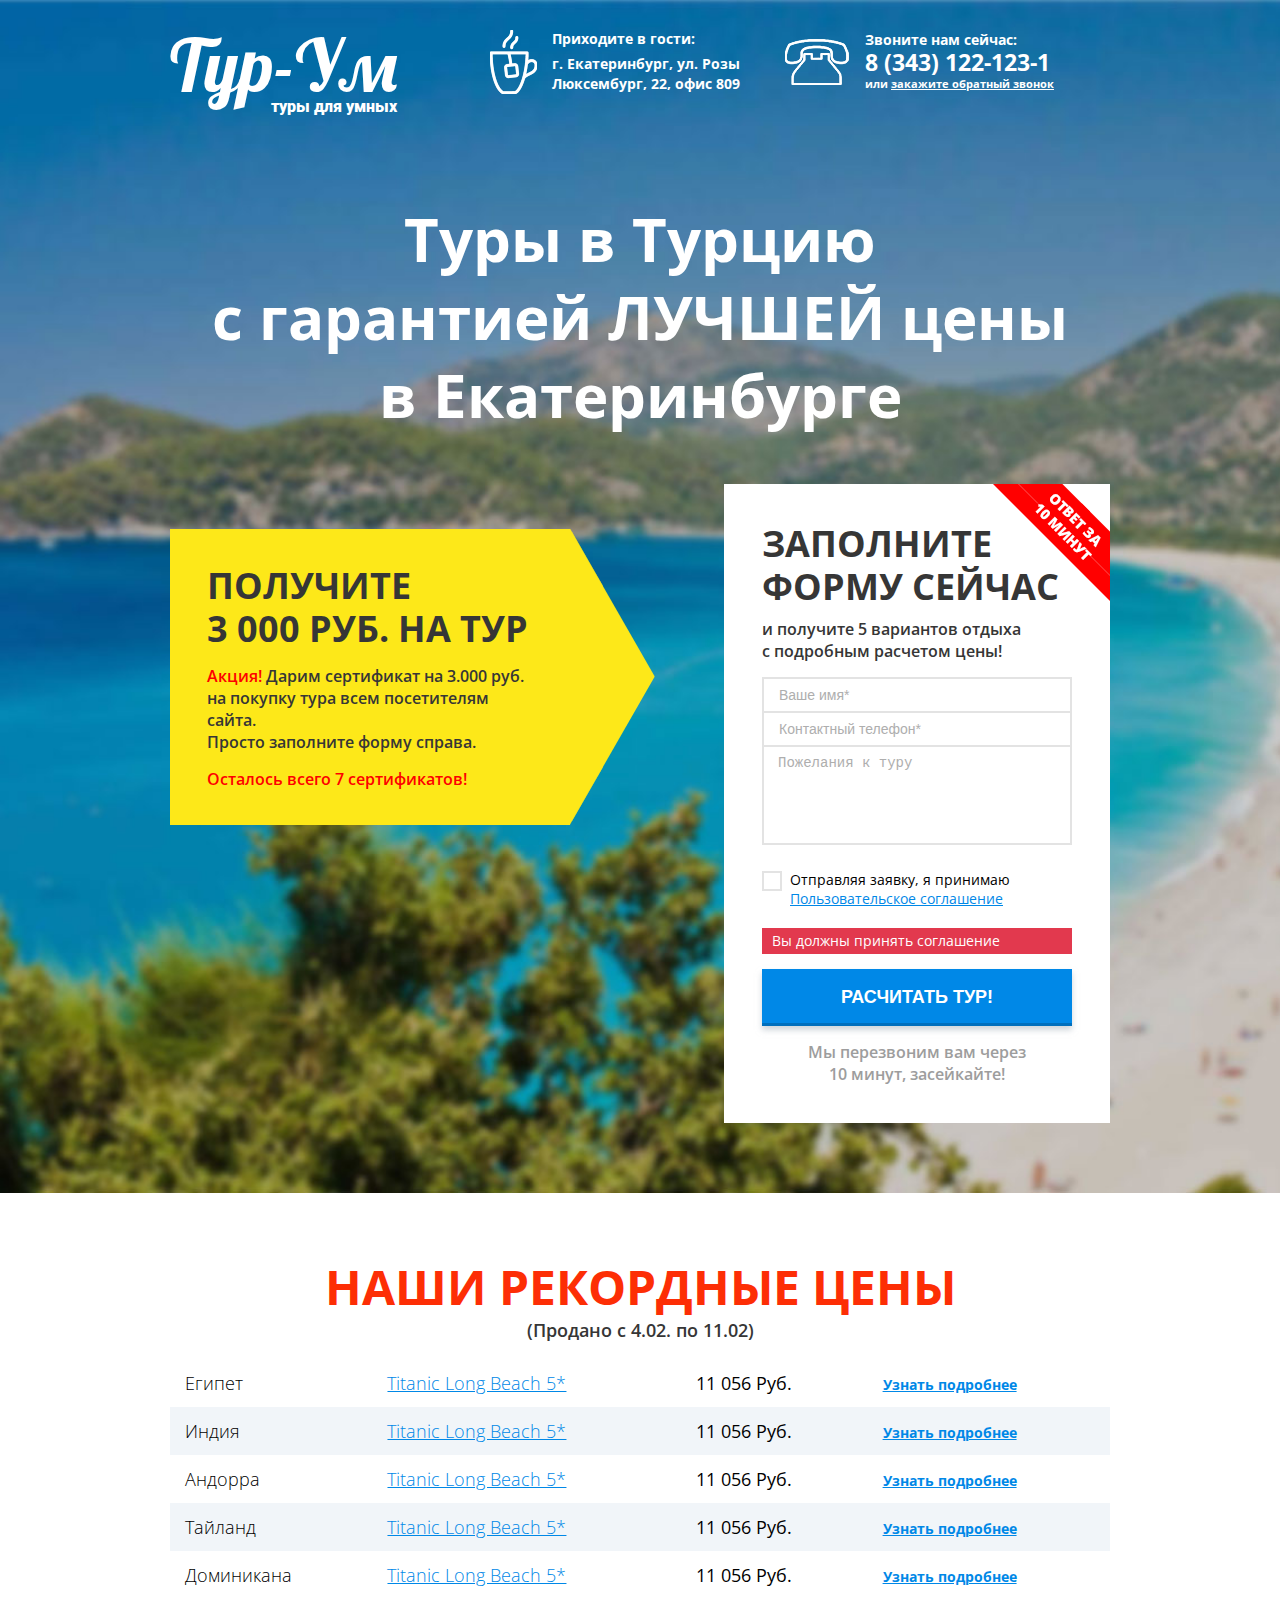
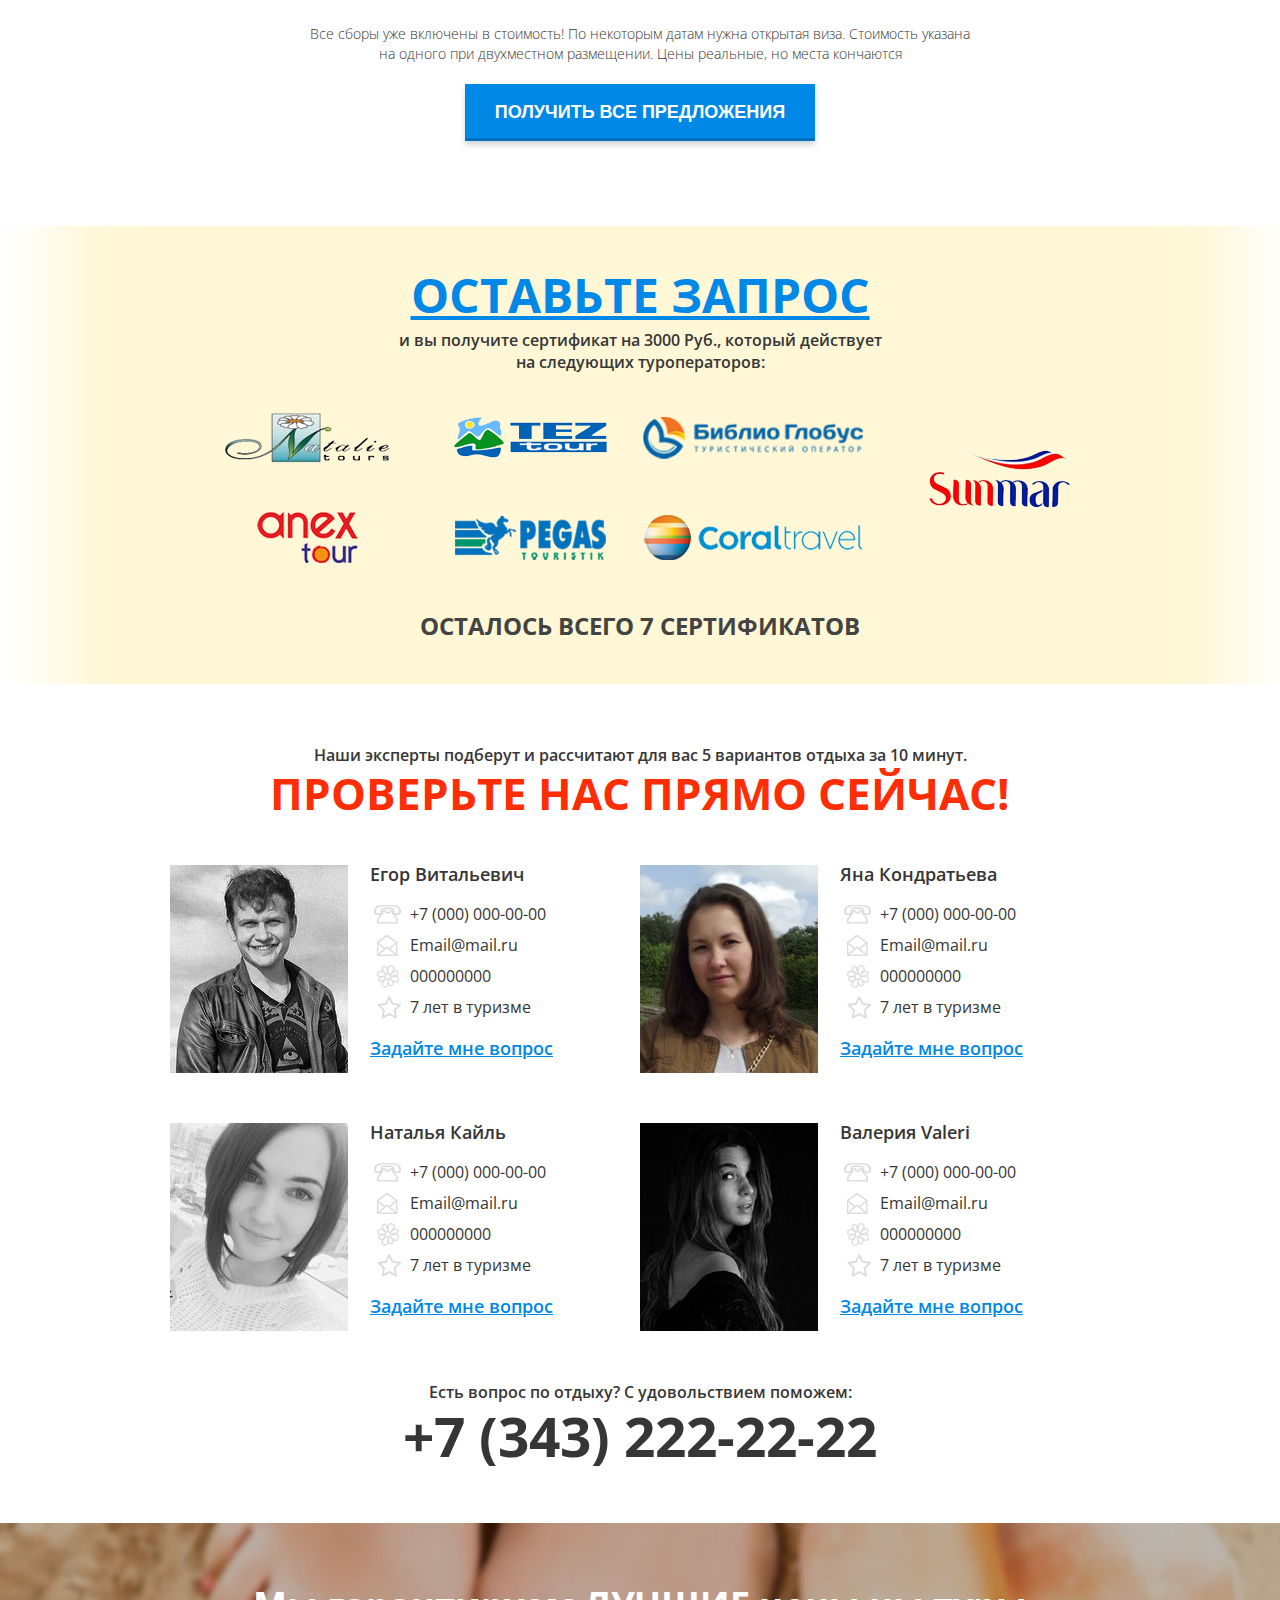
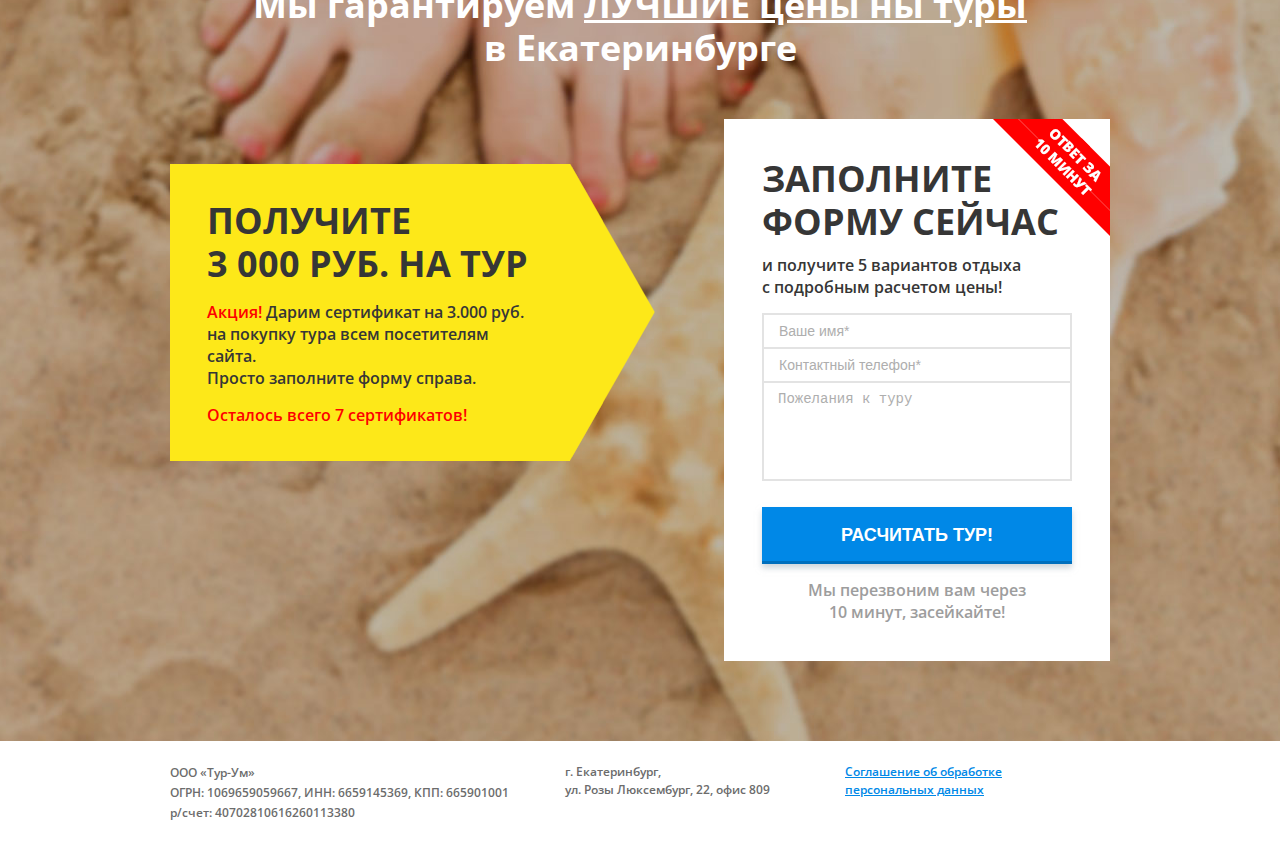
<file: markup/index.html>
<!DOCTYPE html>
<!-- (c) lnk. celebro | http://www.celebro.ru/ -->
<html lang="ru-RU" dir="ltr" class="no-js no-mobile ru">
<head>
	<title></title>

	<meta charset="utf-8">
	<meta http-equiv="X-UA-Compatible" content="IE=Edge">

	<link href="http://fonts.googleapis.com/css?family=Lobster|Roboto:400,300,700,900|Open+Sans:300,400,600,700&subset=latin,cyrillic" rel="stylesheet" type="text/css">
	<link rel="stylesheet" href="../css/popup.css">
	<link rel="stylesheet" href="../css/main.css">
	<link rel="stylesheet" href="../css/update.css">

	<script>
	(function(d) {
		d.className = d.className.replace(/\bno-js/, '');
		if( /Android|webOS|iPhone|iPad|iPod|BlackBerry|IEMobile|Opera Mini/i.test(navigator.userAgent))
		{
			d.className = d.className.replace('no-mobile', 'mobile');
		}
	})(document.documentElement);
	</script>

	<meta name="description" content="">
	<meta name="keywords" content="">
	
	<meta name="viewport" content="width=1000, user-scalable=yes">
</head>
<body>

<!-- POPUP -->

<div class="popup popup-text" id="popup-how-it-works">
    <a href="" class="popup_close popup__btn-close"></a>
    <div class="popup_header">
    	<h3>Как это работает?</h3>
    </div>
	<div class="popup_content clearfix">
		<p>Соглаше́ние о разде́ле проду́кции (СРП) (англ. Production Sharing Agreement) — особый вид договора об учреждении совместного предприятия. Обычно соглашение о разделе продукции является договором, заключённым между зарубежной добывающей компанией (подрядчиком) и государственным предприятием (государственной стороной), уполномочивающей подрядчика провести поисково-разведочные работы и эксплуатацию в пределах определённой области (контрактная территория) в соответствии с условиями соглашения.</p>
		<p>Полномочия государственной стороны основываются:[источник не указан 1063 дня]</p>
		<p>на владении исключительной лицензией, предоставленной в соответствии с нормами</p>
	</div>
</div>

<div class="popup popup-text" id="popup-agreement">
    <a href="" class="popup_close popup__btn-close"></a>
    <div class="popup_header">
    	<h4>Соглашение об обработке<br>персональных данных</h4>
    </div>
	<div class="popup_content clearfix">
		<p>Соглаше́ние о разде́ле проду́кции (СРП) (англ. Production Sharing Agreement) — особый вид договора об учреждении совместного предприятия. Обычно соглашение о разделе продукции является договором, заключённым между зарубежной добывающей компанией (подрядчиком) и государственным предприятием (государственной стороной), уполномочивающей подрядчика провести поисково-разведочные работы и эксплуатацию в пределах определённой области (контрактная территория) в соответствии с условиями соглашения.</p>
		<p>Полномочия государственной стороны основываются:[источник не указан 1063 дня]</p>
		<p>на владении исключительной лицензией, предоставленной в соответствии с нормами</p>
	</div>
</div>

<!-- ОБНОВЛЕНИЕ -->
<div class="popup" id="popup-user-agreement">
    <a href="" class="popup_close popup__btn-close"></a>

    <div class="popup_header">
    	<h4>Соглашение об обработке<br>персональных данных</h4>
    </div>

	<div class="popup_content clearfix">
		<p>Соглаше́ние о разде́ле проду́кции (СРП) (англ. Production Sharing Agreement) — особый вид договора об учреждении совместного предприятия. Обычно соглашение о разделе продукции является договором, заключённым между зарубежной добывающей компанией (подрядчиком) и государственным предприятием (государственной стороной), уполномочивающей подрядчика провести поисково-разведочные работы и эксплуатацию в пределах определённой области (контрактная территория) в соответствии с условиями соглашения.</p>
		<p>Полномочия государственной стороны основываются:[источник не указан 1063 дня]</p>
		<p>на владении исключительной лицензией, предоставленной в соответствии с нормами</p>

		<a href="#popup-user-agreement2" class="open-pure-popup">Показать попап с соглашением (это вариант если ссылка из попапа должна быть)</a>
	</div>
</div>

<div class="popup" id="popup-user-agreement2">
    <a href="" class="popup_close popup__btn-close"></a>

    <div class="popup_header">
    	<h4>Соглашение об обработке<br>персональных данных</h4>
    </div>

	<div class="popup_content clearfix">
		<p>Соглаше́ние о разде́ле проду́кции (СРП) (англ. Production Sharing Agreement) — особый вид договора об учреждении совместного предприятия. Обычно соглашение о разделе продукции является договором, заключённым между зарубежной добывающей компанией (подрядчиком) и государственным предприятием (государственной стороной), уполномочивающей подрядчика провести поисково-разведочные работы и эксплуатацию в пределах определённой области (контрактная территория) в соответствии с условиями соглашения.</p>
		<p>Полномочия государственной стороны основываются:[источник не указан 1063 дня]</p>
		<p>на владении исключительной лицензией, предоставленной в соответствии с нормами</p>
	</div>
</div>

<!-- //ОБНОВЛЕНИЕ -->

<div class="popup popup-callback" id="popup-callback">
	<a href="" class="popup_close popup__btn-close"></a>
    <div class="popup_header">
    	<h3>Обратный<br>звонок</h3>
    </div>
	<div class="popup_content clearfix">
		<form action="" method="POST" class="form mb0">
			<div class="label">
				<input type="text" placeholder="Ваше имя*">
			</div>
		
			<div class="label">
				<input type="text" placeholder="Контактный телефон*">
			</div>
			
			<div class="label">
				<textarea name="" placeholder="Ваш вопрос и желаемое время звонка*"></textarea>
			</div>

			<button type="submit" class="button">Перезвоните мне</button>
		</form>
	</div>
</div>

<div class="popup" id="popup-preorder">
    <a href="" class="popup_close popup__btn-close"></a>
    <div class="popup_header center">
    	<h5>Оставьте заявку на подбор тура<br>и мы перезвоним вам в течении 10 минут</h5>
    </div>
	<div class="popup_content clearfix">
		<div class="user-form">
			<img src="../images/user-1-color.jpg" height="180" width="154" alt="">
		</div>

		<form action="" method="POST" class="user-form-content form">
			<div class="label">
				<input type="text" placeholder="Ваше имя*">
			</div>
		
			<div class="label">
				<input type="text" placeholder="Контактный телефон*">
			</div>

			<button type="submit" class="button">Жду звонка</button>
		</form>
	</div>
</div>

<div class="popup" id="popup-order-egor">
    <a href="" class="popup_close popup__btn-close"></a>
    <div class="popup_header center">
    	<h5>С удовольствием Расскажу вам больше<br>об этом отеле и отдыхе в нем</h5>
    </div>
	<div class="popup_content clearfix">
		<div class="user-form">
			<img src="../images/user-1-color.jpg" height="180" width="154" alt="">
		</div>

		<form action="" method="POST" class="user-form-content form">
			<div class="label">
				<input type="text" placeholder="Ваше имя*">
			</div>
		
			<div class="label">
				<input type="text" placeholder="Контактный телефон*">
			</div>
			<button type="submit" class="button">Жду звонка</button>
		</form>
	</div>
</div>

<div class="popup" id="popup-order-yana">
    <a href="" class="popup_close popup__btn-close"></a>
    <div class="popup_header center">
    	<h5>С удовольствием Расскажу вам больше<br>об этом отеле и отдыхе в нем</h5>
    </div>
	<div class="popup_content clearfix">
		<div class="user-form">
			<img src="../images/user-2-color.jpg" height="180" width="154" alt="">
		</div>

		<form action="" method="POST" class="user-form-content form">
			<div class="label">
				<input type="text" placeholder="Ваше имя*">
			</div>
		
			<div class="label">
				<input type="text" placeholder="Контактный телефон*">
			</div>
			<button type="submit" class="button">Жду звонка</button>
		</form>
	</div>
</div>

<div class="popup" id="popup-order-natali">
    <a href="" class="popup_close popup__btn-close"></a>
    <div class="popup_header center">
    	<h5>С удовольствием Расскажу вам больше<br>об этом отеле и отдыхе в нем</h5>
    </div>
	<div class="popup_content clearfix">
		<div class="user-form">
			<img src="../images/user-3-color.jpg" height="180" width="154" alt="">
		</div>

		<form action="" method="POST" class="user-form-content form">
			<div class="label">
				<input type="text" placeholder="Ваше имя*">
			</div>
		
			<div class="label">
				<input type="text" placeholder="Контактный телефон*">
			</div>
			<button type="submit" class="button">Жду звонка</button>
		</form>
	</div>
</div>

<div class="popup" id="popup-order-valery">
    <a href="" class="popup_close popup__btn-close"></a>
    <div class="popup_header center">
    	<h5>С удовольствием Расскажу вам больше<br>об этом отеле и отдыхе в нем</h5>
    </div>
	<div class="popup_content clearfix">
		<div class="user-form">
			<img src="../images/user-4-color.jpg" height="180" width="154" alt="">
		</div>

		<form action="" method="POST" class="user-form-content form">
			<div class="label">
				<input type="text" placeholder="Ваше имя*">
			</div>
		
			<div class="label">
				<input type="text" placeholder="Контактный телефон*">
			</div>
			<button type="submit" class="button">Жду звонка</button>
		</form>
	</div>
</div>

<!-- // POPUP -->

<div class="wrap wrap-beach bg-cover">
	<div class="layout">
		<div class="header">
			<div class="header-logo">
				<div class="header-logo-symbol">Тур-Ум</div>
				<span class="header-logo-comment">туры для умных</span>
			</div>
			
			<div class="header-address">
				<span class="header-address-title">Приходите в гости:</span>
				г. Екатеринбург, ул. Розы<br>Люксембург, 22, офис 809
			</div>

			<div class="header-phone">
				Звоните нам сейчас:
				<div class="header-phone-number">8 (343) 122-123-1</div>
				<div class="header-phone-link">или <a href="#popup-callback" class="open-popup">закажите обратный звонок</a></div>
			</div>
		</div>

		
		<div class="center">
			<h1>Туры в Турцию<br>с гарантией ЛУЧШЕЙ цены<br>в Екатеринбурге</h1>
		</div>
		
		<div class="clearfix">
			<div class="fl arr-cover">
				<div class="arr">
					<div class="arr-content">
						<h3>Получите<br>3 000 Руб. на тур</h3>
						<p><span class="color-red">Акция!</span> Дарим сертификат на 3.000 руб. на покупку тура  всем посетителям сайта.<br>Просто заполните форму справа.</p>
						<p class="mb0"><span class="color-red">Осталось всего 7 сертификатов!</span></p>
					</div>
				</div>
			</div>

			<div class="fr">
				<div class="panel">
					<div class="panel-content">
						<h3>ЗАПОЛНИТЕ<br>ФОРМУ СЕЙЧАС</h3>
						<p>и получите 5 вариантов отдыха<br>с подробным расчетом цены!</p>
						<form action="" method="POST" class="form">
							<div class="mb25">
								<input type="text" placeholder="Ваше имя*">
								<input type="text" placeholder="Контактный телефон*">
								<textarea name="" cols="30" rows="10" placeholder="Пожелания к туру"></textarea>
							</div>
							
							<!-- ОБНОВЛЕНИЕ -->
							<label class="checkbox">
								<input type="checkbox" name="accept" class="checkbox__input">
								<span class="checkbox__label">
									Отправляя заявку, я принимаю <a href="#popup-user-agreement" class="open-popup">Пользовательское соглашение</a>
								</span>
							</label>

							<div class="checkbox-error checkbox-error_active">
								Вы должны принять соглашение
							</div>
							<!-- // ОБНОВЛЕНИЕ -->

							<button type="submit" class="button">Расчитать тур!</button>
						</form>

						<div class="center">
							<p class="color-gray mb0">Мы перезвоним вам через<br>10 минут, засейкайте!</p>
						</div>
					</div>
				</div>
			</div>
		</div>

	</div>
</div>

<div class="wrap wrap-70x85">
	<div class="layout">
		<div class="center">
			<h2>Наши рекордные цены</h2>
			<h5>(Продано с 4.02. по 11.02)</h5>
		</div>
	
		<table class="table">
			<tr>
				<td>Египет</td>
				<td><a href="">Titanic Long Beach 5*</a></td>
				<td><strong>11 056 Руб.</strong></td>
				<td><a href="" class="more">Узнать подробнее</a></td>
			</tr>
			<tr>
				<td>Индия</td>
				<td><a href="">Titanic Long Beach 5*</a></td>
				<td><strong>11 056 Руб.</strong></td>
				<td><a href="" class="more">Узнать подробнее</a></td>
			</tr>
			<tr>
				<td>Андорра</td>
				<td><a href="">Titanic Long Beach 5*</a></td>
				<td><strong>11 056 Руб.</strong></td>
				<td><a href="" class="more">Узнать подробнее</a></td>
			</tr>
			<tr>
				<td>Тайланд</td>
				<td><a href="">Titanic Long Beach 5*</a></td>
				<td><strong>11 056 Руб.</strong></td>
				<td><a href="" class="more">Узнать подробнее</a></td>
			</tr>
			<tr>
				<td>Доминикана</td>
				<td><a href="">Titanic Long Beach 5*</a></td>
				<td><strong>11 056 Руб.</strong></td>
				<td><a href="" class="more">Узнать подробнее</a></td>
			</tr>
		</table>
	
		<div class="small-light-text center">
			Все сборы уже включены в стоимость! По некоторым датам нужна открытая виза. Стоимость указана<br>на одного при двухместном размещении. Цены реальные, но места кончаются
		</div>
		
		<div class="center">
			<button type="button" class="button ib">Получить все предложения</button>
		</div>
		
	</div>
</div>

<div class="wrap wrap-yell">
	<div class="layout">
		<div class="center">
			<h2><a href="#popup-preorder" class="open-popup">Оставьте запрос</a></h2>
			<p>и вы получите сертификат на 3000 Руб., который действует<br>на следующих туроператоров:</p>
			
			<div class="logos clearfix">
				<div class="logos-right">
					<a href="" class="logos-item ib"><img src="../images/tf/4.png" alt=""></a>
				</div>
				<div class="logos-left">
					<a href="" class="logos-item ib"><img src="../images/tf/1.png" alt=""></a>
					<a href="" class="logos-item ib"><img src="../images/tf/2.png" alt=""></a>
					<a href="" class="logos-item ib"><img src="../images/tf/3.png" alt=""></a>
					<a href="" class="logos-item ib"><img src="../images/tf/5.png" alt=""></a>
					<a href="" class="logos-item ib"><img src="../images/tf/6.png" alt=""></a>
					<a href="" class="logos-item ib"><img src="../images/tf/7.png" alt=""></a>
				</div>
			</div>

			<h4>Осталось всего 7 сертификатов</h4>
		</div>
	</div>
</div>

<div class="wrap wrap-60x60">
	
	<div class="layout">
		
		<div class="center">
			<p class="mb5">Наши эксперты подберут и рассчитают для вас 5 вариантов отдыха за 10 минут.</p>
			<h2 class="simple mb50">Проверьте нас прямо сейчас!</h2>
		</div>
		
		<div class="user-block clearfix">
			<div class="user fl clearfix">
				<div class="user-image">
					<img src="../images/user-1.jpg" height="208" width="178" alt="">
				</div>
				<div class="user-content">
					<div class="inner">
						<div class="user-content-data-n">
							<h5>Егор Витальевич</h5>
							<div class="user-content-data data-phone">+7 (000) 000-00-00</div>
							<div class="user-content-data data-email"><a href="mailto:Email@mail.ru">Email@mail.ru</a></div>
							<div class="user-content-data data-icq"><a href="icq:000000000">000000000</a></div>
							<div class="user-content-data data-star">7 лет в туризме</div>
						</div>
						<a href="#popup-order-egor" class="user-content-question open-popup">Задайте мне вопрос</a>
					</div>
				</div>
			</div>
			
			<div class="user fr clearfix">
				<div class="user-image">
					<img src="../images/user-2.jpg" height="208" width="178" alt="">
				</div>
				<div class="user-content">
					<div class="inner">
						<div class="user-content-data-n">
							<h5>Яна Кондратьева</h5>
							<div class="user-content-data data-phone">+7 (000) 000-00-00</div>
							<div class="user-content-data data-email"><a href="mailto:Email@mail.ru">Email@mail.ru</a></div>
							<div class="user-content-data data-icq"><a href="icq:000000000">000000000</a></div>
							<div class="user-content-data data-star">7 лет в туризме</div>
						</div>
						<a href="#popup-order-yana" class="user-content-question open-popup">Задайте мне вопрос</a>
					</div>
				</div>
			</div>
		</div>
		
		<div class="user-block clearfix">
			<div class="user fl clearfix">
				<div class="user-image">
					<img src="../images/user-3.jpg" height="208" width="178" alt="">
				</div>
				<div class="user-content">
					<div class="inner">
						<div class="user-content-data-n">
							<h5>Наталья Кайль</h5>
							<div class="user-content-data data-phone">+7 (000) 000-00-00</div>
							<div class="user-content-data data-email"><a href="mailto:Email@mail.ru">Email@mail.ru</a></div>
							<div class="user-content-data data-icq"><a href="icq:000000000">000000000</a></div>
							<div class="user-content-data data-star">7 лет в туризме</div>
						</div>
						<a href="#popup-order-natali" class="user-content-question open-popup">Задайте мне вопрос</a>
					</div>
				</div>
			</div>

			<div class="user fr clearfix">
				<div class="user-image">
					<img src="../images/user-4.jpg" height="208" width="178" alt="">
				</div>
				<div class="user-content">
					<div class="inner">
						<div class="user-content-data-n">
							<h5>Валерия Valeri</h5>
							<div class="user-content-data data-phone">+7 (000) 000-00-00</div>
							<div class="user-content-data data-email"><a href="mailto:Email@mail.ru">Email@mail.ru</a></div>
							<div class="user-content-data data-icq"><a href="icq:000000000">000000000</a></div>
							<div class="user-content-data data-star">7 лет в туризме</div>
						</div>
						<a href="#popup-order-valery" class="user-content-question open-popup">Задайте мне вопрос</a>
					</div>
				</div>
			</div>
		</div>

		<div class="center">
			<p class="mb5">Есть вопрос по отдыху? С удовольствием поможем:</p>
			<div class="phone">+7 (343) 222-22-22</div>
		</div>
	</div>
</div>

<div class="wrap wrap-beach-2 bg-cover">
	<div class="layout">

		<div class="center">
			<h3 class="transform-none color-white mb50">Мы гарантируем <u>ЛУЧШИЕ цены ны туры</u><br>в Екатеринбурге</h3>
		</div>
		
		<div class="clearfix">
			<div class="fl arr-cover">
				<div class="arr">
					<div class="arr-content">
						<h3>Получите<br>3 000 Руб. на тур</h3>
						<p><span class="color-red">Акция!</span> Дарим сертификат на 3.000 руб. на покупку тура  всем посетителям сайта.<br>Просто заполните форму справа.</p>
						<p class="mb0"><span class="color-red">Осталось всего 7 сертификатов!</span></p>
					</div>
				</div>
			</div>

			<div class="fr">
				<div class="panel">
					<div class="panel-content">
						<h3>ЗАПОЛНИТЕ<br>ФОРМУ СЕЙЧАС</h3>
						<p>и получите 5 вариантов отдыха<br>с подробным расчетом цены!</p>
						<form action="" method="POST" class="form">
							<div class="mb25">
								<input type="text" placeholder="Ваше имя*">
								<input type="text" placeholder="Контактный телефон*">
								<textarea name="" cols="30" rows="10" placeholder="Пожелания к туру"></textarea>
							</div>
							<button type="submit" class="button">Расчитать тур!</button>
						</form>

						<div class="center">
							<p class="color-gray mb0">Мы перезвоним вам через<br>10 минут, засейкайте!</p>
						</div>
					</div>
				</div>
			</div>
		</div>

	</div>
</div>

<div class="footer">
	<div class="layout">
		<div class="footer-content">
			<div class="footer-copyright">
				ООО «Тур-Ум»<br>
				ОГРН: 1069659059667, ИНН: 6659145369, КПП: 665901001<br>
				р/счет: 40702810616260113380
			</div>
	
			<div class="footer-address">
				г. Екатеринбург,<br>
				ул. Розы Люксембург, 22, офис 809
			</div>
			
			<div class="footer-link">
				<a href="#popup-agreement" class="open-popup">Соглашение об обработке<br>персональных данных</a>
			</div>
		</div>
	</div>
</div>

<script type="text/javascript" src="../js/jquery.js"></script>
<script type="text/javascript" src="../js/popup.js"></script>
<script type="text/javascript" src="../js/app.js"></script>
<script type="text/javascript" src="../js/pure.js"></script>

</body>
</html>
</file>
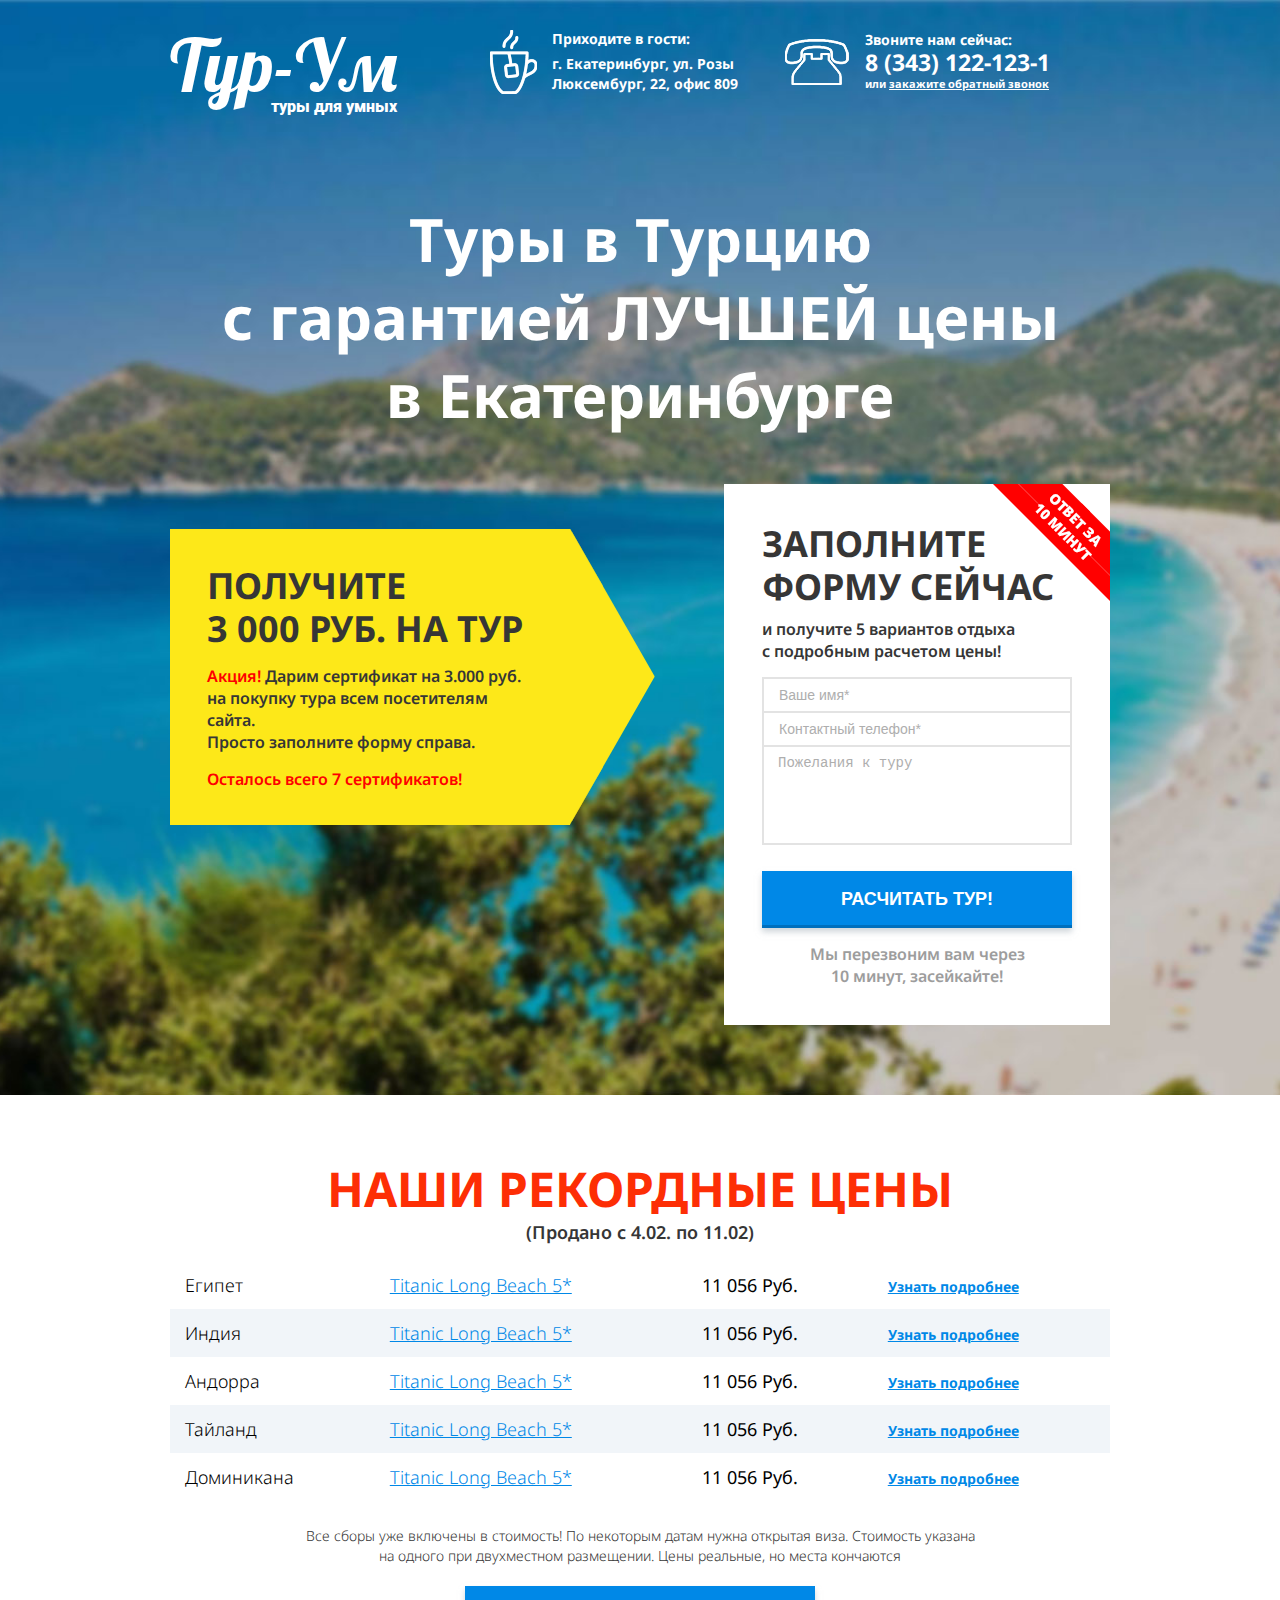
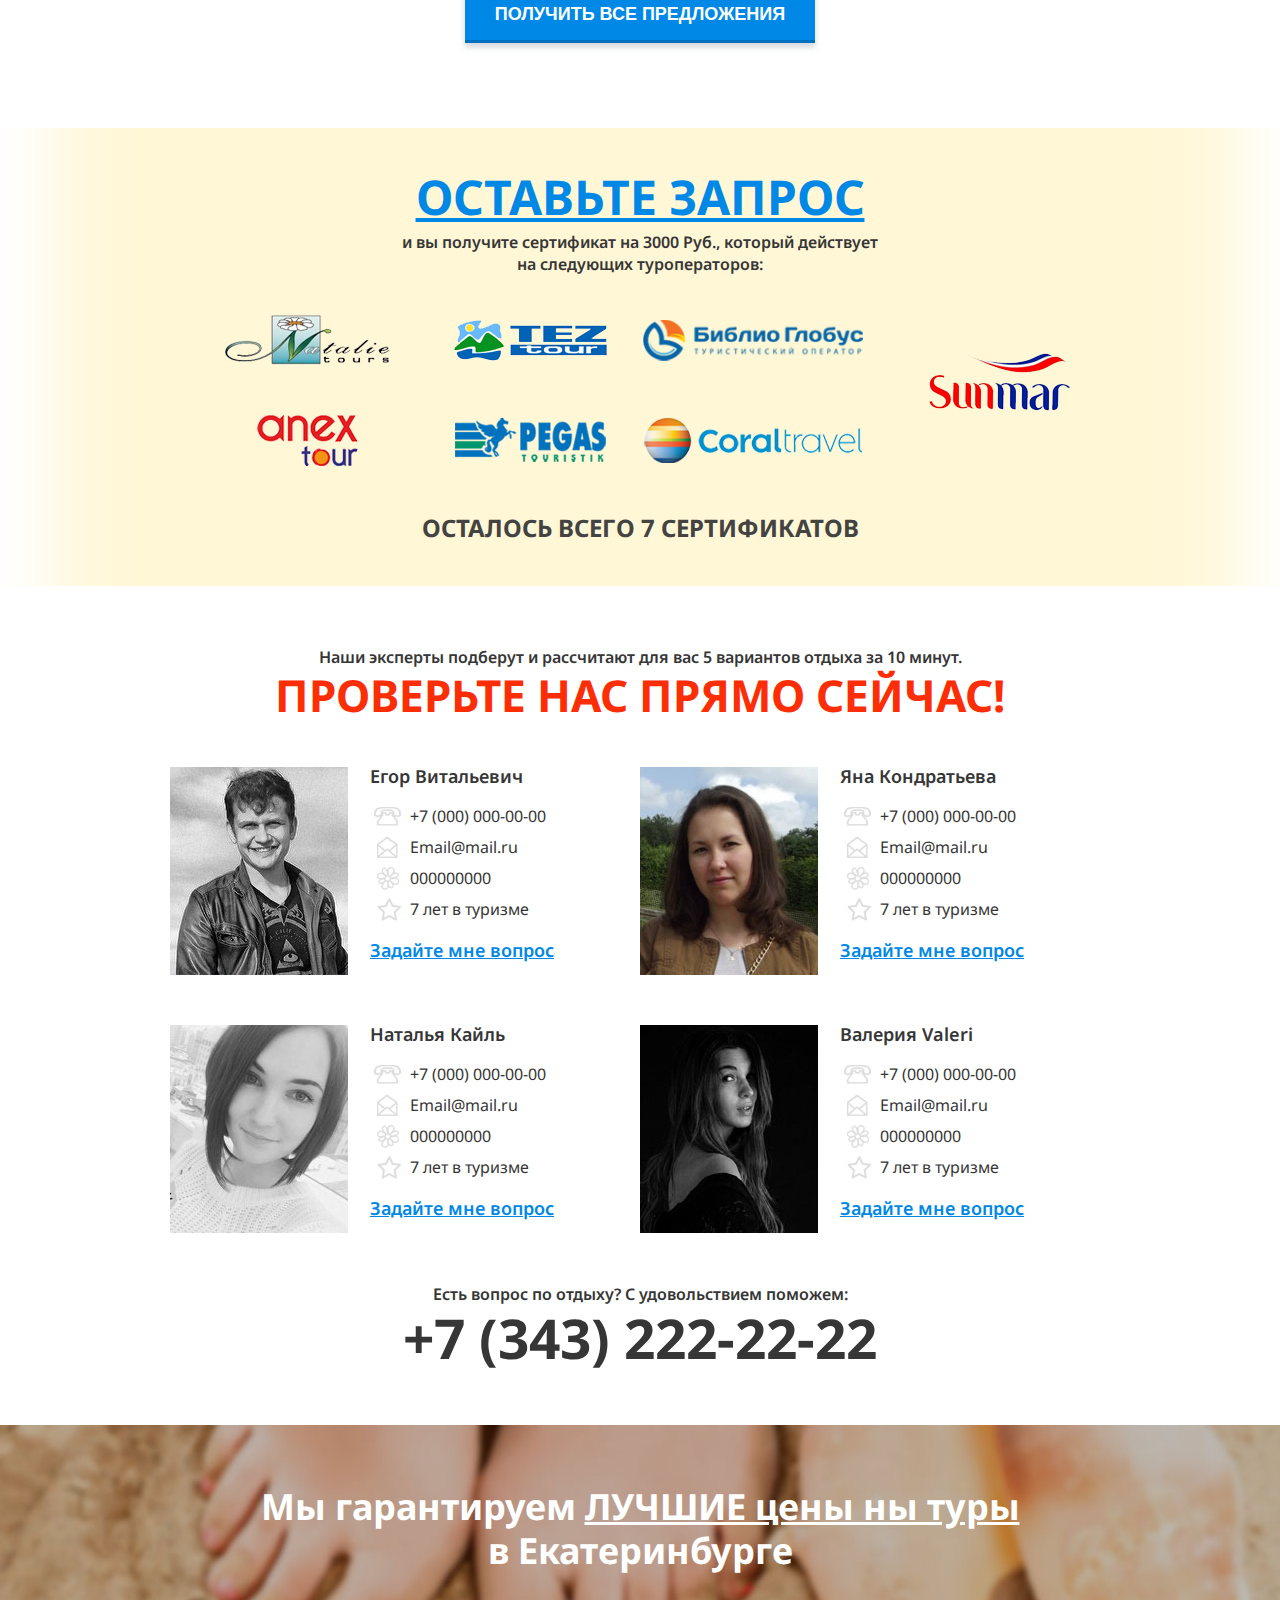
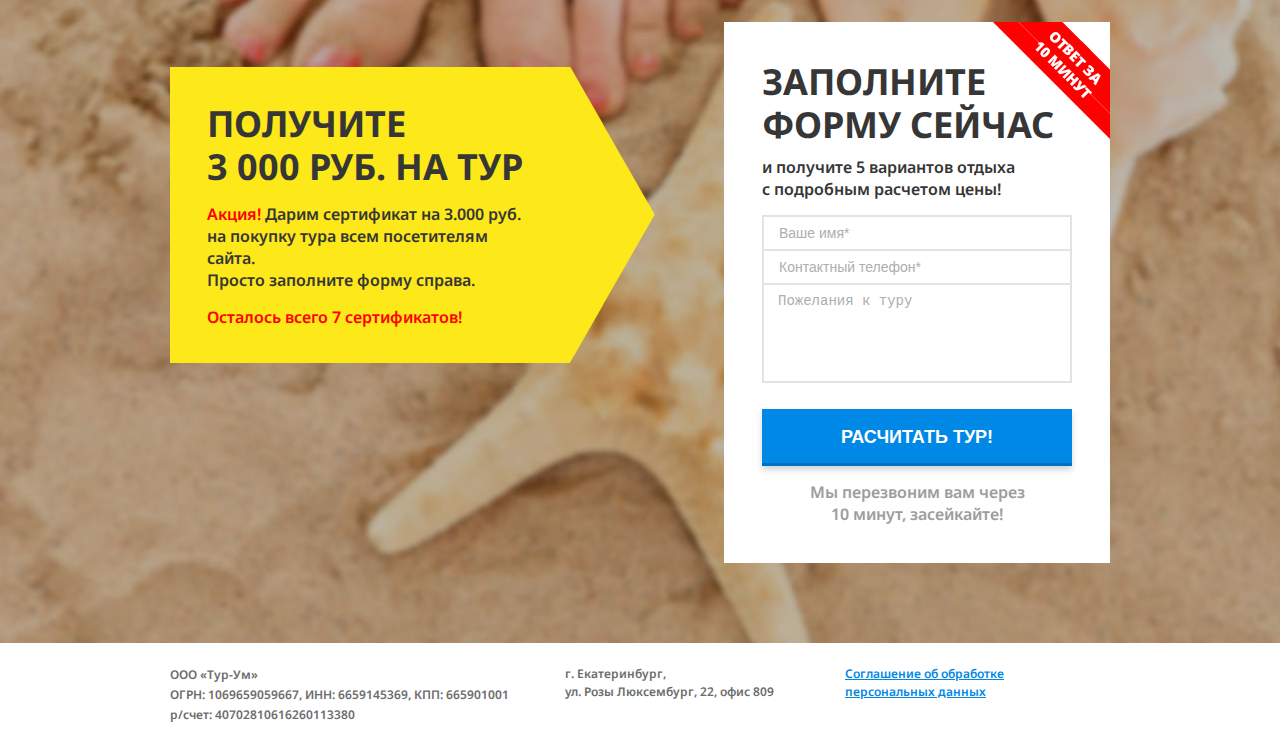
<file: markup/v1.html>
<!DOCTYPE html>
<!-- (c) lnk. celebro | http://www.celebro.ru/ -->
<html lang="ru-RU" dir="ltr" class="no-js no-mobile ru">
<head>
	<title></title>

	<meta charset="utf-8">
	<meta http-equiv="X-UA-Compatible" content="IE=Edge">

	<link href="http://fonts.googleapis.com/css?family=Lobster|Roboto:400,300,700,900|Open+Sans:400,600,700&subset=latin,cyrillic" rel="stylesheet" type="text/css">
	<link href='http://fonts.googleapis.com/css?family=Noto+Sans:400,700|Lora:400,700|Arimo:400,700|Ubuntu:400,500,700&subset=latin,cyrillic' rel='stylesheet' type='text/css'>
	<link rel="stylesheet" href="../css/popup.css">
	<link rel="stylesheet" href="../css/main.css">
	<link rel="stylesheet" href="../css/v1.css">

	<script>
	(function(d) {
		d.className = d.className.replace(/\bno-js/, '');
		if( /Android|webOS|iPhone|iPad|iPod|BlackBerry|IEMobile|Opera Mini/i.test(navigator.userAgent))
		{
			d.className = d.className.replace('no-mobile', 'mobile');
		}
	})(document.documentElement);
	</script>

	<meta name="description" content="">
	<meta name="keywords" content="">
	<meta name="viewport" content="width=1000, user-scalable=yes">
</head>
<body>

<!-- POPUP -->

<div class="popup popup-text" id="popup-how-it-works">
    <a href="" class="popup_close popup__btn-close"></a>
    <div class="popup_header">
    	<h3>Как это работает?</h3>
    </div>
	<div class="popup_content clearfix">
		<p>Соглаше́ние о разде́ле проду́кции (СРП) (англ. Production Sharing Agreement) — особый вид договора об учреждении совместного предприятия. Обычно соглашение о разделе продукции является договором, заключённым между зарубежной добывающей компанией (подрядчиком) и государственным предприятием (государственной стороной), уполномочивающей подрядчика провести поисково-разведочные работы и эксплуатацию в пределах определённой области (контрактная территория) в соответствии с условиями соглашения.</p>
		<p>Полномочия государственной стороны основываются:[источник не указан 1063 дня]</p>
		<p>на владении исключительной лицензией, предоставленной в соответствии с нормами</p>
	</div>
</div>

<div class="popup popup-text" id="popup-agreement">
    <a href="" class="popup_close popup__btn-close"></a>
    <div class="popup_header">
    	<h4>Соглашение об обработке<br>персональных данных</h4>
    </div>
	<div class="popup_content clearfix">
		<p>Соглаше́ние о разде́ле проду́кции (СРП) (англ. Production Sharing Agreement) — особый вид договора об учреждении совместного предприятия. Обычно соглашение о разделе продукции является договором, заключённым между зарубежной добывающей компанией (подрядчиком) и государственным предприятием (государственной стороной), уполномочивающей подрядчика провести поисково-разведочные работы и эксплуатацию в пределах определённой области (контрактная территория) в соответствии с условиями соглашения.</p>
		<p>Полномочия государственной стороны основываются:[источник не указан 1063 дня]</p>
		<p>на владении исключительной лицензией, предоставленной в соответствии с нормами</p>
	</div>
</div>

<div class="popup popup-callback" id="popup-callback">
	<a href="" class="popup_close popup__btn-close"></a>
    <div class="popup_header">
    	<h3>Обратный<br>звонок</h3>
    </div>
	<div class="popup_content clearfix">
		<form action="" method="POST" class="form mb0">
			<div class="label">
				<input type="text" placeholder="Ваше имя*">
			</div>
		
			<div class="label">
				<input type="text" placeholder="Контактный телефон*">
			</div>
			
			<div class="label">
				<textarea name="" placeholder="Ваш вопрос и желаемое время звонка*"></textarea>
			</div>

			<button type="submit" class="button">Перезвоните мне</button>
		</form>
	</div>
</div>

<div class="popup" id="popup-preorder">
    <a href="" class="popup_close popup__btn-close"></a>
    <div class="popup_header center">
    	<h5>Оставьте заявку на подбор тура<br>и мы перезвоним вам в течении 10 минут</h5>
    </div>
	<div class="popup_content clearfix">
		<div class="user-form">
			<img src="../images/user-1-color.jpg" height="180" width="154" alt="">
		</div>

		<form action="" method="POST" class="user-form-content form">
			<div class="label">
				<input type="text" placeholder="Ваше имя*">
			</div>
		
			<div class="label">
				<input type="text" placeholder="Контактный телефон*">
			</div>
			<button type="submit" class="button">Жду звонка</button>
		</form>
	</div>
</div>

<div class="popup" id="popup-order-egor">
    <a href="" class="popup_close popup__btn-close"></a>
    <div class="popup_header center">
    	<h5>С удовольствием Расскажу вам больше<br>об этом отеле и отдыхе в нем</h5>
    </div>
	<div class="popup_content clearfix">
		<div class="user-form">
			<img src="../images/user-1-color.jpg" height="180" width="154" alt="">
		</div>

		<form action="" method="POST" class="user-form-content form">
			<div class="label">
				<input type="text" placeholder="Ваше имя*">
			</div>
		
			<div class="label">
				<input type="text" placeholder="Контактный телефон*">
			</div>
			<button type="submit" class="button">Жду звонка</button>
		</form>
	</div>
</div>

<div class="popup" id="popup-order-yana">
    <a href="" class="popup_close popup__btn-close"></a>
    <div class="popup_header center">
    	<h5>С удовольствием Расскажу вам больше<br>об этом отеле и отдыхе в нем</h5>
    </div>
	<div class="popup_content clearfix">
		<div class="user-form">
			<img src="../images/user-2-color.jpg" height="180" width="154" alt="">
		</div>

		<form action="" method="POST" class="user-form-content form">
			<div class="label">
				<input type="text" placeholder="Ваше имя*">
			</div>
		
			<div class="label">
				<input type="text" placeholder="Контактный телефон*">
			</div>
			<button type="submit" class="button">Жду звонка</button>
		</form>
	</div>
</div>

<div class="popup" id="popup-order-natali">
    <a href="" class="popup_close popup__btn-close"></a>
    <div class="popup_header center">
    	<h5>С удовольствием Расскажу вам больше<br>об этом отеле и отдыхе в нем</h5>
    </div>
	<div class="popup_content clearfix">
		<div class="user-form">
			<img src="../images/user-3-color.jpg" height="180" width="154" alt="">
		</div>

		<form action="" method="POST" class="user-form-content form">
			<div class="label">
				<input type="text" placeholder="Ваше имя*">
			</div>
		
			<div class="label">
				<input type="text" placeholder="Контактный телефон*">
			</div>
			<button type="submit" class="button">Жду звонка</button>
		</form>
	</div>
</div>

<div class="popup" id="popup-order-valery">
    <a href="" class="popup_close popup__btn-close"></a>
    <div class="popup_header center">
    	<h5>С удовольствием Расскажу вам больше<br>об этом отеле и отдыхе в нем</h5>
    </div>
	<div class="popup_content clearfix">
		<div class="user-form">
			<img src="../images/user-4-color.jpg" height="180" width="154" alt="">
		</div>

		<form action="" method="POST" class="user-form-content form">
			<div class="label">
				<input type="text" placeholder="Ваше имя*">
			</div>
		
			<div class="label">
				<input type="text" placeholder="Контактный телефон*">
			</div>
			<button type="submit" class="button">Жду звонка</button>
		</form>
	</div>
</div>

<!-- // POPUP -->

<div class="wrap wrap-beach bg-cover">
	<div class="layout">
		<div class="header">
			<div class="header-logo">
				<div class="header-logo-symbol">Тур-Ум</div>
				<span class="header-logo-comment">туры для умных</span>
			</div>
			
			<div class="header-address">
				<span class="header-address-title">Приходите в гости:</span>
				г. Екатеринбург, ул. Розы<br>Люксембург, 22, офис 809
			</div>

			<div class="header-phone">
				Звоните нам сейчас:
				<div class="header-phone-number">8 (343) 122-123-1</div>
				<div class="header-phone-link">или <a href="#popup-callback" class="open-popup">закажите обратный звонок</a></div>
			</div>
		</div>

		
		<div class="center">
			<h1>Туры в Турцию<br>с гарантией ЛУЧШЕЙ цены<br>в Екатеринбурге</h1>
		</div>
		
		<div class="clearfix">
			<div class="fl arr-cover">
				<div class="arr">
					<div class="arr-content">
						<h3>Получите<br>3 000 Руб. на тур</h3>
						<p><span class="color-red">Акция!</span> Дарим сертификат на 3.000 руб. на покупку тура  всем посетителям сайта.<br>Просто заполните форму справа.</p>
						<p class="mb0"><span class="color-red">Осталось всего 7 сертификатов!</span></p>
					</div>
				</div>
			</div>

			<div class="fr">
				<div class="panel">
					<div class="panel-content">
						<h3>ЗАПОЛНИТЕ<br>ФОРМУ СЕЙЧАС</h3>
						<p>и получите 5 вариантов отдыха<br>с подробным расчетом цены!</p>
						<form action="" method="POST" class="form">
							<div class="mb25">
								<input type="text" placeholder="Ваше имя*">
								<input type="text" placeholder="Контактный телефон*">
								<textarea name="" cols="30" rows="10" placeholder="Пожелания к туру"></textarea>
							</div>
							<button type="submit" class="button">Расчитать тур!</button>
						</form>

						<div class="center">
							<p class="color-gray mb0">Мы перезвоним вам через<br>10 минут, засейкайте!</p>
						</div>
					</div>
				</div>
			</div>
		</div>

	</div>
</div>

<div class="wrap wrap-70x85">
	<div class="layout">
		<div class="center">
			<h2>Наши рекордные цены</h2>
			<h5>(Продано с 4.02. по 11.02)</h5>
		</div>
	
		<table class="table">
			<tr>
				<td>Египет</td>
				<td><a href="">Titanic Long Beach 5*</a></td>
				<td><strong>11 056 Руб.</strong></td>
				<td><a href="" class="more">Узнать подробнее</a></td>
			</tr>
			<tr>
				<td>Индия</td>
				<td><a href="">Titanic Long Beach 5*</a></td>
				<td><strong>11 056 Руб.</strong></td>
				<td><a href="" class="more">Узнать подробнее</a></td>
			</tr>
			<tr>
				<td>Андорра</td>
				<td><a href="">Titanic Long Beach 5*</a></td>
				<td><strong>11 056 Руб.</strong></td>
				<td><a href="" class="more">Узнать подробнее</a></td>
			</tr>
			<tr>
				<td>Тайланд</td>
				<td><a href="">Titanic Long Beach 5*</a></td>
				<td><strong>11 056 Руб.</strong></td>
				<td><a href="" class="more">Узнать подробнее</a></td>
			</tr>
			<tr>
				<td>Доминикана</td>
				<td><a href="">Titanic Long Beach 5*</a></td>
				<td><strong>11 056 Руб.</strong></td>
				<td><a href="" class="more">Узнать подробнее</a></td>
			</tr>
		</table>
	
		<div class="small-light-text center">
			Все сборы уже включены в стоимость! По некоторым датам нужна открытая виза. Стоимость указана<br>на одного при двухместном размещении. Цены реальные, но места кончаются
		</div>
		
		<div class="center">
			<button type="button" class="button ib">Получить все предложения</button>
		</div>
		
	</div>
</div>

<div class="wrap wrap-yell">
	<div class="layout">
		<div class="center">
			<h2><a href="#popup-preorder" class="open-popup">Оставьте запрос</a></h2>
			<p>и вы получите сертификат на 3000 Руб., который действует<br>на следующих туроператоров:</p>
			
			<div class="logos clearfix">
				<div class="logos-right">
					<a href="" class="logos-item ib"><img src="../images/tf/4.png" alt=""></a>
				</div>
				<div class="logos-left">
					<a href="" class="logos-item ib"><img src="../images/tf/1.png" alt=""></a>
					<a href="" class="logos-item ib"><img src="../images/tf/2.png" alt=""></a>
					<a href="" class="logos-item ib"><img src="../images/tf/3.png" alt=""></a>
					<a href="" class="logos-item ib"><img src="../images/tf/5.png" alt=""></a>
					<a href="" class="logos-item ib"><img src="../images/tf/6.png" alt=""></a>
					<a href="" class="logos-item ib"><img src="../images/tf/7.png" alt=""></a>
				</div>
			</div>

			<h4>Осталось всего 7 сертификатов</h4>
		</div>
	</div>
</div>

<div class="wrap wrap-60x60">
	
	<div class="layout">
		
		<div class="center">
			<p class="mb5">Наши эксперты подберут и рассчитают для вас 5 вариантов отдыха за 10 минут.</p>
			<h2 class="simple mb50">Проверьте нас прямо сейчас!</h2>
		</div>
		
		<div class="user-block clearfix">
			<div class="user fl clearfix">
				<div class="user-image">
					<img src="../images/user-1.jpg" height="208" width="178" alt="">
				</div>
				<div class="user-content">
					<div class="inner">
						<div class="user-content-data-n">
							<h5>Егор Витальевич</h5>
							<div class="user-content-data data-phone">+7 (000) 000-00-00</div>
							<div class="user-content-data data-email"><a href="mailto:Email@mail.ru">Email@mail.ru</a></div>
							<div class="user-content-data data-icq"><a href="icq:000000000">000000000</a></div>
							<div class="user-content-data data-star">7 лет в туризме</div>
						</div>
						<a href="#popup-order-egor" class="user-content-question open-popup">Задайте мне вопрос</a>
					</div>
				</div>
			</div>
			
			<div class="user fr clearfix">
				<div class="user-image">
					<img src="../images/user-2.jpg" height="208" width="178" alt="">
				</div>
				<div class="user-content">
					<div class="inner">
						<div class="user-content-data-n">
							<h5>Яна Кондратьева</h5>
							<div class="user-content-data data-phone">+7 (000) 000-00-00</div>
							<div class="user-content-data data-email"><a href="mailto:Email@mail.ru">Email@mail.ru</a></div>
							<div class="user-content-data data-icq"><a href="icq:000000000">000000000</a></div>
							<div class="user-content-data data-star">7 лет в туризме</div>
						</div>
						<a href="#popup-order-yana" class="user-content-question open-popup">Задайте мне вопрос</a>
					</div>
				</div>
			</div>
		</div>
		
		<div class="user-block clearfix">
			<div class="user fl clearfix">
				<div class="user-image">
					<img src="../images/user-3.jpg" height="208" width="178" alt="">
				</div>
				<div class="user-content">
					<div class="inner">
						<div class="user-content-data-n">
							<h5>Наталья Кайль</h5>
							<div class="user-content-data data-phone">+7 (000) 000-00-00</div>
							<div class="user-content-data data-email"><a href="mailto:Email@mail.ru">Email@mail.ru</a></div>
							<div class="user-content-data data-icq"><a href="icq:000000000">000000000</a></div>
							<div class="user-content-data data-star">7 лет в туризме</div>
						</div>
						<a href="#popup-order-natali" class="user-content-question open-popup">Задайте мне вопрос</a>
					</div>
				</div>
			</div>

			<div class="user fr clearfix">
				<div class="user-image">
					<img src="../images/user-4.jpg" height="208" width="178" alt="">
				</div>
				<div class="user-content">
					<div class="inner">
						<div class="user-content-data-n">
							<h5>Валерия Valeri</h5>
							<div class="user-content-data data-phone">+7 (000) 000-00-00</div>
							<div class="user-content-data data-email"><a href="mailto:Email@mail.ru">Email@mail.ru</a></div>
							<div class="user-content-data data-icq"><a href="icq:000000000">000000000</a></div>
							<div class="user-content-data data-star">7 лет в туризме</div>
						</div>
						<a href="#popup-order-valery" class="user-content-question open-popup">Задайте мне вопрос</a>
					</div>
				</div>
			</div>
		</div>

		<div class="center">
			<p class="mb5">Есть вопрос по отдыху? С удовольствием поможем:</p>
			<div class="phone">+7 (343) 222-22-22</div>
		</div>
	</div>
</div>

<div class="wrap wrap-beach-2 bg-cover">
	<div class="layout">

		<div class="center">
			<h3 class="transform-none color-white mb50">Мы гарантируем <u>ЛУЧШИЕ цены ны туры</u><br>в Екатеринбурге</h3>
		</div>
		
		<div class="clearfix">
			<div class="fl arr-cover">
				<div class="arr">
					<div class="arr-content">
						<h3>Получите<br>3 000 Руб. на тур</h3>
						<p><span class="color-red">Акция!</span> Дарим сертификат на 3.000 руб. на покупку тура  всем посетителям сайта.<br>Просто заполните форму справа.</p>
						<p class="mb0"><span class="color-red">Осталось всего 7 сертификатов!</span></p>
					</div>
				</div>
			</div>

			<div class="fr">
				<div class="panel">
					<div class="panel-content">
						<h3>ЗАПОЛНИТЕ<br>ФОРМУ СЕЙЧАС</h3>
						<p>и получите 5 вариантов отдыха<br>с подробным расчетом цены!</p>
						<form action="" method="POST" class="form">
							<div class="mb25">
								<input type="text" placeholder="Ваше имя*">
								<input type="text" placeholder="Контактный телефон*">
								<textarea name="" cols="30" rows="10" placeholder="Пожелания к туру"></textarea>
							</div>
							<button type="submit" class="button">Расчитать тур!</button>
						</form>

						<div class="center">
							<p class="color-gray mb0">Мы перезвоним вам через<br>10 минут, засейкайте!</p>
						</div>
					</div>
				</div>
			</div>
		</div>

	</div>
</div>

<div class="footer">
	<div class="layout">
		<div class="footer-content">
			<div class="footer-copyright">
				ООО «Тур-Ум»<br>
				ОГРН: 1069659059667, ИНН: 6659145369, КПП: 665901001<br>
				р/счет: 40702810616260113380
			</div>
	
			<div class="footer-address">
				г. Екатеринбург,<br>
				ул. Розы Люксембург, 22, офис 809
			</div>
			
			<div class="footer-link">
				<a href="#popup-agreement" class="open-popup">Соглашение об обработке<br>персональных данных</a>
			</div>
		</div>
	</div>
</div>

<script type="text/javascript" src="../js/jquery.js"></script>
<script type="text/javascript" src="../js/popup.js"></script>
<script type="text/javascript" src="../js/app.js"></script>

</body>
</html>
</file>
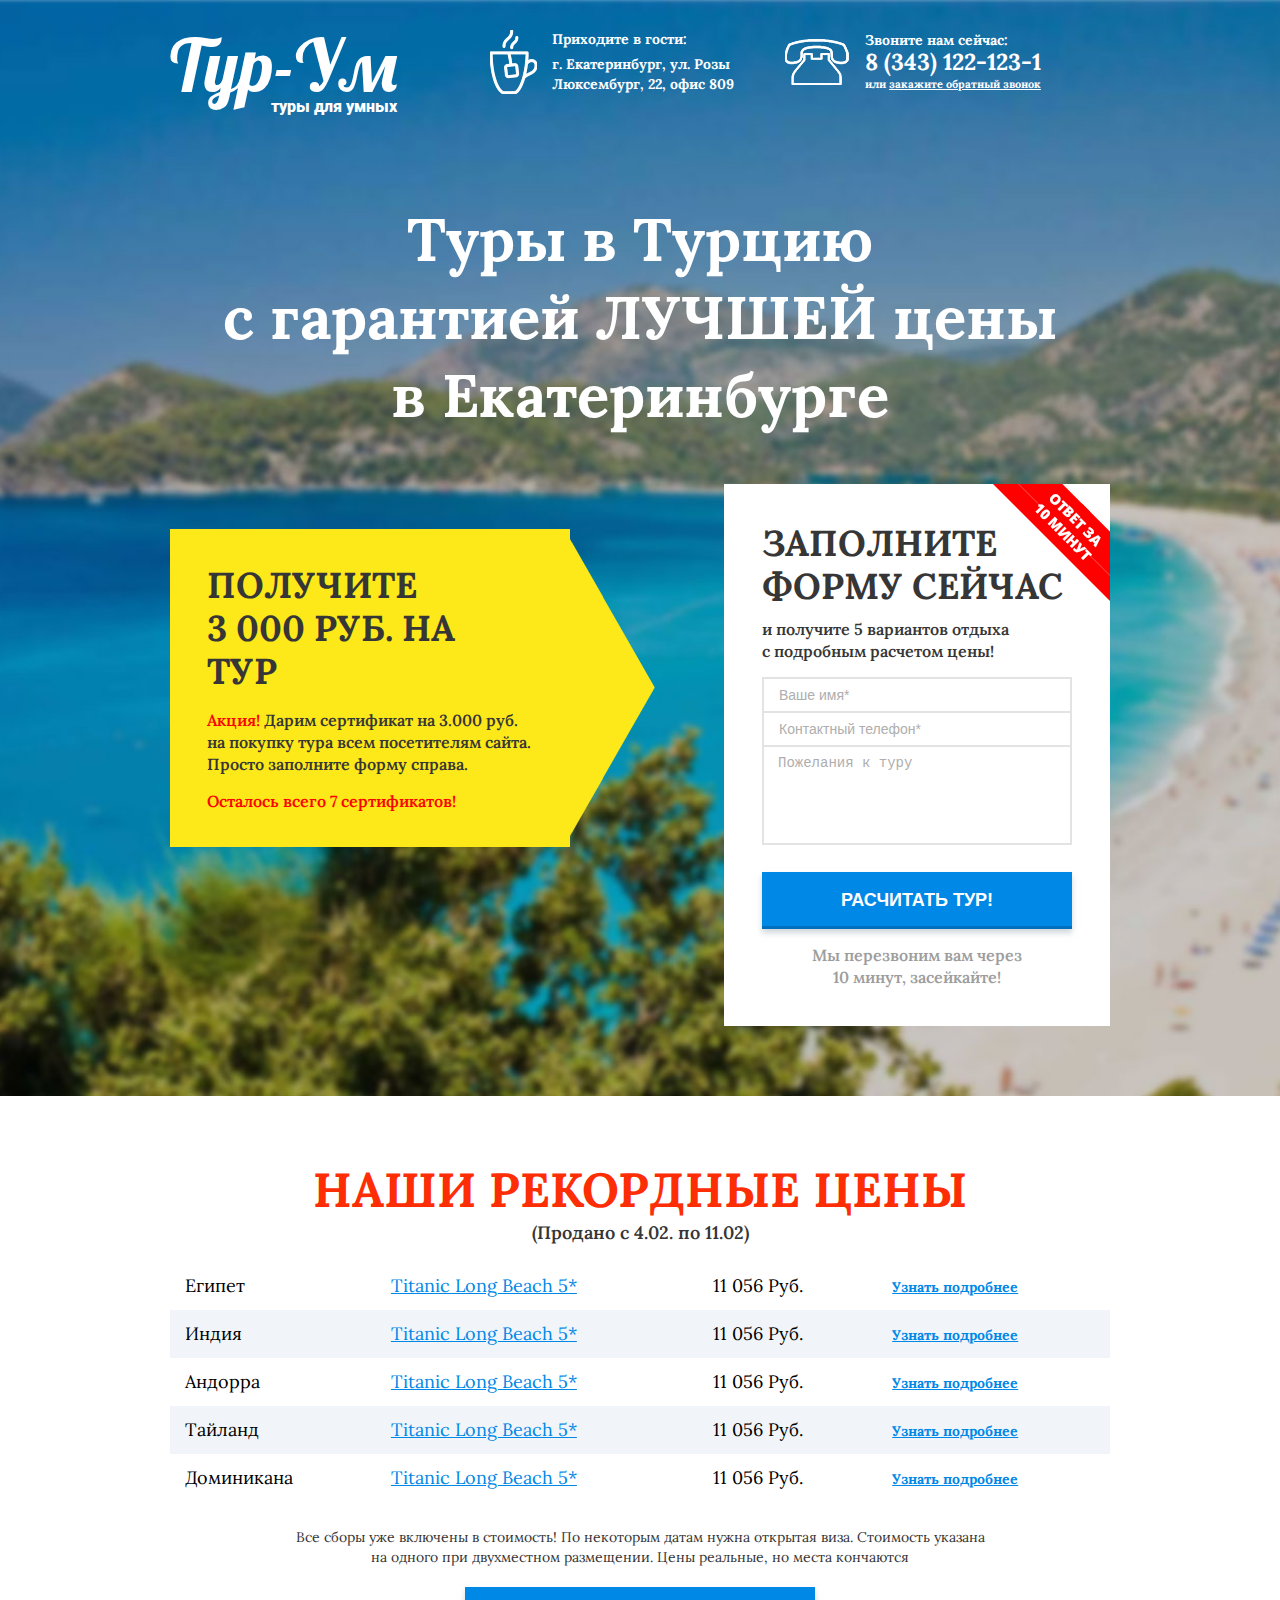
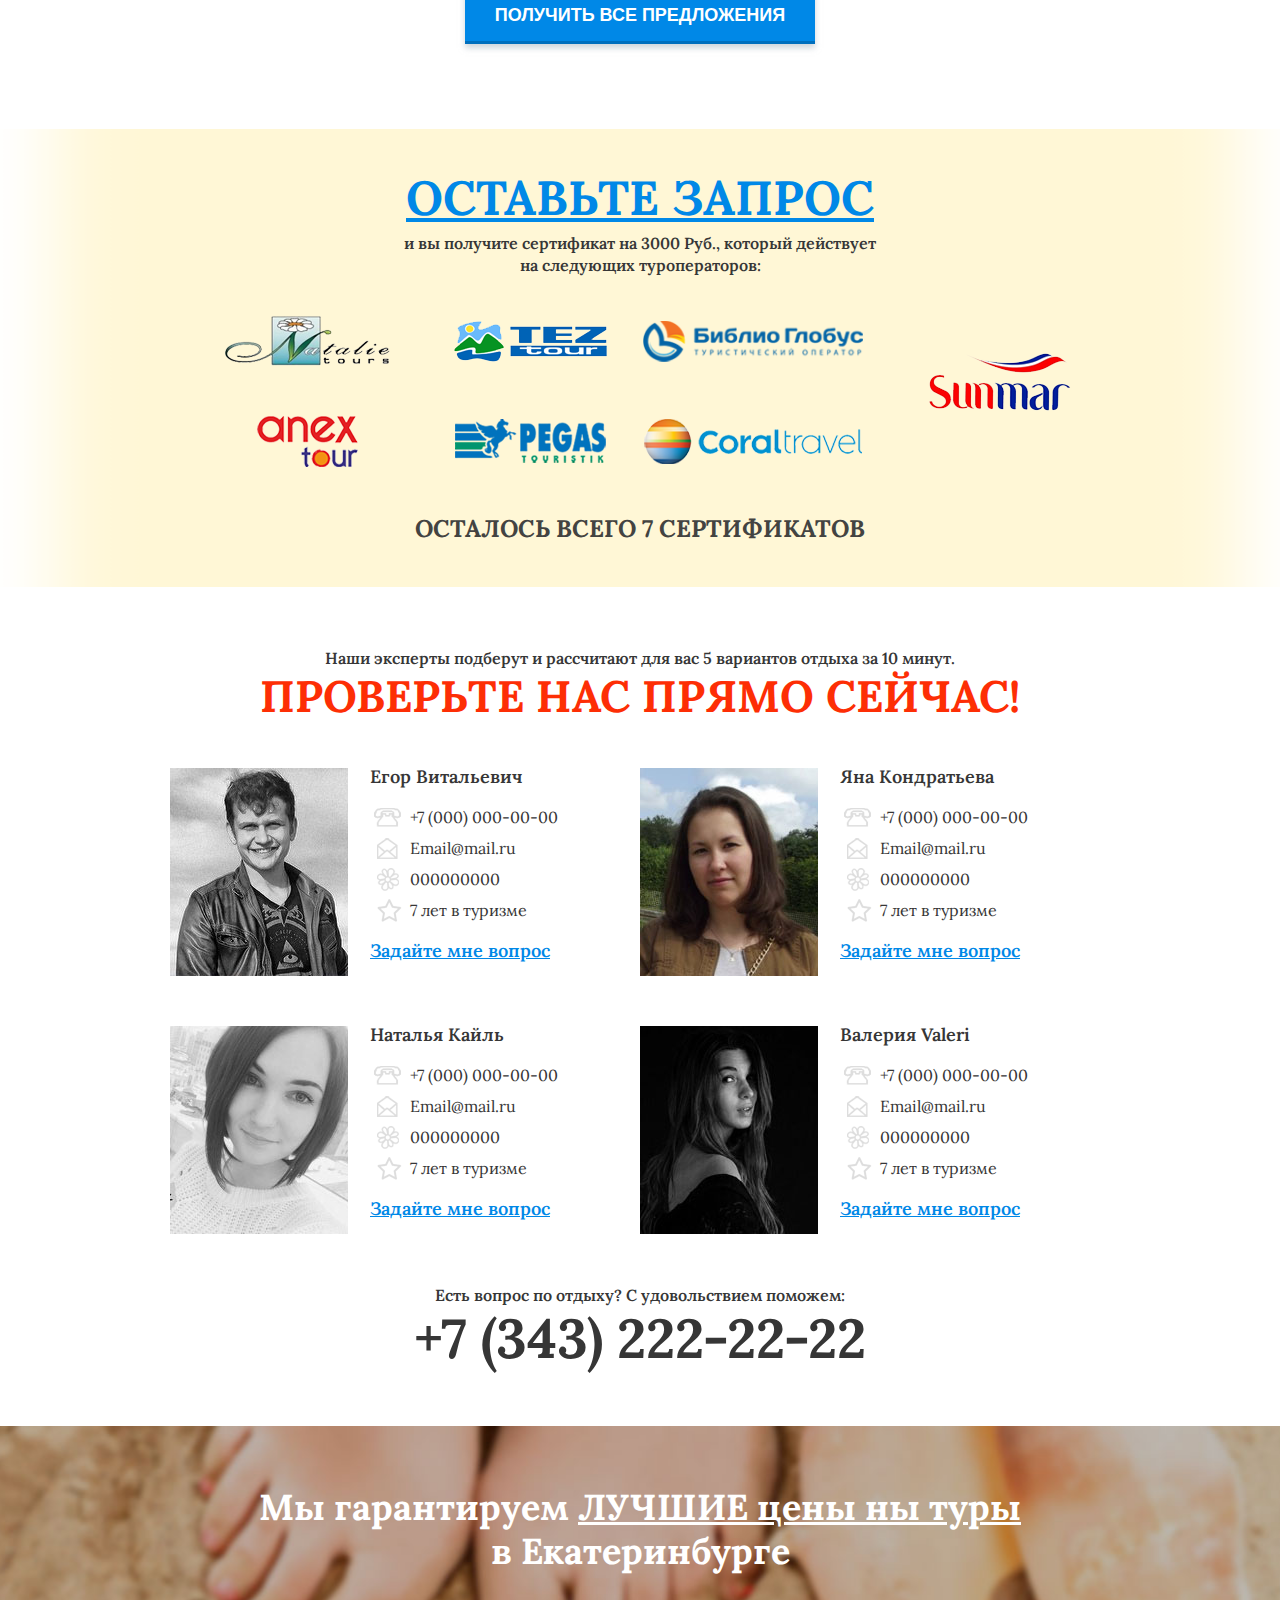
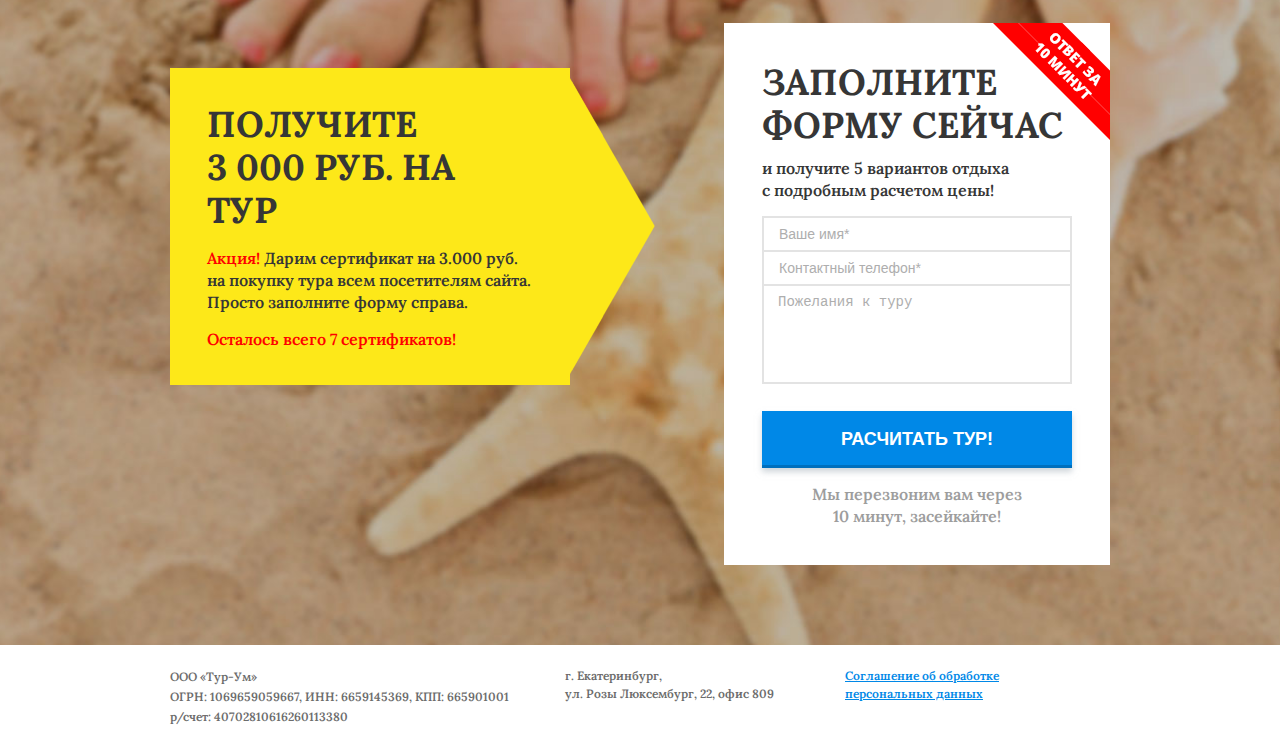
<file: markup/v2.html>
<!DOCTYPE html>
<!-- (c) lnk. celebro | http://www.celebro.ru/ -->
<html lang="ru-RU" dir="ltr" class="no-js no-mobile ru">
<head>
	<title></title>

	<meta charset="utf-8">
	<meta http-equiv="X-UA-Compatible" content="IE=Edge">

	<link href="http://fonts.googleapis.com/css?family=Lobster|Roboto:400,300,700,900|Open+Sans:300,400,600,700&subset=latin,cyrillic" rel="stylesheet" type="text/css">
	<link href='http://fonts.googleapis.com/css?family=Noto+Sans:400,700|Lora:400,700|Arimo:400,700|Ubuntu:400,500,700&subset=latin,cyrillic' rel='stylesheet' type='text/css'>
	<link rel="stylesheet" href="../css/popup.css">
	<link rel="stylesheet" href="../css/main.css">
	<link rel="stylesheet" href="../css/v2.css">

	<script>
	(function(d) {
		d.className = d.className.replace(/\bno-js/, '');
		if( /Android|webOS|iPhone|iPad|iPod|BlackBerry|IEMobile|Opera Mini/i.test(navigator.userAgent))
		{
			d.className = d.className.replace('no-mobile', 'mobile');
		}
	})(document.documentElement);
	</script>

	<meta name="description" content="">
	<meta name="keywords" content="">
	
	<meta name="viewport" content="width=1000, user-scalable=yes">
</head>
<body>

<!-- POPUP -->

<div class="popup popup-text" id="popup-how-it-works">
    <a href="" class="popup_close popup__btn-close"></a>
    <div class="popup_header">
    	<h3>Как это работает?</h3>
    </div>
	<div class="popup_content clearfix">
		<p>Соглаше́ние о разде́ле проду́кции (СРП) (англ. Production Sharing Agreement) — особый вид договора об учреждении совместного предприятия. Обычно соглашение о разделе продукции является договором, заключённым между зарубежной добывающей компанией (подрядчиком) и государственным предприятием (государственной стороной), уполномочивающей подрядчика провести поисково-разведочные работы и эксплуатацию в пределах определённой области (контрактная территория) в соответствии с условиями соглашения.</p>
		<p>Полномочия государственной стороны основываются:[источник не указан 1063 дня]</p>
		<p>на владении исключительной лицензией, предоставленной в соответствии с нормами</p>
	</div>
</div>

<div class="popup popup-text" id="popup-agreement">
    <a href="" class="popup_close popup__btn-close"></a>
    <div class="popup_header">
    	<h4>Соглашение об обработке<br>персональных данных</h4>
    </div>
	<div class="popup_content clearfix">
		<p>Соглаше́ние о разде́ле проду́кции (СРП) (англ. Production Sharing Agreement) — особый вид договора об учреждении совместного предприятия. Обычно соглашение о разделе продукции является договором, заключённым между зарубежной добывающей компанией (подрядчиком) и государственным предприятием (государственной стороной), уполномочивающей подрядчика провести поисково-разведочные работы и эксплуатацию в пределах определённой области (контрактная территория) в соответствии с условиями соглашения.</p>
		<p>Полномочия государственной стороны основываются:[источник не указан 1063 дня]</p>
		<p>на владении исключительной лицензией, предоставленной в соответствии с нормами</p>
	</div>
</div>

<div class="popup popup-callback" id="popup-callback">
	<a href="" class="popup_close popup__btn-close"></a>
    <div class="popup_header">
    	<h3>Обратный<br>звонок</h3>
    </div>
	<div class="popup_content clearfix">
		<form action="" method="POST" class="form mb0">
			<div class="label">
				<input type="text" placeholder="Ваше имя*">
			</div>
		
			<div class="label">
				<input type="text" placeholder="Контактный телефон*">
			</div>
			
			<div class="label">
				<textarea name="" placeholder="Ваш вопрос и желаемое время звонка*"></textarea>
			</div>

			<button type="submit" class="button">Перезвоните мне</button>
		</form>
	</div>
</div>

<div class="popup" id="popup-preorder">
    <a href="" class="popup_close popup__btn-close"></a>
    <div class="popup_header center">
    	<h5>Оставьте заявку на подбор тура<br>и мы перезвоним вам в течении 10 минут</h5>
    </div>
	<div class="popup_content clearfix">
		<div class="user-form">
			<img src="../images/user-1-color.jpg" height="180" width="154" alt="">
		</div>

		<form action="" method="POST" class="user-form-content form">
			<div class="label">
				<input type="text" placeholder="Ваше имя*">
			</div>
		
			<div class="label">
				<input type="text" placeholder="Контактный телефон*">
			</div>
			<button type="submit" class="button">Жду звонка</button>
		</form>
	</div>
</div>

<div class="popup" id="popup-order-egor">
    <a href="" class="popup_close popup__btn-close"></a>
    <div class="popup_header center">
    	<h5>С удовольствием Расскажу вам больше<br>об этом отеле и отдыхе в нем</h5>
    </div>
	<div class="popup_content clearfix">
		<div class="user-form">
			<img src="../images/user-1-color.jpg" height="180" width="154" alt="">
		</div>

		<form action="" method="POST" class="user-form-content form">
			<div class="label">
				<input type="text" placeholder="Ваше имя*">
			</div>
		
			<div class="label">
				<input type="text" placeholder="Контактный телефон*">
			</div>
			<button type="submit" class="button">Жду звонка</button>
		</form>
	</div>
</div>

<div class="popup" id="popup-order-yana">
    <a href="" class="popup_close popup__btn-close"></a>
    <div class="popup_header center">
    	<h5>С удовольствием Расскажу вам больше<br>об этом отеле и отдыхе в нем</h5>
    </div>
	<div class="popup_content clearfix">
		<div class="user-form">
			<img src="../images/user-2-color.jpg" height="180" width="154" alt="">
		</div>

		<form action="" method="POST" class="user-form-content form">
			<div class="label">
				<input type="text" placeholder="Ваше имя*">
			</div>
		
			<div class="label">
				<input type="text" placeholder="Контактный телефон*">
			</div>
			<button type="submit" class="button">Жду звонка</button>
		</form>
	</div>
</div>

<div class="popup" id="popup-order-natali">
    <a href="" class="popup_close popup__btn-close"></a>
    <div class="popup_header center">
    	<h5>С удовольствием Расскажу вам больше<br>об этом отеле и отдыхе в нем</h5>
    </div>
	<div class="popup_content clearfix">
		<div class="user-form">
			<img src="../images/user-3-color.jpg" height="180" width="154" alt="">
		</div>

		<form action="" method="POST" class="user-form-content form">
			<div class="label">
				<input type="text" placeholder="Ваше имя*">
			</div>
		
			<div class="label">
				<input type="text" placeholder="Контактный телефон*">
			</div>
			<button type="submit" class="button">Жду звонка</button>
		</form>
	</div>
</div>

<div class="popup" id="popup-order-valery">
    <a href="" class="popup_close popup__btn-close"></a>
    <div class="popup_header center">
    	<h5>С удовольствием Расскажу вам больше<br>об этом отеле и отдыхе в нем</h5>
    </div>
	<div class="popup_content clearfix">
		<div class="user-form">
			<img src="../images/user-4-color.jpg" height="180" width="154" alt="">
		</div>

		<form action="" method="POST" class="user-form-content form">
			<div class="label">
				<input type="text" placeholder="Ваше имя*">
			</div>
		
			<div class="label">
				<input type="text" placeholder="Контактный телефон*">
			</div>
			<button type="submit" class="button">Жду звонка</button>
		</form>
	</div>
</div>

<!-- // POPUP -->

<div class="wrap wrap-beach bg-cover">
	<div class="layout">
		<div class="header">
			<div class="header-logo">
				<div class="header-logo-symbol">Тур-Ум</div>
				<span class="header-logo-comment">туры для умных</span>
			</div>
			
			<div class="header-address">
				<span class="header-address-title">Приходите в гости:</span>
				г. Екатеринбург, ул. Розы<br>Люксембург, 22, офис 809
			</div>

			<div class="header-phone">
				Звоните нам сейчас:
				<div class="header-phone-number">8 (343) 122-123-1</div>
				<div class="header-phone-link">или <a href="#popup-callback" class="open-popup">закажите обратный звонок</a></div>
			</div>
		</div>

		
		<div class="center">
			<h1>Туры в Турцию<br>с гарантией ЛУЧШЕЙ цены<br>в Екатеринбурге</h1>
		</div>
		
		<div class="clearfix">
			<div class="fl arr-cover">
				<div class="arr">
					<div class="arr-content">
						<h3>Получите<br>3 000 Руб. на тур</h3>
						<p><span class="color-red">Акция!</span> Дарим сертификат на 3.000 руб. на покупку тура  всем посетителям сайта.<br>Просто заполните форму справа.</p>
						<p class="mb0"><span class="color-red">Осталось всего 7 сертификатов!</span></p>
					</div>
				</div>
			</div>

			<div class="fr">
				<div class="panel">
					<div class="panel-content">
						<h3>ЗАПОЛНИТЕ<br>ФОРМУ СЕЙЧАС</h3>
						<p>и получите 5 вариантов отдыха<br>с подробным расчетом цены!</p>
						<form action="" method="POST" class="form">
							<div class="mb25">
								<input type="text" placeholder="Ваше имя*">
								<input type="text" placeholder="Контактный телефон*">
								<textarea name="" cols="30" rows="10" placeholder="Пожелания к туру"></textarea>
							</div>
							<button type="submit" class="button">Расчитать тур!</button>
						</form>

						<div class="center">
							<p class="color-gray mb0">Мы перезвоним вам через<br>10 минут, засейкайте!</p>
						</div>
					</div>
				</div>
			</div>
		</div>

	</div>
</div>

<div class="wrap wrap-70x85">
	<div class="layout">
		<div class="center">
			<h2>Наши рекордные цены</h2>
			<h5>(Продано с 4.02. по 11.02)</h5>
		</div>
	
		<table class="table">
			<tr>
				<td>Египет</td>
				<td><a href="">Titanic Long Beach 5*</a></td>
				<td><strong>11 056 Руб.</strong></td>
				<td><a href="" class="more">Узнать подробнее</a></td>
			</tr>
			<tr>
				<td>Индия</td>
				<td><a href="">Titanic Long Beach 5*</a></td>
				<td><strong>11 056 Руб.</strong></td>
				<td><a href="" class="more">Узнать подробнее</a></td>
			</tr>
			<tr>
				<td>Андорра</td>
				<td><a href="">Titanic Long Beach 5*</a></td>
				<td><strong>11 056 Руб.</strong></td>
				<td><a href="" class="more">Узнать подробнее</a></td>
			</tr>
			<tr>
				<td>Тайланд</td>
				<td><a href="">Titanic Long Beach 5*</a></td>
				<td><strong>11 056 Руб.</strong></td>
				<td><a href="" class="more">Узнать подробнее</a></td>
			</tr>
			<tr>
				<td>Доминикана</td>
				<td><a href="">Titanic Long Beach 5*</a></td>
				<td><strong>11 056 Руб.</strong></td>
				<td><a href="" class="more">Узнать подробнее</a></td>
			</tr>
		</table>
	
		<div class="small-light-text center">
			Все сборы уже включены в стоимость! По некоторым датам нужна открытая виза. Стоимость указана<br>на одного при двухместном размещении. Цены реальные, но места кончаются
		</div>
		
		<div class="center">
			<button type="button" class="button ib">Получить все предложения</button>
		</div>
		
	</div>
</div>

<div class="wrap wrap-yell">
	<div class="layout">
		<div class="center">
			<h2><a href="#popup-preorder" class="open-popup">Оставьте запрос</a></h2>
			<p>и вы получите сертификат на 3000 Руб., который действует<br>на следующих туроператоров:</p>
			
			<div class="logos clearfix">
				<div class="logos-right">
					<a href="" class="logos-item ib"><img src="../images/tf/4.png" alt=""></a>
				</div>
				<div class="logos-left">
					<a href="" class="logos-item ib"><img src="../images/tf/1.png" alt=""></a>
					<a href="" class="logos-item ib"><img src="../images/tf/2.png" alt=""></a>
					<a href="" class="logos-item ib"><img src="../images/tf/3.png" alt=""></a>
					<a href="" class="logos-item ib"><img src="../images/tf/5.png" alt=""></a>
					<a href="" class="logos-item ib"><img src="../images/tf/6.png" alt=""></a>
					<a href="" class="logos-item ib"><img src="../images/tf/7.png" alt=""></a>
				</div>
			</div>

			<h4>Осталось всего 7 сертификатов</h4>
		</div>
	</div>
</div>

<div class="wrap wrap-60x60">
	
	<div class="layout">
		
		<div class="center">
			<p class="mb5">Наши эксперты подберут и рассчитают для вас 5 вариантов отдыха за 10 минут.</p>
			<h2 class="simple mb50">Проверьте нас прямо сейчас!</h2>
		</div>
		
		<div class="user-block clearfix">
			<div class="user fl clearfix">
				<div class="user-image">
					<img src="../images/user-1.jpg" height="208" width="178" alt="">
				</div>
				<div class="user-content">
					<div class="inner">
						<div class="user-content-data-n">
							<h5>Егор Витальевич</h5>
							<div class="user-content-data data-phone">+7 (000) 000-00-00</div>
							<div class="user-content-data data-email"><a href="mailto:Email@mail.ru">Email@mail.ru</a></div>
							<div class="user-content-data data-icq"><a href="icq:000000000">000000000</a></div>
							<div class="user-content-data data-star">7 лет в туризме</div>
						</div>
						<a href="#popup-order-egor" class="user-content-question open-popup">Задайте мне вопрос</a>
					</div>
				</div>
			</div>
			
			<div class="user fr clearfix">
				<div class="user-image">
					<img src="../images/user-2.jpg" height="208" width="178" alt="">
				</div>
				<div class="user-content">
					<div class="inner">
						<div class="user-content-data-n">
							<h5>Яна Кондратьева</h5>
							<div class="user-content-data data-phone">+7 (000) 000-00-00</div>
							<div class="user-content-data data-email"><a href="mailto:Email@mail.ru">Email@mail.ru</a></div>
							<div class="user-content-data data-icq"><a href="icq:000000000">000000000</a></div>
							<div class="user-content-data data-star">7 лет в туризме</div>
						</div>
						<a href="#popup-order-yana" class="user-content-question open-popup">Задайте мне вопрос</a>
					</div>
				</div>
			</div>
		</div>
		
		<div class="user-block clearfix">
			<div class="user fl clearfix">
				<div class="user-image">
					<img src="../images/user-3.jpg" height="208" width="178" alt="">
				</div>
				<div class="user-content">
					<div class="inner">
						<div class="user-content-data-n">
							<h5>Наталья Кайль</h5>
							<div class="user-content-data data-phone">+7 (000) 000-00-00</div>
							<div class="user-content-data data-email"><a href="mailto:Email@mail.ru">Email@mail.ru</a></div>
							<div class="user-content-data data-icq"><a href="icq:000000000">000000000</a></div>
							<div class="user-content-data data-star">7 лет в туризме</div>
						</div>
						<a href="#popup-order-natali" class="user-content-question open-popup">Задайте мне вопрос</a>
					</div>
				</div>
			</div>

			<div class="user fr clearfix">
				<div class="user-image">
					<img src="../images/user-4.jpg" height="208" width="178" alt="">
				</div>
				<div class="user-content">
					<div class="inner">
						<div class="user-content-data-n">
							<h5>Валерия Valeri</h5>
							<div class="user-content-data data-phone">+7 (000) 000-00-00</div>
							<div class="user-content-data data-email"><a href="mailto:Email@mail.ru">Email@mail.ru</a></div>
							<div class="user-content-data data-icq"><a href="icq:000000000">000000000</a></div>
							<div class="user-content-data data-star">7 лет в туризме</div>
						</div>
						<a href="#popup-order-valery" class="user-content-question open-popup">Задайте мне вопрос</a>
					</div>
				</div>
			</div>
		</div>

		<div class="center">
			<p class="mb5">Есть вопрос по отдыху? С удовольствием поможем:</p>
			<div class="phone">+7 (343) 222-22-22</div>
		</div>
	</div>
</div>

<div class="wrap wrap-beach-2 bg-cover">
	<div class="layout">

		<div class="center">
			<h3 class="transform-none color-white mb50">Мы гарантируем <u>ЛУЧШИЕ цены ны туры</u><br>в Екатеринбурге</h3>
		</div>
		
		<div class="clearfix">
			<div class="fl arr-cover">
				<div class="arr">
					<div class="arr-content">
						<h3>Получите<br>3 000 Руб. на тур</h3>
						<p><span class="color-red">Акция!</span> Дарим сертификат на 3.000 руб. на покупку тура  всем посетителям сайта.<br>Просто заполните форму справа.</p>
						<p class="mb0"><span class="color-red">Осталось всего 7 сертификатов!</span></p>
					</div>
				</div>
			</div>

			<div class="fr">
				<div class="panel">
					<div class="panel-content">
						<h3>ЗАПОЛНИТЕ<br>ФОРМУ СЕЙЧАС</h3>
						<p>и получите 5 вариантов отдыха<br>с подробным расчетом цены!</p>
						<form action="" method="POST" class="form">
							<div class="mb25">
								<input type="text" placeholder="Ваше имя*">
								<input type="text" placeholder="Контактный телефон*">
								<textarea name="" cols="30" rows="10" placeholder="Пожелания к туру"></textarea>
							</div>
							<button type="submit" class="button">Расчитать тур!</button>
						</form>

						<div class="center">
							<p class="color-gray mb0">Мы перезвоним вам через<br>10 минут, засейкайте!</p>
						</div>
					</div>
				</div>
			</div>
		</div>

	</div>
</div>

<div class="footer">
	<div class="layout">
		<div class="footer-content">
			<div class="footer-copyright">
				ООО «Тур-Ум»<br>
				ОГРН: 1069659059667, ИНН: 6659145369, КПП: 665901001<br>
				р/счет: 40702810616260113380
			</div>
	
			<div class="footer-address">
				г. Екатеринбург,<br>
				ул. Розы Люксембург, 22, офис 809
			</div>
			
			<div class="footer-link">
				<a href="#popup-agreement" class="open-popup">Соглашение об обработке<br>персональных данных</a>
			</div>
		</div>
	</div>
</div>

<script type="text/javascript" src="../js/jquery.js"></script>
<script type="text/javascript" src="../js/popup.js"></script>
<script type="text/javascript" src="../js/app.js"></script>

</body>
</html>
</file>
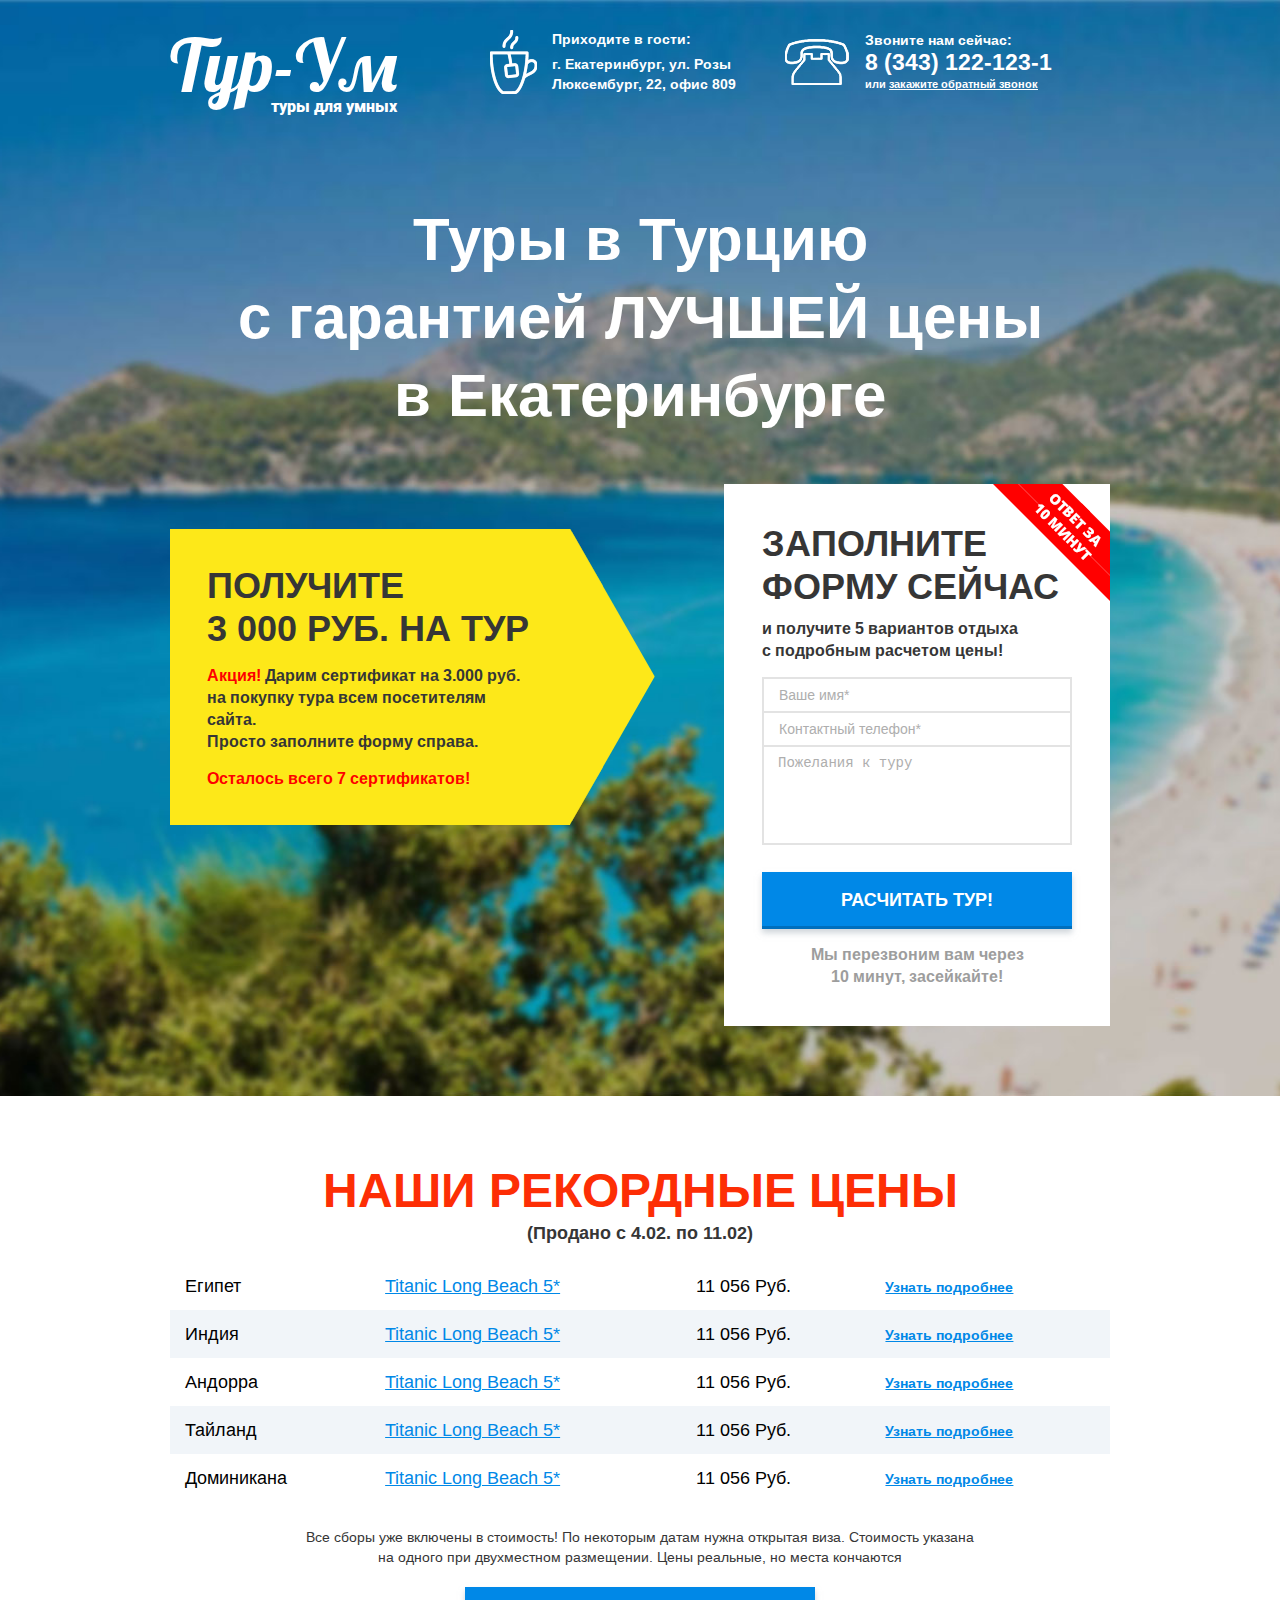
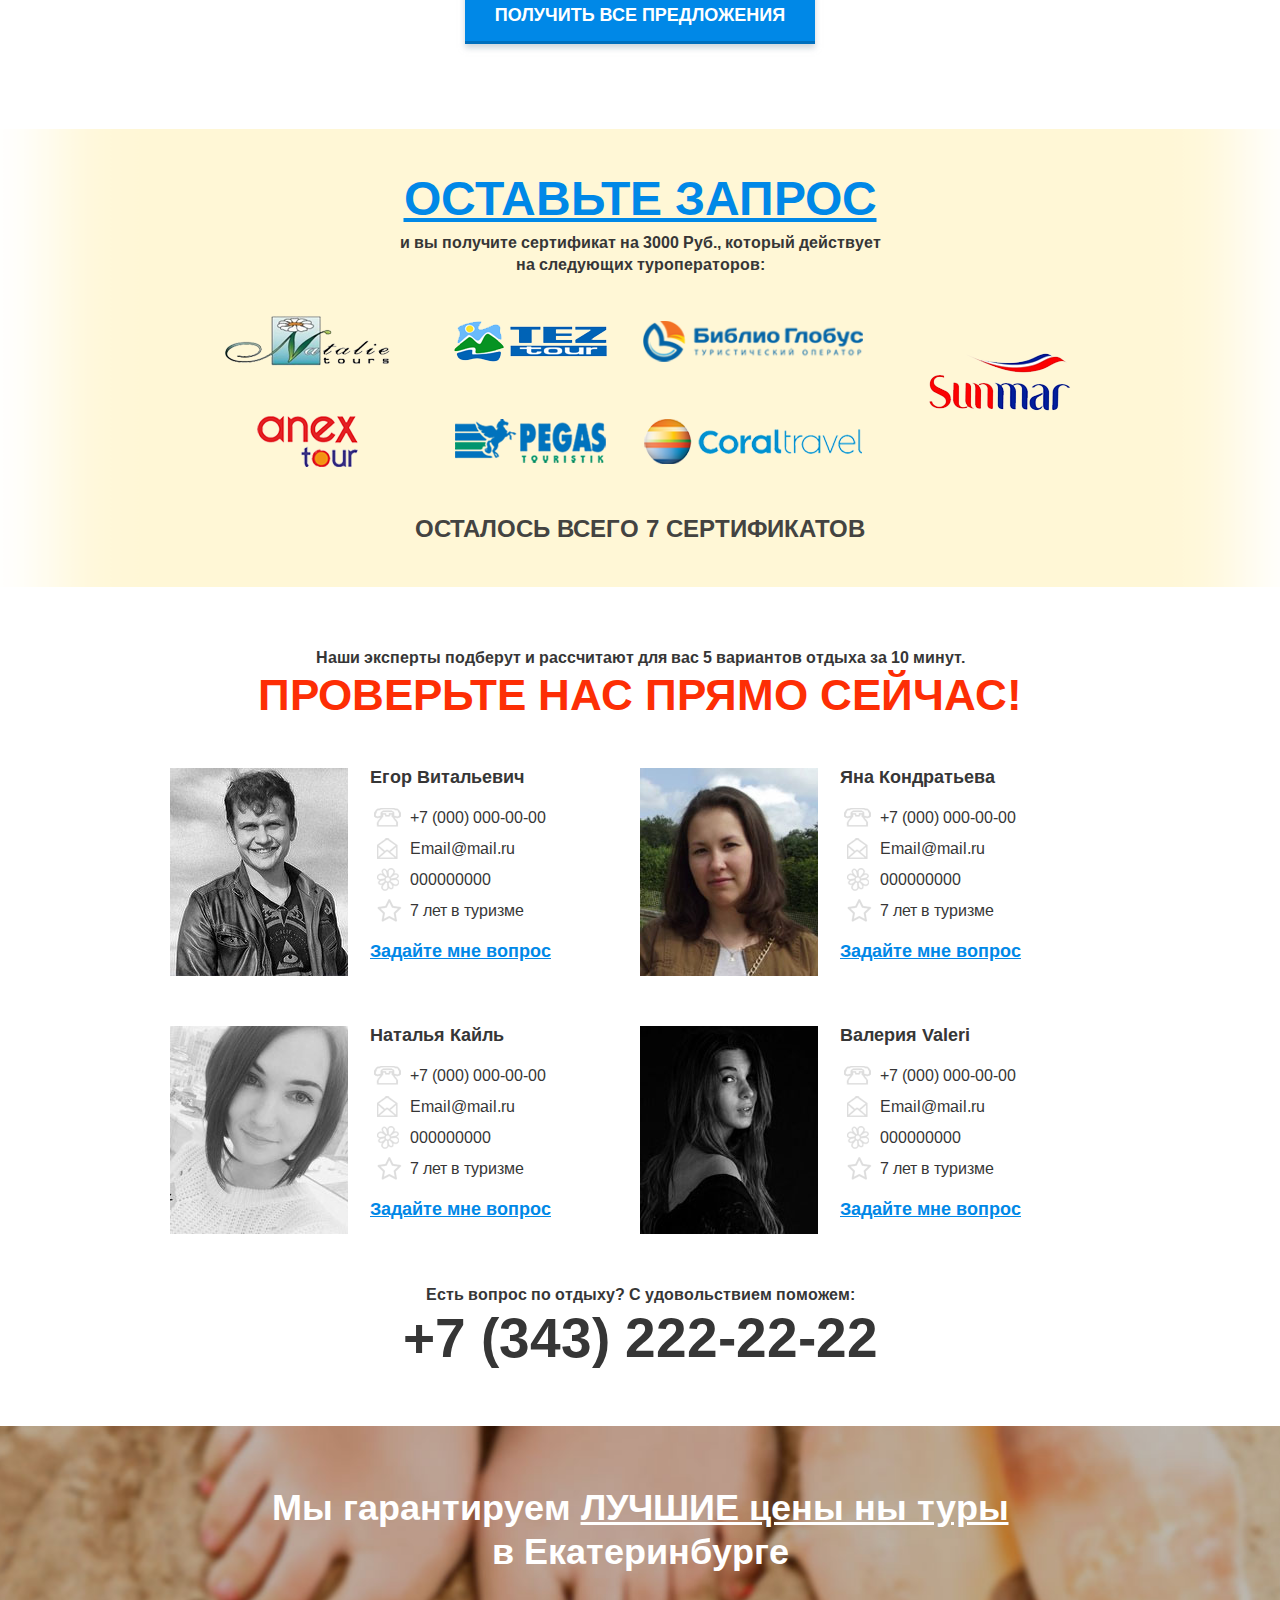
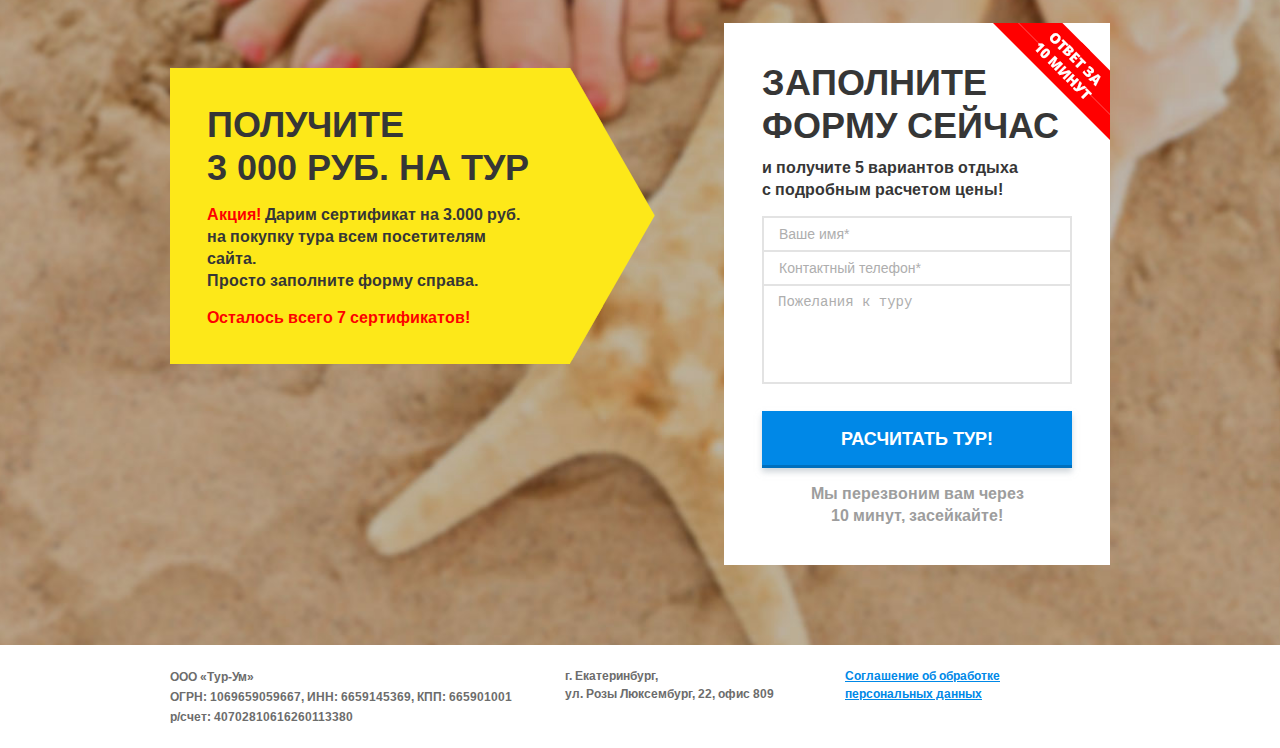
<file: markup/v3.html>
<!DOCTYPE html>
<!-- (c) lnk. celebro | http://www.celebro.ru/ -->
<html lang="ru-RU" dir="ltr" class="no-js no-mobile ru">
<head>
	<title></title>

	<meta charset="utf-8">
	<meta http-equiv="X-UA-Compatible" content="IE=Edge">

	<link href="http://fonts.googleapis.com/css?family=Lobster|Roboto:400,300,700,900|Open+Sans:300,400,600,700&subset=latin,cyrillic" rel="stylesheet" type="text/css">
	<link href='http://fonts.googleapis.com/css?family=Noto+Sans:400,700|Lora:400,700|Arimo:400,700|Ubuntu:400,500,700&subset=latin,cyrillic' rel='stylesheet' type='text/css'>
	<link rel="stylesheet" href="../css/popup.css">
	<link rel="stylesheet" href="../css/main.css">
	<link rel="stylesheet" href="../css/v3.css">

	<script>
	(function(d) {
		d.className = d.className.replace(/\bno-js/, '');
		if( /Android|webOS|iPhone|iPad|iPod|BlackBerry|IEMobile|Opera Mini/i.test(navigator.userAgent))
		{
			d.className = d.className.replace('no-mobile', 'mobile');
		}
	})(document.documentElement);
	</script>

	<meta name="description" content="">
	<meta name="keywords" content="">
	
	<meta name="viewport" content="width=1000, user-scalable=yes">
</head>
<body>

<!-- POPUP -->

<div class="popup popup-text" id="popup-how-it-works">
    <a href="" class="popup_close popup__btn-close"></a>
    <div class="popup_header">
    	<h3>Как это работает?</h3>
    </div>
	<div class="popup_content clearfix">
		<p>Соглаше́ние о разде́ле проду́кции (СРП) (англ. Production Sharing Agreement) — особый вид договора об учреждении совместного предприятия. Обычно соглашение о разделе продукции является договором, заключённым между зарубежной добывающей компанией (подрядчиком) и государственным предприятием (государственной стороной), уполномочивающей подрядчика провести поисково-разведочные работы и эксплуатацию в пределах определённой области (контрактная территория) в соответствии с условиями соглашения.</p>
		<p>Полномочия государственной стороны основываются:[источник не указан 1063 дня]</p>
		<p>на владении исключительной лицензией, предоставленной в соответствии с нормами</p>
	</div>
</div>

<div class="popup popup-text" id="popup-agreement">
    <a href="" class="popup_close popup__btn-close"></a>
    <div class="popup_header">
    	<h4>Соглашение об обработке<br>персональных данных</h4>
    </div>
	<div class="popup_content clearfix">
		<p>Соглаше́ние о разде́ле проду́кции (СРП) (англ. Production Sharing Agreement) — особый вид договора об учреждении совместного предприятия. Обычно соглашение о разделе продукции является договором, заключённым между зарубежной добывающей компанией (подрядчиком) и государственным предприятием (государственной стороной), уполномочивающей подрядчика провести поисково-разведочные работы и эксплуатацию в пределах определённой области (контрактная территория) в соответствии с условиями соглашения.</p>
		<p>Полномочия государственной стороны основываются:[источник не указан 1063 дня]</p>
		<p>на владении исключительной лицензией, предоставленной в соответствии с нормами</p>
	</div>
</div>

<div class="popup popup-callback" id="popup-callback">
	<a href="" class="popup_close popup__btn-close"></a>
    <div class="popup_header">
    	<h3>Обратный<br>звонок</h3>
    </div>
	<div class="popup_content clearfix">
		<form action="" method="POST" class="form mb0">
			<div class="label">
				<input type="text" placeholder="Ваше имя*">
			</div>
		
			<div class="label">
				<input type="text" placeholder="Контактный телефон*">
			</div>
			
			<div class="label">
				<textarea name="" placeholder="Ваш вопрос и желаемое время звонка*"></textarea>
			</div>

			<button type="submit" class="button">Перезвоните мне</button>
		</form>
	</div>
</div>

<div class="popup" id="popup-preorder">
    <a href="" class="popup_close popup__btn-close"></a>
    <div class="popup_header center">
    	<h5>Оставьте заявку на подбор тура<br>и мы перезвоним вам в течении 10 минут</h5>
    </div>
	<div class="popup_content clearfix">
		<div class="user-form">
			<img src="../images/user-1-color.jpg" height="180" width="154" alt="">
		</div>

		<form action="" method="POST" class="user-form-content form">
			<div class="label">
				<input type="text" placeholder="Ваше имя*">
			</div>
		
			<div class="label">
				<input type="text" placeholder="Контактный телефон*">
			</div>
			<button type="submit" class="button">Жду звонка</button>
		</form>
	</div>
</div>

<div class="popup" id="popup-order-egor">
    <a href="" class="popup_close popup__btn-close"></a>
    <div class="popup_header center">
    	<h5>С удовольствием Расскажу вам больше<br>об этом отеле и отдыхе в нем</h5>
    </div>
	<div class="popup_content clearfix">
		<div class="user-form">
			<img src="../images/user-1-color.jpg" height="180" width="154" alt="">
		</div>

		<form action="" method="POST" class="user-form-content form">
			<div class="label">
				<input type="text" placeholder="Ваше имя*">
			</div>
		
			<div class="label">
				<input type="text" placeholder="Контактный телефон*">
			</div>
			<button type="submit" class="button">Жду звонка</button>
		</form>
	</div>
</div>

<div class="popup" id="popup-order-yana">
    <a href="" class="popup_close popup__btn-close"></a>
    <div class="popup_header center">
    	<h5>С удовольствием Расскажу вам больше<br>об этом отеле и отдыхе в нем</h5>
    </div>
	<div class="popup_content clearfix">
		<div class="user-form">
			<img src="../images/user-2-color.jpg" height="180" width="154" alt="">
		</div>

		<form action="" method="POST" class="user-form-content form">
			<div class="label">
				<input type="text" placeholder="Ваше имя*">
			</div>
		
			<div class="label">
				<input type="text" placeholder="Контактный телефон*">
			</div>
			<button type="submit" class="button">Жду звонка</button>
		</form>
	</div>
</div>

<div class="popup" id="popup-order-natali">
    <a href="" class="popup_close popup__btn-close"></a>
    <div class="popup_header center">
    	<h5>С удовольствием Расскажу вам больше<br>об этом отеле и отдыхе в нем</h5>
    </div>
	<div class="popup_content clearfix">
		<div class="user-form">
			<img src="../images/user-3-color.jpg" height="180" width="154" alt="">
		</div>

		<form action="" method="POST" class="user-form-content form">
			<div class="label">
				<input type="text" placeholder="Ваше имя*">
			</div>
		
			<div class="label">
				<input type="text" placeholder="Контактный телефон*">
			</div>
			<button type="submit" class="button">Жду звонка</button>
		</form>
	</div>
</div>

<div class="popup" id="popup-order-valery">
    <a href="" class="popup_close popup__btn-close"></a>
    <div class="popup_header center">
    	<h5>С удовольствием Расскажу вам больше<br>об этом отеле и отдыхе в нем</h5>
    </div>
	<div class="popup_content clearfix">
		<div class="user-form">
			<img src="../images/user-4-color.jpg" height="180" width="154" alt="">
		</div>

		<form action="" method="POST" class="user-form-content form">
			<div class="label">
				<input type="text" placeholder="Ваше имя*">
			</div>
		
			<div class="label">
				<input type="text" placeholder="Контактный телефон*">
			</div>
			<button type="submit" class="button">Жду звонка</button>
		</form>
	</div>
</div>

<!-- // POPUP -->

<div class="wrap wrap-beach bg-cover">
	<div class="layout">
		<div class="header">
			<div class="header-logo">
				<div class="header-logo-symbol">Тур-Ум</div>
				<span class="header-logo-comment">туры для умных</span>
			</div>
			
			<div class="header-address">
				<span class="header-address-title">Приходите в гости:</span>
				г. Екатеринбург, ул. Розы<br>Люксембург, 22, офис 809
			</div>

			<div class="header-phone">
				Звоните нам сейчас:
				<div class="header-phone-number">8 (343) 122-123-1</div>
				<div class="header-phone-link">или <a href="#popup-callback" class="open-popup">закажите обратный звонок</a></div>
			</div>
		</div>

		
		<div class="center">
			<h1>Туры в Турцию<br>с гарантией ЛУЧШЕЙ цены<br>в Екатеринбурге</h1>
		</div>
		
		<div class="clearfix">
			<div class="fl arr-cover">
				<div class="arr">
					<div class="arr-content">
						<h3>Получите<br>3 000 Руб. на тур</h3>
						<p><span class="color-red">Акция!</span> Дарим сертификат на 3.000 руб. на покупку тура  всем посетителям сайта.<br>Просто заполните форму справа.</p>
						<p class="mb0"><span class="color-red">Осталось всего 7 сертификатов!</span></p>
					</div>
				</div>
			</div>

			<div class="fr">
				<div class="panel">
					<div class="panel-content">
						<h3>ЗАПОЛНИТЕ<br>ФОРМУ СЕЙЧАС</h3>
						<p>и получите 5 вариантов отдыха<br>с подробным расчетом цены!</p>
						<form action="" method="POST" class="form">
							<div class="mb25">
								<input type="text" placeholder="Ваше имя*">
								<input type="text" placeholder="Контактный телефон*">
								<textarea name="" cols="30" rows="10" placeholder="Пожелания к туру"></textarea>
							</div>
							<button type="submit" class="button">Расчитать тур!</button>
						</form>

						<div class="center">
							<p class="color-gray mb0">Мы перезвоним вам через<br>10 минут, засейкайте!</p>
						</div>
					</div>
				</div>
			</div>
		</div>

	</div>
</div>

<div class="wrap wrap-70x85">
	<div class="layout">
		<div class="center">
			<h2>Наши рекордные цены</h2>
			<h5>(Продано с 4.02. по 11.02)</h5>
		</div>
	
		<table class="table">
			<tr>
				<td>Египет</td>
				<td><a href="">Titanic Long Beach 5*</a></td>
				<td><strong>11 056 Руб.</strong></td>
				<td><a href="" class="more">Узнать подробнее</a></td>
			</tr>
			<tr>
				<td>Индия</td>
				<td><a href="">Titanic Long Beach 5*</a></td>
				<td><strong>11 056 Руб.</strong></td>
				<td><a href="" class="more">Узнать подробнее</a></td>
			</tr>
			<tr>
				<td>Андорра</td>
				<td><a href="">Titanic Long Beach 5*</a></td>
				<td><strong>11 056 Руб.</strong></td>
				<td><a href="" class="more">Узнать подробнее</a></td>
			</tr>
			<tr>
				<td>Тайланд</td>
				<td><a href="">Titanic Long Beach 5*</a></td>
				<td><strong>11 056 Руб.</strong></td>
				<td><a href="" class="more">Узнать подробнее</a></td>
			</tr>
			<tr>
				<td>Доминикана</td>
				<td><a href="">Titanic Long Beach 5*</a></td>
				<td><strong>11 056 Руб.</strong></td>
				<td><a href="" class="more">Узнать подробнее</a></td>
			</tr>
		</table>
	
		<div class="small-light-text center">
			Все сборы уже включены в стоимость! По некоторым датам нужна открытая виза. Стоимость указана<br>на одного при двухместном размещении. Цены реальные, но места кончаются
		</div>
		
		<div class="center">
			<button type="button" class="button ib">Получить все предложения</button>
		</div>
		
	</div>
</div>

<div class="wrap wrap-yell">
	<div class="layout">
		<div class="center">
			<h2><a href="#popup-preorder" class="open-popup">Оставьте запрос</a></h2>
			<p>и вы получите сертификат на 3000 Руб., который действует<br>на следующих туроператоров:</p>
			
			<div class="logos clearfix">
				<div class="logos-right">
					<a href="" class="logos-item ib"><img src="../images/tf/4.png" alt=""></a>
				</div>
				<div class="logos-left">
					<a href="" class="logos-item ib"><img src="../images/tf/1.png" alt=""></a>
					<a href="" class="logos-item ib"><img src="../images/tf/2.png" alt=""></a>
					<a href="" class="logos-item ib"><img src="../images/tf/3.png" alt=""></a>
					<a href="" class="logos-item ib"><img src="../images/tf/5.png" alt=""></a>
					<a href="" class="logos-item ib"><img src="../images/tf/6.png" alt=""></a>
					<a href="" class="logos-item ib"><img src="../images/tf/7.png" alt=""></a>
				</div>
			</div>

			<h4>Осталось всего 7 сертификатов</h4>
		</div>
	</div>
</div>

<div class="wrap wrap-60x60">
	
	<div class="layout">
		
		<div class="center">
			<p class="mb5">Наши эксперты подберут и рассчитают для вас 5 вариантов отдыха за 10 минут.</p>
			<h2 class="simple mb50">Проверьте нас прямо сейчас!</h2>
		</div>
		
		<div class="user-block clearfix">
			<div class="user fl clearfix">
				<div class="user-image">
					<img src="../images/user-1.jpg" height="208" width="178" alt="">
				</div>
				<div class="user-content">
					<div class="inner">
						<div class="user-content-data-n">
							<h5>Егор Витальевич</h5>
							<div class="user-content-data data-phone">+7 (000) 000-00-00</div>
							<div class="user-content-data data-email"><a href="mailto:Email@mail.ru">Email@mail.ru</a></div>
							<div class="user-content-data data-icq"><a href="icq:000000000">000000000</a></div>
							<div class="user-content-data data-star">7 лет в туризме</div>
						</div>
						<a href="#popup-order-egor" class="user-content-question open-popup">Задайте мне вопрос</a>
					</div>
				</div>
			</div>
			
			<div class="user fr clearfix">
				<div class="user-image">
					<img src="../images/user-2.jpg" height="208" width="178" alt="">
				</div>
				<div class="user-content">
					<div class="inner">
						<div class="user-content-data-n">
							<h5>Яна Кондратьева</h5>
							<div class="user-content-data data-phone">+7 (000) 000-00-00</div>
							<div class="user-content-data data-email"><a href="mailto:Email@mail.ru">Email@mail.ru</a></div>
							<div class="user-content-data data-icq"><a href="icq:000000000">000000000</a></div>
							<div class="user-content-data data-star">7 лет в туризме</div>
						</div>
						<a href="#popup-order-yana" class="user-content-question open-popup">Задайте мне вопрос</a>
					</div>
				</div>
			</div>
		</div>
		
		<div class="user-block clearfix">
			<div class="user fl clearfix">
				<div class="user-image">
					<img src="../images/user-3.jpg" height="208" width="178" alt="">
				</div>
				<div class="user-content">
					<div class="inner">
						<div class="user-content-data-n">
							<h5>Наталья Кайль</h5>
							<div class="user-content-data data-phone">+7 (000) 000-00-00</div>
							<div class="user-content-data data-email"><a href="mailto:Email@mail.ru">Email@mail.ru</a></div>
							<div class="user-content-data data-icq"><a href="icq:000000000">000000000</a></div>
							<div class="user-content-data data-star">7 лет в туризме</div>
						</div>
						<a href="#popup-order-natali" class="user-content-question open-popup">Задайте мне вопрос</a>
					</div>
				</div>
			</div>

			<div class="user fr clearfix">
				<div class="user-image">
					<img src="../images/user-4.jpg" height="208" width="178" alt="">
				</div>
				<div class="user-content">
					<div class="inner">
						<div class="user-content-data-n">
							<h5>Валерия Valeri</h5>
							<div class="user-content-data data-phone">+7 (000) 000-00-00</div>
							<div class="user-content-data data-email"><a href="mailto:Email@mail.ru">Email@mail.ru</a></div>
							<div class="user-content-data data-icq"><a href="icq:000000000">000000000</a></div>
							<div class="user-content-data data-star">7 лет в туризме</div>
						</div>
						<a href="#popup-order-valery" class="user-content-question open-popup">Задайте мне вопрос</a>
					</div>
				</div>
			</div>
		</div>

		<div class="center">
			<p class="mb5">Есть вопрос по отдыху? С удовольствием поможем:</p>
			<div class="phone">+7 (343) 222-22-22</div>
		</div>
	</div>
</div>

<div class="wrap wrap-beach-2 bg-cover">
	<div class="layout">

		<div class="center">
			<h3 class="transform-none color-white mb50">Мы гарантируем <u>ЛУЧШИЕ цены ны туры</u><br>в Екатеринбурге</h3>
		</div>
		
		<div class="clearfix">
			<div class="fl arr-cover">
				<div class="arr">
					<div class="arr-content">
						<h3>Получите<br>3 000 Руб. на тур</h3>
						<p><span class="color-red">Акция!</span> Дарим сертификат на 3.000 руб. на покупку тура  всем посетителям сайта.<br>Просто заполните форму справа.</p>
						<p class="mb0"><span class="color-red">Осталось всего 7 сертификатов!</span></p>
					</div>
				</div>
			</div>

			<div class="fr">
				<div class="panel">
					<div class="panel-content">
						<h3>ЗАПОЛНИТЕ<br>ФОРМУ СЕЙЧАС</h3>
						<p>и получите 5 вариантов отдыха<br>с подробным расчетом цены!</p>
						<form action="" method="POST" class="form">
							<div class="mb25">
								<input type="text" placeholder="Ваше имя*">
								<input type="text" placeholder="Контактный телефон*">
								<textarea name="" cols="30" rows="10" placeholder="Пожелания к туру"></textarea>
							</div>
							<button type="submit" class="button">Расчитать тур!</button>
						</form>

						<div class="center">
							<p class="color-gray mb0">Мы перезвоним вам через<br>10 минут, засейкайте!</p>
						</div>
					</div>
				</div>
			</div>
		</div>

	</div>
</div>

<div class="footer">
	<div class="layout">
		<div class="footer-content">
			<div class="footer-copyright">
				ООО «Тур-Ум»<br>
				ОГРН: 1069659059667, ИНН: 6659145369, КПП: 665901001<br>
				р/счет: 40702810616260113380
			</div>
	
			<div class="footer-address">
				г. Екатеринбург,<br>
				ул. Розы Люксембург, 22, офис 809
			</div>
			
			<div class="footer-link">
				<a href="#popup-agreement" class="open-popup">Соглашение об обработке<br>персональных данных</a>
			</div>
		</div>
	</div>
</div>

<script type="text/javascript" src="../js/jquery.js"></script>
<script type="text/javascript" src="../js/popup.js"></script>
<script type="text/javascript" src="../js/app.js"></script>

</body>
</html>
</file>
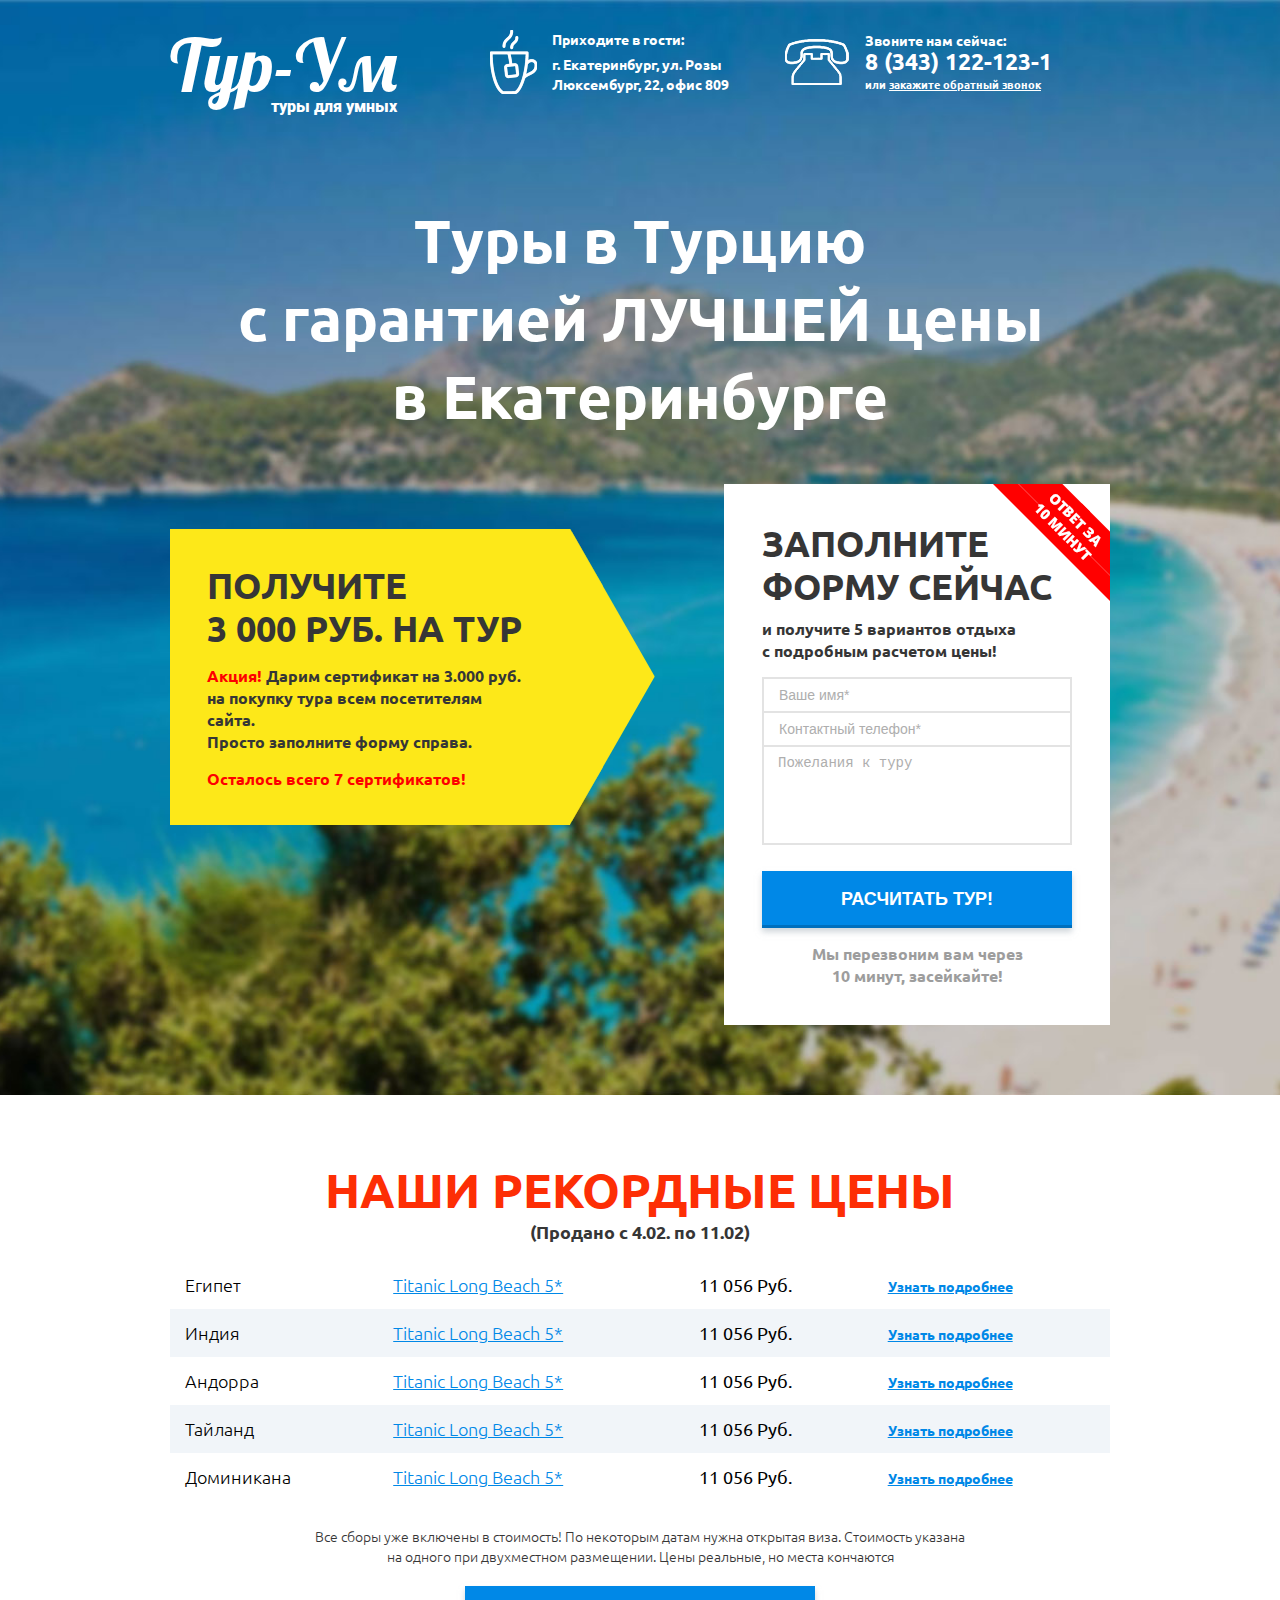
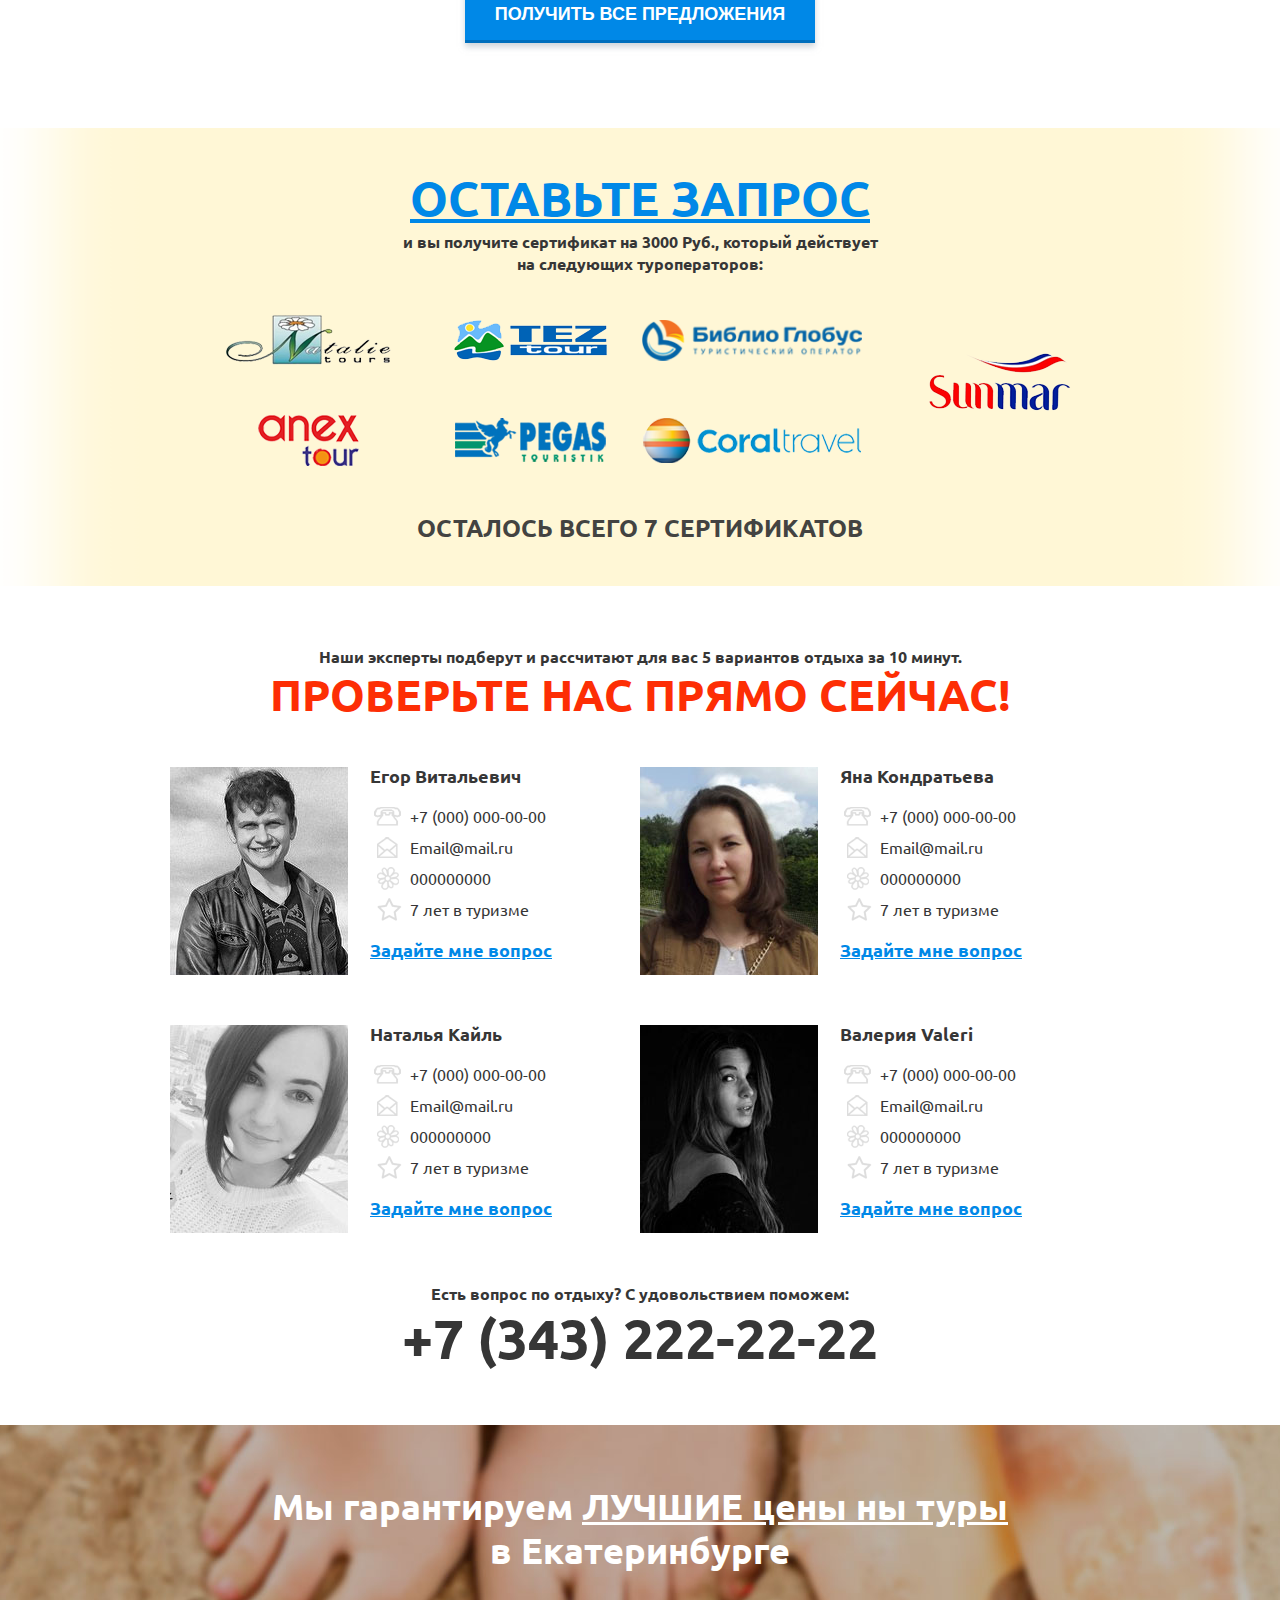
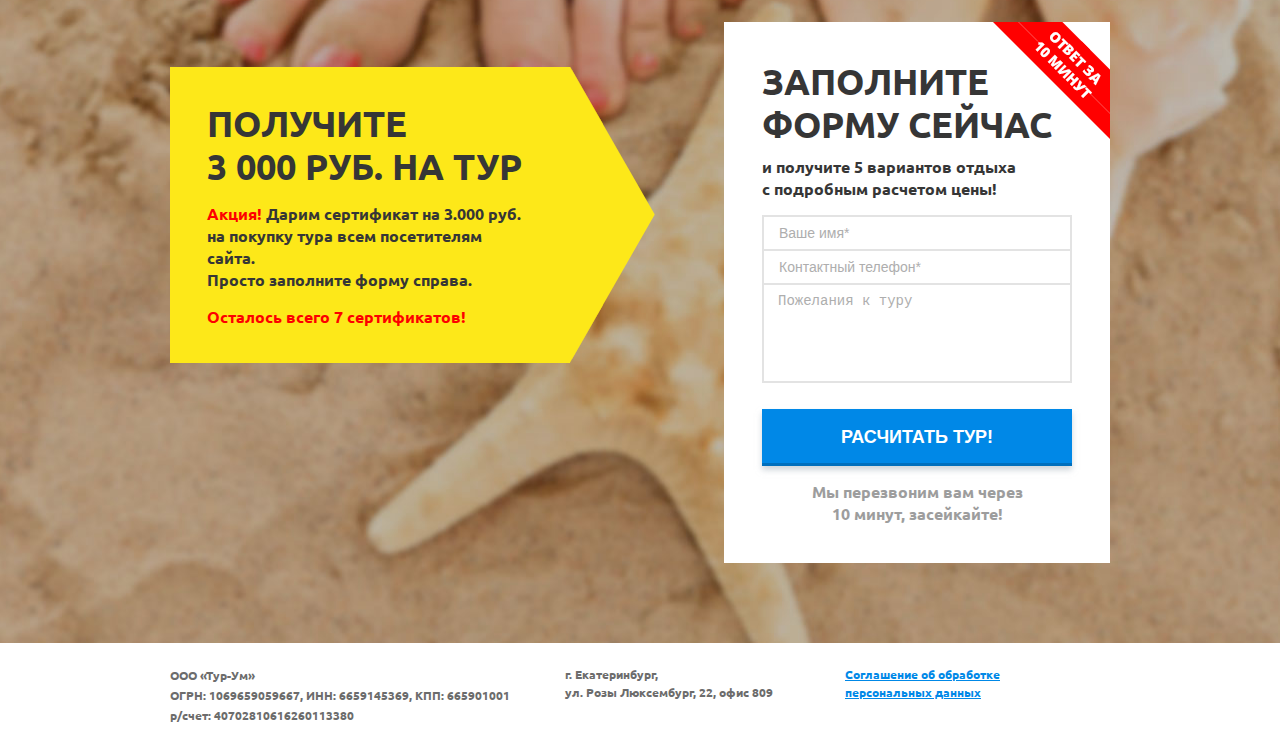
<file: markup/v4.html>
<!DOCTYPE html>
<!-- (c) lnk. celebro | http://www.celebro.ru/ -->
<html lang="ru-RU" dir="ltr" class="no-js no-mobile ru">
<head>
	<title></title>

	<meta charset="utf-8">
	<meta http-equiv="X-UA-Compatible" content="IE=Edge">

	<link href="http://fonts.googleapis.com/css?family=Lobster|Roboto:400,300,700,900|Open+Sans:300,400,600,700&subset=latin,cyrillic" rel="stylesheet" type="text/css">
	<link href='http://fonts.googleapis.com/css?family=Noto+Sans:400,700|Lora:400,700|Arimo:400,700|Ubuntu:400,500,700&subset=latin,cyrillic' rel='stylesheet' type='text/css'>
	<link rel="stylesheet" href="../css/popup.css">
	<link rel="stylesheet" href="../css/main.css">
	<link rel="stylesheet" href="../css/v4.css">

	<script>
	(function(d) {
		d.className = d.className.replace(/\bno-js/, '');
		if( /Android|webOS|iPhone|iPad|iPod|BlackBerry|IEMobile|Opera Mini/i.test(navigator.userAgent))
		{
			d.className = d.className.replace('no-mobile', 'mobile');
		}
	})(document.documentElement);
	</script>

	<meta name="description" content="">
	<meta name="keywords" content="">
	
	<meta name="viewport" content="width=1000, user-scalable=yes">
</head>
<body>

<!-- POPUP -->

<div class="popup popup-text" id="popup-how-it-works">
    <a href="" class="popup_close popup__btn-close"></a>
    <div class="popup_header">
    	<h3>Как это работает?</h3>
    </div>
	<div class="popup_content clearfix">
		<p>Соглаше́ние о разде́ле проду́кции (СРП) (англ. Production Sharing Agreement) — особый вид договора об учреждении совместного предприятия. Обычно соглашение о разделе продукции является договором, заключённым между зарубежной добывающей компанией (подрядчиком) и государственным предприятием (государственной стороной), уполномочивающей подрядчика провести поисково-разведочные работы и эксплуатацию в пределах определённой области (контрактная территория) в соответствии с условиями соглашения.</p>
		<p>Полномочия государственной стороны основываются:[источник не указан 1063 дня]</p>
		<p>на владении исключительной лицензией, предоставленной в соответствии с нормами</p>
	</div>
</div>

<div class="popup popup-text" id="popup-agreement">
    <a href="" class="popup_close popup__btn-close"></a>
    <div class="popup_header">
    	<h4>Соглашение об обработке<br>персональных данных</h4>
    </div>
	<div class="popup_content clearfix">
		<p>Соглаше́ние о разде́ле проду́кции (СРП) (англ. Production Sharing Agreement) — особый вид договора об учреждении совместного предприятия. Обычно соглашение о разделе продукции является договором, заключённым между зарубежной добывающей компанией (подрядчиком) и государственным предприятием (государственной стороной), уполномочивающей подрядчика провести поисково-разведочные работы и эксплуатацию в пределах определённой области (контрактная территория) в соответствии с условиями соглашения.</p>
		<p>Полномочия государственной стороны основываются:[источник не указан 1063 дня]</p>
		<p>на владении исключительной лицензией, предоставленной в соответствии с нормами</p>
	</div>
</div>

<div class="popup popup-callback" id="popup-callback">
	<a href="" class="popup_close popup__btn-close"></a>
    <div class="popup_header">
    	<h3>Обратный<br>звонок</h3>
    </div>
	<div class="popup_content clearfix">
		<form action="" method="POST" class="form mb0">
			<div class="label">
				<input type="text" placeholder="Ваше имя*">
			</div>
		
			<div class="label">
				<input type="text" placeholder="Контактный телефон*">
			</div>
			
			<div class="label">
				<textarea name="" placeholder="Ваш вопрос и желаемое время звонка*"></textarea>
			</div>

			<button type="submit" class="button">Перезвоните мне</button>
		</form>
	</div>
</div>

<div class="popup" id="popup-preorder">
    <a href="" class="popup_close popup__btn-close"></a>
    <div class="popup_header center">
    	<h5>Оставьте заявку на подбор тура<br>и мы перезвоним вам в течении 10 минут</h5>
    </div>
	<div class="popup_content clearfix">
		<div class="user-form">
			<img src="../images/user-1-color.jpg" height="180" width="154" alt="">
		</div>

		<form action="" method="POST" class="user-form-content form">
			<div class="label">
				<input type="text" placeholder="Ваше имя*">
			</div>
		
			<div class="label">
				<input type="text" placeholder="Контактный телефон*">
			</div>
			<button type="submit" class="button">Жду звонка</button>
		</form>
	</div>
</div>

<div class="popup" id="popup-order-egor">
    <a href="" class="popup_close popup__btn-close"></a>
    <div class="popup_header center">
    	<h5>С удовольствием Расскажу вам больше<br>об этом отеле и отдыхе в нем</h5>
    </div>
	<div class="popup_content clearfix">
		<div class="user-form">
			<img src="../images/user-1-color.jpg" height="180" width="154" alt="">
		</div>

		<form action="" method="POST" class="user-form-content form">
			<div class="label">
				<input type="text" placeholder="Ваше имя*">
			</div>
		
			<div class="label">
				<input type="text" placeholder="Контактный телефон*">
			</div>
			<button type="submit" class="button">Жду звонка</button>
		</form>
	</div>
</div>

<div class="popup" id="popup-order-yana">
    <a href="" class="popup_close popup__btn-close"></a>
    <div class="popup_header center">
    	<h5>С удовольствием Расскажу вам больше<br>об этом отеле и отдыхе в нем</h5>
    </div>
	<div class="popup_content clearfix">
		<div class="user-form">
			<img src="../images/user-2-color.jpg" height="180" width="154" alt="">
		</div>

		<form action="" method="POST" class="user-form-content form">
			<div class="label">
				<input type="text" placeholder="Ваше имя*">
			</div>
		
			<div class="label">
				<input type="text" placeholder="Контактный телефон*">
			</div>
			<button type="submit" class="button">Жду звонка</button>
		</form>
	</div>
</div>

<div class="popup" id="popup-order-natali">
    <a href="" class="popup_close popup__btn-close"></a>
    <div class="popup_header center">
    	<h5>С удовольствием Расскажу вам больше<br>об этом отеле и отдыхе в нем</h5>
    </div>
	<div class="popup_content clearfix">
		<div class="user-form">
			<img src="../images/user-3-color.jpg" height="180" width="154" alt="">
		</div>

		<form action="" method="POST" class="user-form-content form">
			<div class="label">
				<input type="text" placeholder="Ваше имя*">
			</div>
		
			<div class="label">
				<input type="text" placeholder="Контактный телефон*">
			</div>
			<button type="submit" class="button">Жду звонка</button>
		</form>
	</div>
</div>

<div class="popup" id="popup-order-valery">
    <a href="" class="popup_close popup__btn-close"></a>
    <div class="popup_header center">
    	<h5>С удовольствием Расскажу вам больше<br>об этом отеле и отдыхе в нем</h5>
    </div>
	<div class="popup_content clearfix">
		<div class="user-form">
			<img src="../images/user-4-color.jpg" height="180" width="154" alt="">
		</div>

		<form action="" method="POST" class="user-form-content form">
			<div class="label">
				<input type="text" placeholder="Ваше имя*">
			</div>
		
			<div class="label">
				<input type="text" placeholder="Контактный телефон*">
			</div>
			<button type="submit" class="button">Жду звонка</button>
		</form>
	</div>
</div>

<!-- // POPUP -->

<div class="wrap wrap-beach bg-cover">
	<div class="layout">
		<div class="header">
			<div class="header-logo">
				<div class="header-logo-symbol">Тур-Ум</div>
				<span class="header-logo-comment">туры для умных</span>
			</div>
			
			<div class="header-address">
				<span class="header-address-title">Приходите в гости:</span>
				г. Екатеринбург, ул. Розы<br>Люксембург, 22, офис 809
			</div>

			<div class="header-phone">
				Звоните нам сейчас:
				<div class="header-phone-number">8 (343) 122-123-1</div>
				<div class="header-phone-link">или <a href="#popup-callback" class="open-popup">закажите обратный звонок</a></div>
			</div>
		</div>

		
		<div class="center">
			<h1>Туры в Турцию<br>с гарантией ЛУЧШЕЙ цены<br>в Екатеринбурге</h1>
		</div>
		
		<div class="clearfix">
			<div class="fl arr-cover">
				<div class="arr">
					<div class="arr-content">
						<h3>Получите<br>3 000 Руб. на тур</h3>
						<p><span class="color-red">Акция!</span> Дарим сертификат на 3.000 руб. на покупку тура  всем посетителям сайта.<br>Просто заполните форму справа.</p>
						<p class="mb0"><span class="color-red">Осталось всего 7 сертификатов!</span></p>
					</div>
				</div>
			</div>

			<div class="fr">
				<div class="panel">
					<div class="panel-content">
						<h3>ЗАПОЛНИТЕ<br>ФОРМУ СЕЙЧАС</h3>
						<p>и получите 5 вариантов отдыха<br>с подробным расчетом цены!</p>
						<form action="" method="POST" class="form">
							<div class="mb25">
								<input type="text" placeholder="Ваше имя*">
								<input type="text" placeholder="Контактный телефон*">
								<textarea name="" cols="30" rows="10" placeholder="Пожелания к туру"></textarea>
							</div>
							<button type="submit" class="button">Расчитать тур!</button>
						</form>

						<div class="center">
							<p class="color-gray mb0">Мы перезвоним вам через<br>10 минут, засейкайте!</p>
						</div>
					</div>
				</div>
			</div>
		</div>

	</div>
</div>

<div class="wrap wrap-70x85">
	<div class="layout">
		<div class="center">
			<h2>Наши рекордные цены</h2>
			<h5>(Продано с 4.02. по 11.02)</h5>
		</div>
	
		<table class="table">
			<tr>
				<td>Египет</td>
				<td><a href="">Titanic Long Beach 5*</a></td>
				<td><strong>11 056 Руб.</strong></td>
				<td><a href="" class="more">Узнать подробнее</a></td>
			</tr>
			<tr>
				<td>Индия</td>
				<td><a href="">Titanic Long Beach 5*</a></td>
				<td><strong>11 056 Руб.</strong></td>
				<td><a href="" class="more">Узнать подробнее</a></td>
			</tr>
			<tr>
				<td>Андорра</td>
				<td><a href="">Titanic Long Beach 5*</a></td>
				<td><strong>11 056 Руб.</strong></td>
				<td><a href="" class="more">Узнать подробнее</a></td>
			</tr>
			<tr>
				<td>Тайланд</td>
				<td><a href="">Titanic Long Beach 5*</a></td>
				<td><strong>11 056 Руб.</strong></td>
				<td><a href="" class="more">Узнать подробнее</a></td>
			</tr>
			<tr>
				<td>Доминикана</td>
				<td><a href="">Titanic Long Beach 5*</a></td>
				<td><strong>11 056 Руб.</strong></td>
				<td><a href="" class="more">Узнать подробнее</a></td>
			</tr>
		</table>
	
		<div class="small-light-text center">
			Все сборы уже включены в стоимость! По некоторым датам нужна открытая виза. Стоимость указана<br>на одного при двухместном размещении. Цены реальные, но места кончаются
		</div>
		
		<div class="center">
			<button type="button" class="button ib">Получить все предложения</button>
		</div>
		
	</div>
</div>

<div class="wrap wrap-yell">
	<div class="layout">
		<div class="center">
			<h2><a href="#popup-preorder" class="open-popup">Оставьте запрос</a></h2>
			<p>и вы получите сертификат на 3000 Руб., который действует<br>на следующих туроператоров:</p>
			
			<div class="logos clearfix">
				<div class="logos-right">
					<a href="" class="logos-item ib"><img src="../images/tf/4.png" alt=""></a>
				</div>
				<div class="logos-left">
					<a href="" class="logos-item ib"><img src="../images/tf/1.png" alt=""></a>
					<a href="" class="logos-item ib"><img src="../images/tf/2.png" alt=""></a>
					<a href="" class="logos-item ib"><img src="../images/tf/3.png" alt=""></a>
					<a href="" class="logos-item ib"><img src="../images/tf/5.png" alt=""></a>
					<a href="" class="logos-item ib"><img src="../images/tf/6.png" alt=""></a>
					<a href="" class="logos-item ib"><img src="../images/tf/7.png" alt=""></a>
				</div>
			</div>

			<h4>Осталось всего 7 сертификатов</h4>
		</div>
	</div>
</div>

<div class="wrap wrap-60x60">
	
	<div class="layout">
		
		<div class="center">
			<p class="mb5">Наши эксперты подберут и рассчитают для вас 5 вариантов отдыха за 10 минут.</p>
			<h2 class="simple mb50">Проверьте нас прямо сейчас!</h2>
		</div>
		
		<div class="user-block clearfix">
			<div class="user fl clearfix">
				<div class="user-image">
					<img src="../images/user-1.jpg" height="208" width="178" alt="">
				</div>
				<div class="user-content">
					<div class="inner">
						<div class="user-content-data-n">
							<h5>Егор Витальевич</h5>
							<div class="user-content-data data-phone">+7 (000) 000-00-00</div>
							<div class="user-content-data data-email"><a href="mailto:Email@mail.ru">Email@mail.ru</a></div>
							<div class="user-content-data data-icq"><a href="icq:000000000">000000000</a></div>
							<div class="user-content-data data-star">7 лет в туризме</div>
						</div>
						<a href="#popup-order-egor" class="user-content-question open-popup">Задайте мне вопрос</a>
					</div>
				</div>
			</div>
			
			<div class="user fr clearfix">
				<div class="user-image">
					<img src="../images/user-2.jpg" height="208" width="178" alt="">
				</div>
				<div class="user-content">
					<div class="inner">
						<div class="user-content-data-n">
							<h5>Яна Кондратьева</h5>
							<div class="user-content-data data-phone">+7 (000) 000-00-00</div>
							<div class="user-content-data data-email"><a href="mailto:Email@mail.ru">Email@mail.ru</a></div>
							<div class="user-content-data data-icq"><a href="icq:000000000">000000000</a></div>
							<div class="user-content-data data-star">7 лет в туризме</div>
						</div>
						<a href="#popup-order-yana" class="user-content-question open-popup">Задайте мне вопрос</a>
					</div>
				</div>
			</div>
		</div>
		
		<div class="user-block clearfix">
			<div class="user fl clearfix">
				<div class="user-image">
					<img src="../images/user-3.jpg" height="208" width="178" alt="">
				</div>
				<div class="user-content">
					<div class="inner">
						<div class="user-content-data-n">
							<h5>Наталья Кайль</h5>
							<div class="user-content-data data-phone">+7 (000) 000-00-00</div>
							<div class="user-content-data data-email"><a href="mailto:Email@mail.ru">Email@mail.ru</a></div>
							<div class="user-content-data data-icq"><a href="icq:000000000">000000000</a></div>
							<div class="user-content-data data-star">7 лет в туризме</div>
						</div>
						<a href="#popup-order-natali" class="user-content-question open-popup">Задайте мне вопрос</a>
					</div>
				</div>
			</div>

			<div class="user fr clearfix">
				<div class="user-image">
					<img src="../images/user-4.jpg" height="208" width="178" alt="">
				</div>
				<div class="user-content">
					<div class="inner">
						<div class="user-content-data-n">
							<h5>Валерия Valeri</h5>
							<div class="user-content-data data-phone">+7 (000) 000-00-00</div>
							<div class="user-content-data data-email"><a href="mailto:Email@mail.ru">Email@mail.ru</a></div>
							<div class="user-content-data data-icq"><a href="icq:000000000">000000000</a></div>
							<div class="user-content-data data-star">7 лет в туризме</div>
						</div>
						<a href="#popup-order-valery" class="user-content-question open-popup">Задайте мне вопрос</a>
					</div>
				</div>
			</div>
		</div>

		<div class="center">
			<p class="mb5">Есть вопрос по отдыху? С удовольствием поможем:</p>
			<div class="phone">+7 (343) 222-22-22</div>
		</div>
	</div>
</div>

<div class="wrap wrap-beach-2 bg-cover">
	<div class="layout">

		<div class="center">
			<h3 class="transform-none color-white mb50">Мы гарантируем <u>ЛУЧШИЕ цены ны туры</u><br>в Екатеринбурге</h3>
		</div>
		
		<div class="clearfix">
			<div class="fl arr-cover">
				<div class="arr">
					<div class="arr-content">
						<h3>Получите<br>3 000 Руб. на тур</h3>
						<p><span class="color-red">Акция!</span> Дарим сертификат на 3.000 руб. на покупку тура  всем посетителям сайта.<br>Просто заполните форму справа.</p>
						<p class="mb0"><span class="color-red">Осталось всего 7 сертификатов!</span></p>
					</div>
				</div>
			</div>

			<div class="fr">
				<div class="panel">
					<div class="panel-content">
						<h3>ЗАПОЛНИТЕ<br>ФОРМУ СЕЙЧАС</h3>
						<p>и получите 5 вариантов отдыха<br>с подробным расчетом цены!</p>
						<form action="" method="POST" class="form">
							<div class="mb25">
								<input type="text" placeholder="Ваше имя*">
								<input type="text" placeholder="Контактный телефон*">
								<textarea name="" cols="30" rows="10" placeholder="Пожелания к туру"></textarea>
							</div>
							<button type="submit" class="button">Расчитать тур!</button>
						</form>

						<div class="center">
							<p class="color-gray mb0">Мы перезвоним вам через<br>10 минут, засейкайте!</p>
						</div>
					</div>
				</div>
			</div>
		</div>

	</div>
</div>

<div class="footer">
	<div class="layout">
		<div class="footer-content">
			<div class="footer-copyright">
				ООО «Тур-Ум»<br>
				ОГРН: 1069659059667, ИНН: 6659145369, КПП: 665901001<br>
				р/счет: 40702810616260113380
			</div>
	
			<div class="footer-address">
				г. Екатеринбург,<br>
				ул. Розы Люксембург, 22, офис 809
			</div>
			
			<div class="footer-link">
				<a href="#popup-agreement" class="open-popup">Соглашение об обработке<br>персональных данных</a>
			</div>
		</div>
	</div>
</div>

<script type="text/javascript" src="../js/jquery.js"></script>
<script type="text/javascript" src="../js/popup.js"></script>
<script type="text/javascript" src="../js/app.js"></script>

</body>
</html>
</file>
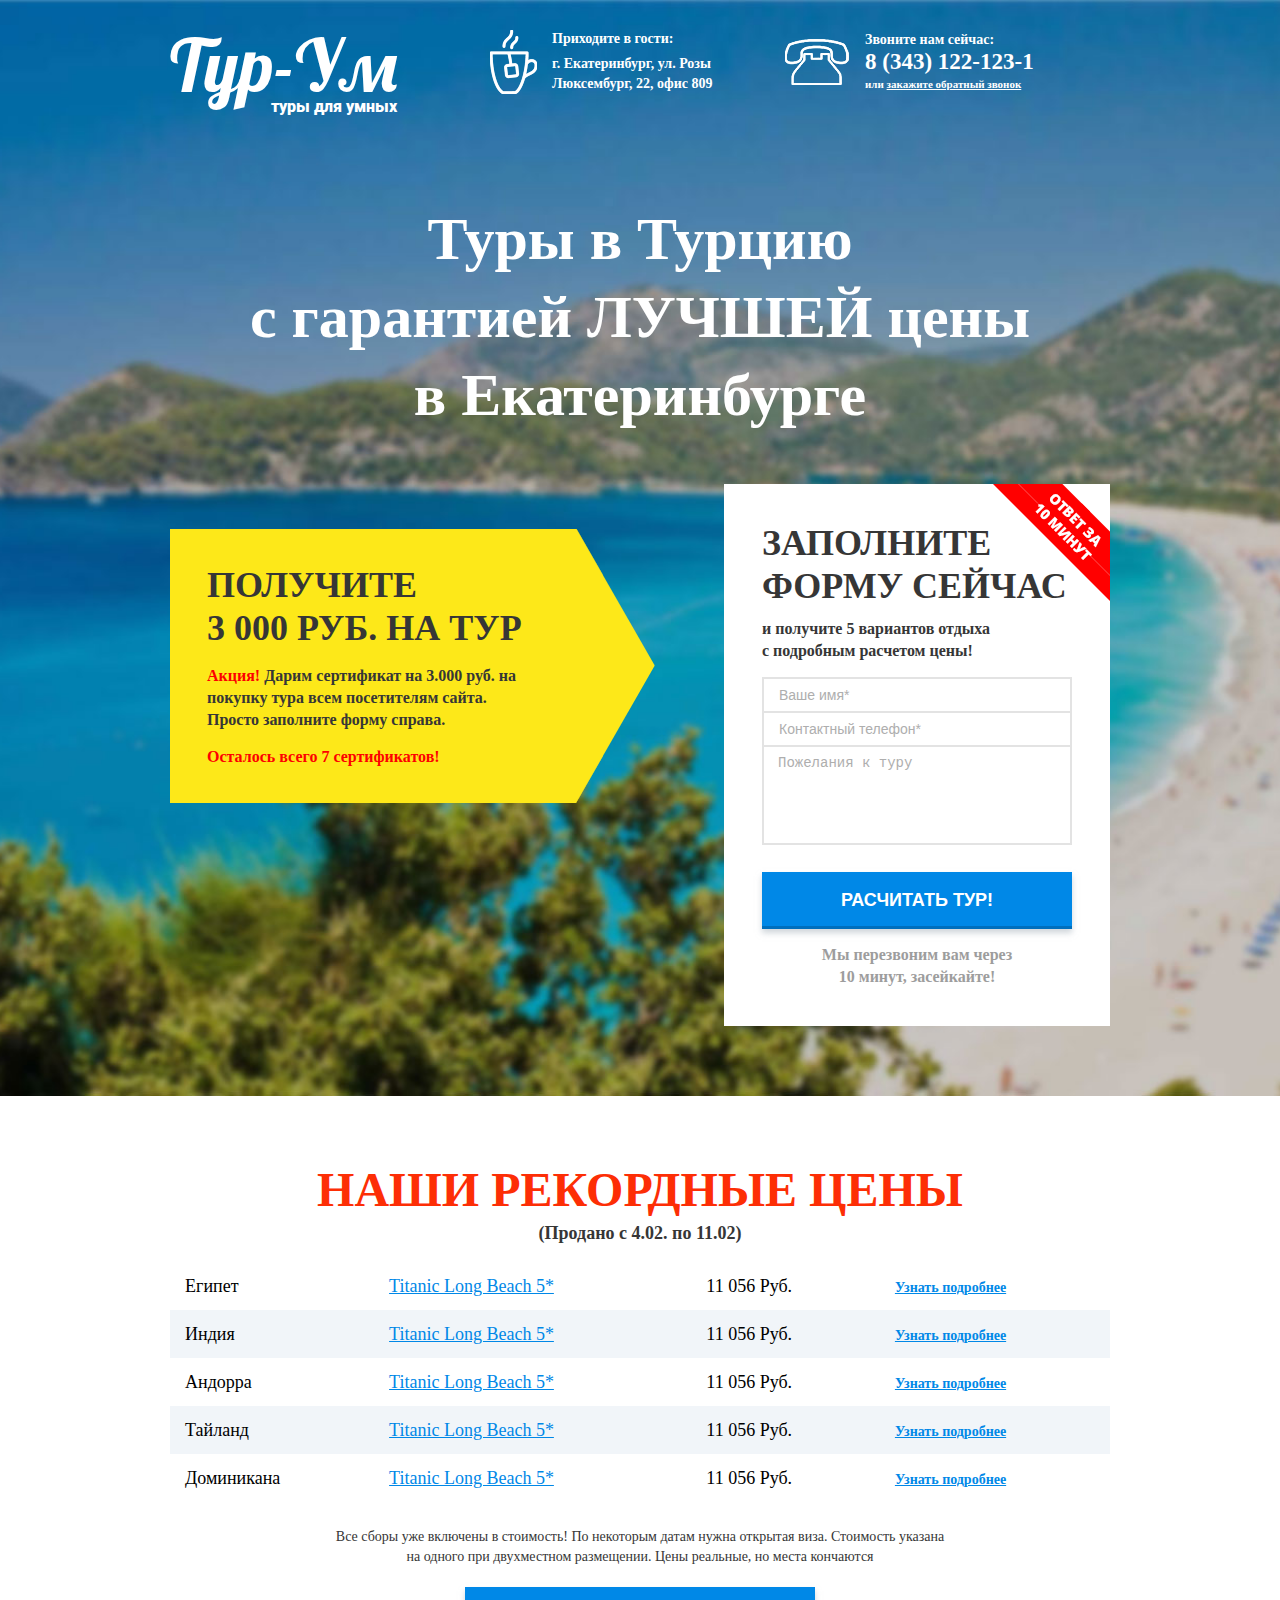
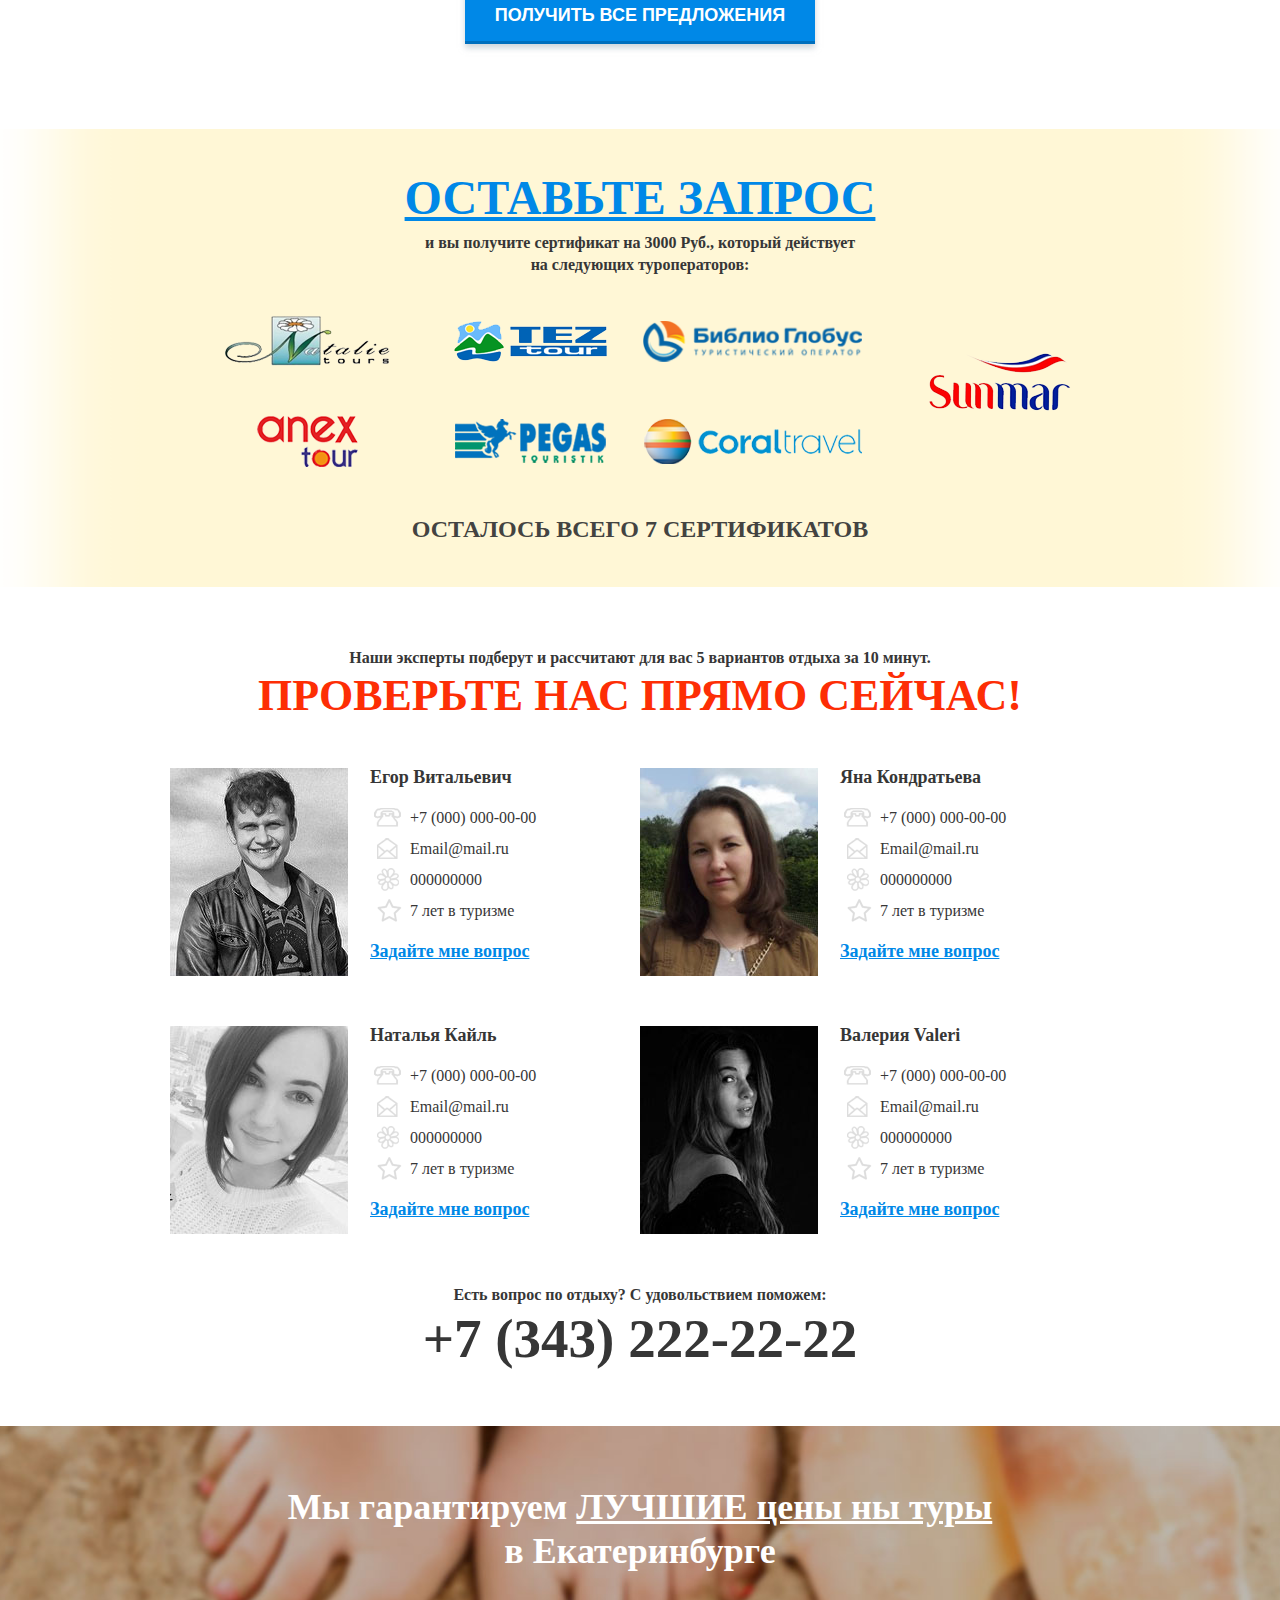
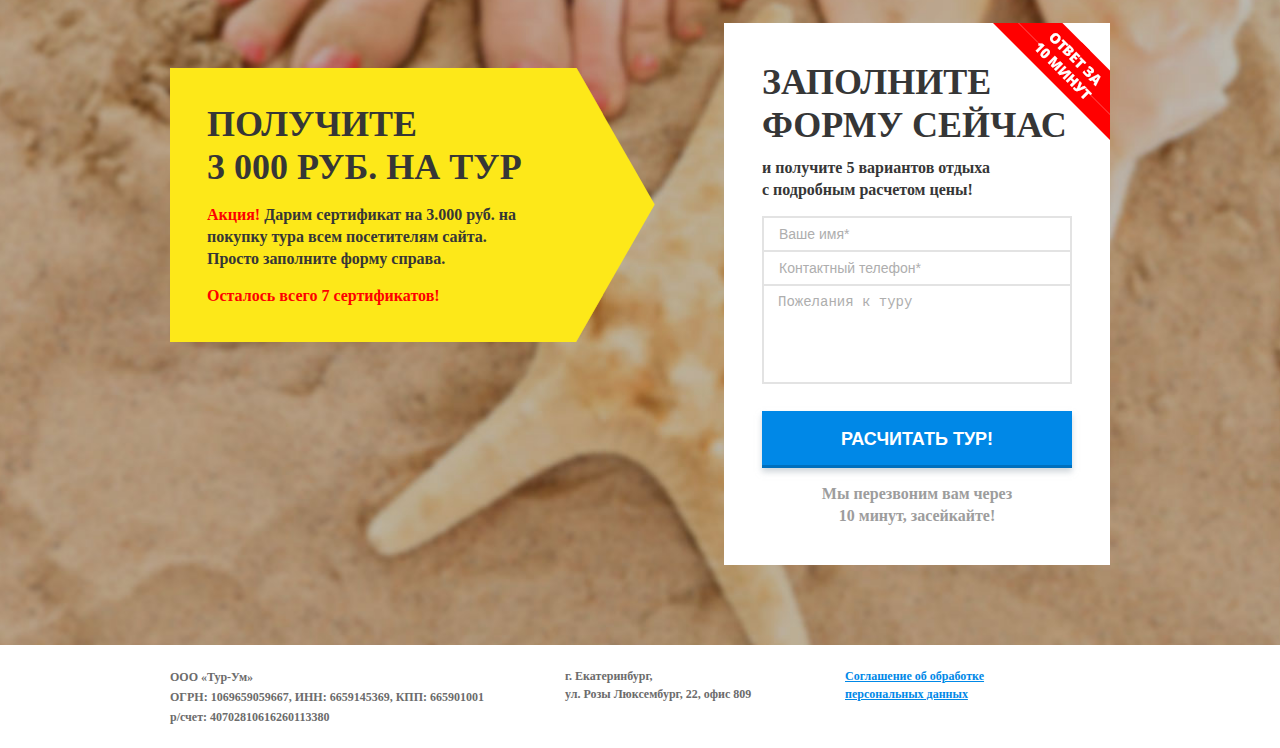
<file: markup/v5.html>
<!DOCTYPE html>
<!-- (c) lnk. celebro | http://www.celebro.ru/ -->
<html lang="ru-RU" dir="ltr" class="no-js no-mobile ru">
<head>
	<title></title>

	<meta charset="utf-8">
	<meta http-equiv="X-UA-Compatible" content="IE=Edge">

	<link href="http://fonts.googleapis.com/css?family=Lobster|Roboto:400,300,700,900|Open+Sans:300,400,600,700&subset=latin,cyrillic" rel="stylesheet" type="text/css">
	<link href='http://fonts.googleapis.com/css?family=Noto+Sans:400,700|Lora:400,700|Arimo:400,700|Ubuntu:400,500,700&subset=latin,cyrillic' rel='stylesheet' type='text/css'>
	<link rel="stylesheet" href="../css/popup.css">
	<link rel="stylesheet" href="../css/main.css">
	<link rel="stylesheet" href="../css/v5.css">

	<script>
	(function(d) {
		d.className = d.className.replace(/\bno-js/, '');
		if( /Android|webOS|iPhone|iPad|iPod|BlackBerry|IEMobile|Opera Mini/i.test(navigator.userAgent))
		{
			d.className = d.className.replace('no-mobile', 'mobile');
		}
	})(document.documentElement);
	</script>

	<meta name="description" content="">
	<meta name="keywords" content="">
	
	<meta name="viewport" content="width=1000, user-scalable=yes">
</head>
<body>

<!-- POPUP -->

<div class="popup popup-text" id="popup-how-it-works">
    <a href="" class="popup_close popup__btn-close"></a>
    <div class="popup_header">
    	<h3>Как это работает?</h3>
    </div>
	<div class="popup_content clearfix">
		<p>Соглаше́ние о разде́ле проду́кции (СРП) (англ. Production Sharing Agreement) — особый вид договора об учреждении совместного предприятия. Обычно соглашение о разделе продукции является договором, заключённым между зарубежной добывающей компанией (подрядчиком) и государственным предприятием (государственной стороной), уполномочивающей подрядчика провести поисково-разведочные работы и эксплуатацию в пределах определённой области (контрактная территория) в соответствии с условиями соглашения.</p>
		<p>Полномочия государственной стороны основываются:[источник не указан 1063 дня]</p>
		<p>на владении исключительной лицензией, предоставленной в соответствии с нормами</p>
	</div>
</div>

<div class="popup popup-text" id="popup-agreement">
    <a href="" class="popup_close popup__btn-close"></a>
    <div class="popup_header">
    	<h4>Соглашение об обработке<br>персональных данных</h4>
    </div>
	<div class="popup_content clearfix">
		<p>Соглаше́ние о разде́ле проду́кции (СРП) (англ. Production Sharing Agreement) — особый вид договора об учреждении совместного предприятия. Обычно соглашение о разделе продукции является договором, заключённым между зарубежной добывающей компанией (подрядчиком) и государственным предприятием (государственной стороной), уполномочивающей подрядчика провести поисково-разведочные работы и эксплуатацию в пределах определённой области (контрактная территория) в соответствии с условиями соглашения.</p>
		<p>Полномочия государственной стороны основываются:[источник не указан 1063 дня]</p>
		<p>на владении исключительной лицензией, предоставленной в соответствии с нормами</p>
	</div>
</div>

<div class="popup popup-callback" id="popup-callback">
	<a href="" class="popup_close popup__btn-close"></a>
    <div class="popup_header">
    	<h3>Обратный<br>звонок</h3>
    </div>
	<div class="popup_content clearfix">
		<form action="" method="POST" class="form mb0">
			<div class="label">
				<input type="text" placeholder="Ваше имя*">
			</div>
		
			<div class="label">
				<input type="text" placeholder="Контактный телефон*">
			</div>
			
			<div class="label">
				<textarea name="" placeholder="Ваш вопрос и желаемое время звонка*"></textarea>
			</div>

			<button type="submit" class="button">Перезвоните мне</button>
		</form>
	</div>
</div>

<div class="popup" id="popup-preorder">
    <a href="" class="popup_close popup__btn-close"></a>
    <div class="popup_header center">
    	<h5>Оставьте заявку на подбор тура<br>и мы перезвоним вам в течении 10 минут</h5>
    </div>
	<div class="popup_content clearfix">
		<div class="user-form">
			<img src="../images/user-1-color.jpg" height="180" width="154" alt="">
		</div>

		<form action="" method="POST" class="user-form-content form">
			<div class="label">
				<input type="text" placeholder="Ваше имя*">
			</div>
		
			<div class="label">
				<input type="text" placeholder="Контактный телефон*">
			</div>
			<button type="submit" class="button">Жду звонка</button>
		</form>
	</div>
</div>

<div class="popup" id="popup-order-egor">
    <a href="" class="popup_close popup__btn-close"></a>
    <div class="popup_header center">
    	<h5>С удовольствием Расскажу вам больше<br>об этом отеле и отдыхе в нем</h5>
    </div>
	<div class="popup_content clearfix">
		<div class="user-form">
			<img src="../images/user-1-color.jpg" height="180" width="154" alt="">
		</div>

		<form action="" method="POST" class="user-form-content form">
			<div class="label">
				<input type="text" placeholder="Ваше имя*">
			</div>
		
			<div class="label">
				<input type="text" placeholder="Контактный телефон*">
			</div>
			<button type="submit" class="button">Жду звонка</button>
		</form>
	</div>
</div>

<div class="popup" id="popup-order-yana">
    <a href="" class="popup_close popup__btn-close"></a>
    <div class="popup_header center">
    	<h5>С удовольствием Расскажу вам больше<br>об этом отеле и отдыхе в нем</h5>
    </div>
	<div class="popup_content clearfix">
		<div class="user-form">
			<img src="../images/user-2-color.jpg" height="180" width="154" alt="">
		</div>

		<form action="" method="POST" class="user-form-content form">
			<div class="label">
				<input type="text" placeholder="Ваше имя*">
			</div>
		
			<div class="label">
				<input type="text" placeholder="Контактный телефон*">
			</div>
			<button type="submit" class="button">Жду звонка</button>
		</form>
	</div>
</div>

<div class="popup" id="popup-order-natali">
    <a href="" class="popup_close popup__btn-close"></a>
    <div class="popup_header center">
    	<h5>С удовольствием Расскажу вам больше<br>об этом отеле и отдыхе в нем</h5>
    </div>
	<div class="popup_content clearfix">
		<div class="user-form">
			<img src="../images/user-3-color.jpg" height="180" width="154" alt="">
		</div>

		<form action="" method="POST" class="user-form-content form">
			<div class="label">
				<input type="text" placeholder="Ваше имя*">
			</div>
		
			<div class="label">
				<input type="text" placeholder="Контактный телефон*">
			</div>
			<button type="submit" class="button">Жду звонка</button>
		</form>
	</div>
</div>

<div class="popup" id="popup-order-valery">
    <a href="" class="popup_close popup__btn-close"></a>
    <div class="popup_header center">
    	<h5>С удовольствием Расскажу вам больше<br>об этом отеле и отдыхе в нем</h5>
    </div>
	<div class="popup_content clearfix">
		<div class="user-form">
			<img src="../images/user-4-color.jpg" height="180" width="154" alt="">
		</div>

		<form action="" method="POST" class="user-form-content form">
			<div class="label">
				<input type="text" placeholder="Ваше имя*">
			</div>
		
			<div class="label">
				<input type="text" placeholder="Контактный телефон*">
			</div>
			<button type="submit" class="button">Жду звонка</button>
		</form>
	</div>
</div>

<!-- // POPUP -->

<div class="wrap wrap-beach bg-cover">
	<div class="layout">
		<div class="header">
			<div class="header-logo">
				<div class="header-logo-symbol">Тур-Ум</div>
				<span class="header-logo-comment">туры для умных</span>
			</div>
			
			<div class="header-address">
				<span class="header-address-title">Приходите в гости:</span>
				г. Екатеринбург, ул. Розы<br>Люксембург, 22, офис 809
			</div>

			<div class="header-phone">
				Звоните нам сейчас:
				<div class="header-phone-number">8 (343) 122-123-1</div>
				<div class="header-phone-link">или <a href="#popup-callback" class="open-popup">закажите обратный звонок</a></div>
			</div>
		</div>

		
		<div class="center">
			<h1>Туры в Турцию<br>с гарантией ЛУЧШЕЙ цены<br>в Екатеринбурге</h1>
		</div>
		
		<div class="clearfix">
			<div class="fl arr-cover">
				<div class="arr">
					<div class="arr-content">
						<h3>Получите<br>3 000 Руб. на тур</h3>
						<p><span class="color-red">Акция!</span> Дарим сертификат на 3.000 руб. на покупку тура  всем посетителям сайта.<br>Просто заполните форму справа.</p>
						<p class="mb0"><span class="color-red">Осталось всего 7 сертификатов!</span></p>
					</div>
				</div>
			</div>

			<div class="fr">
				<div class="panel">
					<div class="panel-content">
						<h3>ЗАПОЛНИТЕ<br>ФОРМУ СЕЙЧАС</h3>
						<p>и получите 5 вариантов отдыха<br>с подробным расчетом цены!</p>
						<form action="" method="POST" class="form">
							<div class="mb25">
								<input type="text" placeholder="Ваше имя*">
								<input type="text" placeholder="Контактный телефон*">
								<textarea name="" cols="30" rows="10" placeholder="Пожелания к туру"></textarea>
							</div>
							<button type="submit" class="button">Расчитать тур!</button>
						</form>

						<div class="center">
							<p class="color-gray mb0">Мы перезвоним вам через<br>10 минут, засейкайте!</p>
						</div>
					</div>
				</div>
			</div>
		</div>

	</div>
</div>

<div class="wrap wrap-70x85">
	<div class="layout">
		<div class="center">
			<h2>Наши рекордные цены</h2>
			<h5>(Продано с 4.02. по 11.02)</h5>
		</div>
	
		<table class="table">
			<tr>
				<td>Египет</td>
				<td><a href="">Titanic Long Beach 5*</a></td>
				<td><strong>11 056 Руб.</strong></td>
				<td><a href="" class="more">Узнать подробнее</a></td>
			</tr>
			<tr>
				<td>Индия</td>
				<td><a href="">Titanic Long Beach 5*</a></td>
				<td><strong>11 056 Руб.</strong></td>
				<td><a href="" class="more">Узнать подробнее</a></td>
			</tr>
			<tr>
				<td>Андорра</td>
				<td><a href="">Titanic Long Beach 5*</a></td>
				<td><strong>11 056 Руб.</strong></td>
				<td><a href="" class="more">Узнать подробнее</a></td>
			</tr>
			<tr>
				<td>Тайланд</td>
				<td><a href="">Titanic Long Beach 5*</a></td>
				<td><strong>11 056 Руб.</strong></td>
				<td><a href="" class="more">Узнать подробнее</a></td>
			</tr>
			<tr>
				<td>Доминикана</td>
				<td><a href="">Titanic Long Beach 5*</a></td>
				<td><strong>11 056 Руб.</strong></td>
				<td><a href="" class="more">Узнать подробнее</a></td>
			</tr>
		</table>
	
		<div class="small-light-text center">
			Все сборы уже включены в стоимость! По некоторым датам нужна открытая виза. Стоимость указана<br>на одного при двухместном размещении. Цены реальные, но места кончаются
		</div>
		
		<div class="center">
			<button type="button" class="button ib">Получить все предложения</button>
		</div>
		
	</div>
</div>

<div class="wrap wrap-yell">
	<div class="layout">
		<div class="center">
			<h2><a href="#popup-preorder" class="open-popup">Оставьте запрос</a></h2>
			<p>и вы получите сертификат на 3000 Руб., который действует<br>на следующих туроператоров:</p>
			
			<div class="logos clearfix">
				<div class="logos-right">
					<a href="" class="logos-item ib"><img src="../images/tf/4.png" alt=""></a>
				</div>
				<div class="logos-left">
					<a href="" class="logos-item ib"><img src="../images/tf/1.png" alt=""></a>
					<a href="" class="logos-item ib"><img src="../images/tf/2.png" alt=""></a>
					<a href="" class="logos-item ib"><img src="../images/tf/3.png" alt=""></a>
					<a href="" class="logos-item ib"><img src="../images/tf/5.png" alt=""></a>
					<a href="" class="logos-item ib"><img src="../images/tf/6.png" alt=""></a>
					<a href="" class="logos-item ib"><img src="../images/tf/7.png" alt=""></a>
				</div>
			</div>

			<h4>Осталось всего 7 сертификатов</h4>
		</div>
	</div>
</div>

<div class="wrap wrap-60x60">
	
	<div class="layout">
		
		<div class="center">
			<p class="mb5">Наши эксперты подберут и рассчитают для вас 5 вариантов отдыха за 10 минут.</p>
			<h2 class="simple mb50">Проверьте нас прямо сейчас!</h2>
		</div>
		
		<div class="user-block clearfix">
			<div class="user fl clearfix">
				<div class="user-image">
					<img src="../images/user-1.jpg" height="208" width="178" alt="">
				</div>
				<div class="user-content">
					<div class="inner">
						<div class="user-content-data-n">
							<h5>Егор Витальевич</h5>
							<div class="user-content-data data-phone">+7 (000) 000-00-00</div>
							<div class="user-content-data data-email"><a href="mailto:Email@mail.ru">Email@mail.ru</a></div>
							<div class="user-content-data data-icq"><a href="icq:000000000">000000000</a></div>
							<div class="user-content-data data-star">7 лет в туризме</div>
						</div>
						<a href="#popup-order-egor" class="user-content-question open-popup">Задайте мне вопрос</a>
					</div>
				</div>
			</div>
			
			<div class="user fr clearfix">
				<div class="user-image">
					<img src="../images/user-2.jpg" height="208" width="178" alt="">
				</div>
				<div class="user-content">
					<div class="inner">
						<div class="user-content-data-n">
							<h5>Яна Кондратьева</h5>
							<div class="user-content-data data-phone">+7 (000) 000-00-00</div>
							<div class="user-content-data data-email"><a href="mailto:Email@mail.ru">Email@mail.ru</a></div>
							<div class="user-content-data data-icq"><a href="icq:000000000">000000000</a></div>
							<div class="user-content-data data-star">7 лет в туризме</div>
						</div>
						<a href="#popup-order-yana" class="user-content-question open-popup">Задайте мне вопрос</a>
					</div>
				</div>
			</div>
		</div>
		
		<div class="user-block clearfix">
			<div class="user fl clearfix">
				<div class="user-image">
					<img src="../images/user-3.jpg" height="208" width="178" alt="">
				</div>
				<div class="user-content">
					<div class="inner">
						<div class="user-content-data-n">
							<h5>Наталья Кайль</h5>
							<div class="user-content-data data-phone">+7 (000) 000-00-00</div>
							<div class="user-content-data data-email"><a href="mailto:Email@mail.ru">Email@mail.ru</a></div>
							<div class="user-content-data data-icq"><a href="icq:000000000">000000000</a></div>
							<div class="user-content-data data-star">7 лет в туризме</div>
						</div>
						<a href="#popup-order-natali" class="user-content-question open-popup">Задайте мне вопрос</a>
					</div>
				</div>
			</div>

			<div class="user fr clearfix">
				<div class="user-image">
					<img src="../images/user-4.jpg" height="208" width="178" alt="">
				</div>
				<div class="user-content">
					<div class="inner">
						<div class="user-content-data-n">
							<h5>Валерия Valeri</h5>
							<div class="user-content-data data-phone">+7 (000) 000-00-00</div>
							<div class="user-content-data data-email"><a href="mailto:Email@mail.ru">Email@mail.ru</a></div>
							<div class="user-content-data data-icq"><a href="icq:000000000">000000000</a></div>
							<div class="user-content-data data-star">7 лет в туризме</div>
						</div>
						<a href="#popup-order-valery" class="user-content-question open-popup">Задайте мне вопрос</a>
					</div>
				</div>
			</div>
		</div>

		<div class="center">
			<p class="mb5">Есть вопрос по отдыху? С удовольствием поможем:</p>
			<div class="phone">+7 (343) 222-22-22</div>
		</div>
	</div>
</div>

<div class="wrap wrap-beach-2 bg-cover">
	<div class="layout">

		<div class="center">
			<h3 class="transform-none color-white mb50">Мы гарантируем <u>ЛУЧШИЕ цены ны туры</u><br>в Екатеринбурге</h3>
		</div>
		
		<div class="clearfix">
			<div class="fl arr-cover">
				<div class="arr">
					<div class="arr-content">
						<h3>Получите<br>3 000 Руб. на тур</h3>
						<p><span class="color-red">Акция!</span> Дарим сертификат на 3.000 руб. на покупку тура  всем посетителям сайта.<br>Просто заполните форму справа.</p>
						<p class="mb0"><span class="color-red">Осталось всего 7 сертификатов!</span></p>
					</div>
				</div>
			</div>

			<div class="fr">
				<div class="panel">
					<div class="panel-content">
						<h3>ЗАПОЛНИТЕ<br>ФОРМУ СЕЙЧАС</h3>
						<p>и получите 5 вариантов отдыха<br>с подробным расчетом цены!</p>
						<form action="" method="POST" class="form">
							<div class="mb25">
								<input type="text" placeholder="Ваше имя*">
								<input type="text" placeholder="Контактный телефон*">
								<textarea name="" cols="30" rows="10" placeholder="Пожелания к туру"></textarea>
							</div>
							<button type="submit" class="button">Расчитать тур!</button>
						</form>

						<div class="center">
							<p class="color-gray mb0">Мы перезвоним вам через<br>10 минут, засейкайте!</p>
						</div>
					</div>
				</div>
			</div>
		</div>

	</div>
</div>

<div class="footer">
	<div class="layout">
		<div class="footer-content">
			<div class="footer-copyright">
				ООО «Тур-Ум»<br>
				ОГРН: 1069659059667, ИНН: 6659145369, КПП: 665901001<br>
				р/счет: 40702810616260113380
			</div>
	
			<div class="footer-address">
				г. Екатеринбург,<br>
				ул. Розы Люксембург, 22, офис 809
			</div>
			
			<div class="footer-link">
				<a href="#popup-agreement" class="open-popup">Соглашение об обработке<br>персональных данных</a>
			</div>
		</div>
	</div>
</div>

<script type="text/javascript" src="../js/jquery.js"></script>
<script type="text/javascript" src="../js/popup.js"></script>
<script type="text/javascript" src="../js/app.js"></script>

</body>
</html>
</file>
<file: css/popup.css>
.overlay { position: fixed; top: 0; right: 0; bottom: 0; left: 0; z-index: 8888; display: none; width: 100%; height: 100%; background: url(../images/overlay.png); background: rgba( 0, 0, 0, .5 ); }

.popup-wrapper { position: fixed; top: 0; right: 0; bottom: 0; left: 0; z-index: 9000; overflow: scroll; -webkit-box-sizing: border-box; -moz-box-sizing: border-box; box-sizing: border-box; padding: 0; padding-bottom: 500px; min-height: 100%; width: 100%; -ms-box-sizing: border-box;  }

.popup { width: 476px; position: absolute; z-index: 9999; display: none; background: #ffffff; }
.popup-text { width: 450px; }
.popup-callback { width: 385px; }

.popup_close { width: 47px; height: 47px; position: absolute; top: 0; right: -47px; display: inline-block; background-color: #0088e7;
	background-image: url('[data-uri]');
	background-repeat: no-repeat;
	background-position: center center;
}
.popup_close:hover { border-color: #ffffff; }
.popup_header {
	padding: 30px 25px 0 40px;
	color: #363636;
	font-size: 18px;
	line-height: 20px;
	font-weight: 700;
}
.popup_header h1,
.popup_header h2,
.popup_header h3,
.popup_header h4,
.popup_header h5 {
	margin-bottom: 0;
	font-weight: 700;
}

.popup_content { padding: 25px 40px; color: #404041; font-size: 14px; }
.popup_content p {
	color: #363636;
	font-size: 14px;
	line-height: 22px;
	font-weight: 400;
	margin-bottom: 25px;
}
.popup_content p:last-child {
	margin-bottom: 0;
}
</file>
<file: css/main.css>
html,body,div,span,object,iframe,h1,h2,h3,h4,h5,h6,p,blockquote,pre,a,address,big,del,dfn,img,ins,kbd,q,s,samp,small,strike,tt,dl,dt,dd,ol,ul,li,fieldset,form,label,legend,table,caption,tbody,tfoot,thead,tr,th,td,embed{margin:0;padding:0;border:0;vertical-align:baseline;font:inherit;font-size:100%;}body{line-height:1;}ol,ul{list-style:none;}blockquote,q{quotes:none;}blockquote:before,blockquote:after,q:before,q:after{content:none;}table{border-spacing:0;border-collapse:collapse;}

html { font-family: sans-serif; -ms-text-size-adjust: 100%; -webkit-text-size-adjust: 100%; }

html { font-size: 62.5%; }

html, body { height: 100%; }
body { font-family: 'Open Sans', sans-serif; text-rendering: optimizeLegibility; -webkit-font-smoothing: antialiased; }

body:before { float: left; margin-top: -32767px; width:0; height: 100%; content: ' '; }

button { cursor: pointer; }
input, textarea, button { outline: none; }

input, button {  -webkit-appearance: none; -moz-appearance: none; appearance: none; }
label { cursor: pointer; }
textarea { resize: vertical; }
address { font-style: normal; }
input:focus, textarea:focus { outline: none; }
img { height: auto; max-width: 100%; width: auto\9; }

.disable-hover { pointer-events: none; }

.p-link { border-bottom: 1px dashed; text-decoration: none; }
.p-link:hover { padding-bottom: 1px; border-bottom: 0; }

.fl { float: left; }
.fr { float: right; }

.break-word { word-wrap: break-word; }

.clear { display: block; visibility: hidden; clear: both; overflow: hidden; width: 0; height: 0; }
.hidden { display: none; }
.center { text-align: center; }

.clearfix:after { display: block; visibility: hidden; clear: both; height: 0; content: " "; font-size: 0; }
* html .clearfix { zoom: 1; }
*:first-child+html .clearfix { zoom: 1; }

.inner { display: table; width: 100%; }
.inner:after { display: block; clear: both; width: 100%; content:' '; }
* html .inner { margin-left: -3px; }

::-moz-selection { background: #097dc5; color: #ffffff; text-shadow: none; }
::selection { background: #097dc5; color: #ffffff; text-shadow: none; }
::-o-selection { background: #097dc5; color: #ffffff; text-shadow: none; }
::-ms-selection { background: #097dc5; color: #ffffff; text-shadow: none; }
::-webkit-selection { background: #097dc5; color: #ffffff; text-shadow: none; }

::-webkit-input-placeholder { color: #AEAEAE; opacity: 1; }
:-moz-placeholder { color: #AEAEAE; opacity: 1; }
::-moz-placeholder { color: #AEAEAE;opacity: 1; }
:-ms-input-placeholder { color: #AEAEAE; opacity: 1; }

input[placeholder]          {text-overflow:ellipsis;}
input::-moz-placeholder     {text-overflow:ellipsis;} 
input:-moz-placeholder      {text-overflow:ellipsis;} 
input:-ms-input-placeholder {text-overflow:ellipsis;}

:focus::-webkit-input-placeholder {color: transparent}
:focus::-moz-placeholder          {color: transparent}
:focus:-moz-placeholder           {color: transparent}
:focus:-ms-input-placeholder      {color: transparent}

a { outline: none; color: #0088E7; text-decoration: underline; }
a:hover { text-decoration: none; }

.absolute.center,
.fixed.center { top: 0; bottom: 0; left: 0; right: 0; }
.center, .right.left{ margin: auto; }
.top    { top:0 }
.right  { right: 0 }
.bottom { bottom: 0 }
.left   { left: 0 }

.btn-disabled { background: #ccc !important; cursor: not-allowed !important; background: #ccc !important; }
.btn-disabled:hover { -webkit-box-shadow:none !important; box-shadow:none !important; background: #ccc !important; }

.img-gray { -webkit-filter: grayscale(100%); -moz-filter: grayscale(100%); -ms-filter: grayscale(100%); -o-filter: grayscale(100%); filter: grayscale(100%); filter: gray; -webkit-transition: all 1s; -moz-transition: all 1s; -o-transition: all 1s; transition: all 1s; }
.img-color:hover { -webkit-filter: none; -moz-filter: none; -ms-filter: none; -o-filter: none; filter: none; filter: none; }
.truncate { overflow: hidden; text-overflow: ellipsis; white-space: nowrap; }
.like-inline:after { content: '\A'; white-space: pre; }
.ib { display: inline-block; vertical-align: top; zoom: 1; *display: inline; }

.parallax { background-size: cover; background-attachment: fixed; background-position: center center; background-repeat: no-repeat; }
.bg-cover { background-size: cover; background-position: center center; background-repeat: no-repeat; }

/* Main styles */

.layout { width: 940px; padding-top: 1px; margin: -1px auto 0; position: relative; }

.wrap { min-width: 940px; padding: 0 10px; background-color: #fff; background-repeat: no-repeat; background-position: center 0; position: relative; }

.wrap-70x85 { padding: 70px 0 85px; }
.wrap-60x60 { padding: 60px 0; }

.wrap-beach { background-image: url(../images/beach-1.jpg); padding: 30px 0 70px; }

.wrap-beach-2 { padding: 60px 0 80px; background-image: url(../images/beach-2.jpg); }

.wrap-yell { padding: 45px 0; background: #fff url('[data-uri]') center 0 repeat-y; }

.header {
  height: 80px; color: #FFF;
  margin-bottom: 90px;
}

.header-logo {
  position: absolute;
  left: 0; top: 0;
  padding-bottom: 14px;
}

.header-logo-symbol {
  font-family: 'Lobster', cursive;
  font-size: 72px;
  font-weight: 400;
}

.header-logo-comment {
  position: absolute;
  right: 0px; bottom: 0;
  font-family: 'Roboto', sans-serif;
  font-size: 16px;
  font-weight: 900;
}

.header-address {
  position: absolute;
  left: 320px; top: 0;
  font-size: 14px;
  line-height: 20px;
  font-weight: 700;
  padding-left: 62px;
  background: url('[data-uri]') 0 center no-repeat;
}
.header-address-title {
  display: block;
  margin-bottom: 5px;
}

.header-phone {
  position: absolute;
  left: 615px; top: 0;
  font-weight: 700;
  font-size: 14px;
  line-height: 22px;
  padding-left: 80px;
  background: url('[data-uri]') 0 center no-repeat;
}
.header-phone-number { font-size: 23px; }
.header-phone-link { font-size: 11px; }
.header-phone-link a { color: #fff; }

.arr-cover { padding-top: 45px; }
.arr {
  width: 400px;
  position: relative;
  background-color: #fde819;
  font-size: 16px;
  font-weight: 600;
  color: #363636;
}
.arr:after {
  width: 143px; height: 100%;
  position: absolute;
  right: -85px; top: 0; bottom: 0;
  z-index: 1;
  content: ""; display: block;
  background: url(../images/arr.png) right center no-repeat;
}

.arr-content {
  padding: 35px 37px;
  position: relative;
  z-index: 2;
}

h1 {
  color: #FFF;
  font-size: 60px;
  line-height: 1.3;
  font-weight: 700;
  margin-bottom: 50px;
}

h2 {
  color: #FD2E05;
  font-size: 48px;
  font-weight: 700;
  text-transform: uppercase;
  margin-bottom: 10px;
}

h2.simple {
  font-size: 44px;
}

h2 a {
  color: #0088E7;
}

h3 {
  color: #363636;
  font-size: 36px;
  line-height: 1.2;
  font-weight: 700;
  text-transform: uppercase;
  margin-bottom: 15px;
}

h4 {
  color: #434341;
  font-size: 24px;
  line-height: 26px;
  font-weight: 700;
  text-transform: uppercase;
}

h5 {
  color: #363636;
  font-size: 18px;
  font-weight: 600;
  margin-bottom: 20px;
}

p {
  font-size: 16px;
  line-height: 22px;
  font-weight: 600;
  color: #363636;
  margin-bottom: 15px;
}

.transform-none { text-transform: none; }

.phone {
  color: #363636;
  font-size: 55px;
  font-weight: 700;
  text-transform: uppercase;
}

.logos {
  clear: both;
  text-align: center;
  margin-bottom: 25px;
  text-align: center;
}
.logos-item {
  vertical-align: middle;
  text-align: center;
  width: 220px;
  height: 90px;
  line-height: 90px;
  font-size: 0;
  margin: 5px 0;
}
.logos-item img { vertical-align: middle; }

.logos-left { margin-right: 180px; }
.logos-right { height: 180px; line-height: 180px; float: right; }

.color-white { color: #FFF; }
.color-red { color: #FD0000; }
.color-gray { color: #9D9D9D; }

.user-block { width: 940px; margin-bottom: 50px; }
.user-block .fl,
.user-block .fr { width: 470px; }

.user-image { width: 178px; height: 208px; text-align: center; float: left; }
.user-image img { vertical-align: middle; }
.user-content { margin-left: 200px; }

.user-content-question {
  color: #0088E7;
  font-size: 18px;
  font-weight: 600;
  text-decoration: underline;
}

.user-content-data-n { margin-bottom: 20px; }
.user-content-data { color: #363636; font-size: 16px; line-height: 23px; font-weight: 400; margin-bottom: 8px; padding-left: 40px; background-repeat: no-repeat; background-position: 0 center; }
.user-content-data a { color: #363636; text-decoration: none; }
.user-content-data.data-phone { background-image: url(../images/ico-phone.png); }
.user-content-data.data-email { background-image: url(../images/ico-email.png); }
.user-content-data.data-icq { background-image: url(../images/ico-icq.png); }
.user-content-data.data-star { background-image: url(../images/ico-star.png); }

.addition {
  color: #363636;
  font-size: 18px;
  font-weight: 600;
}

.small-light-text {
  color: #363636;
  font-size: 14px;
  font-weight: 300;
  line-height: 20px;
  margin-bottom: 20px;
}

.panel { width: 386px; background: #fff url(../images/red-label.png) 100% 0 no-repeat; }
.panel h3 { margin-bottom: 10px; }
.panel-content { padding: 38px; }

.mb0 {margin-bottom: 0;}
.mb5 { margin-bottom: 5px; }
.mb25 { margin-bottom: 25px; }
.mb50 { margin-bottom: 50px; }

.table { width: 100%; clear: both; border-collapse: collapse; color: #000; font-size: 18px; font-weight: 300; margin-bottom: 25px; }
.table tr td { padding: 15px; border: 0; }
.table tr:nth-child(2n+2) td { background-color: #f1f5f9; }
.table .more {
  color: #0088E7;
  font-size: 14px;
  font-weight: 700;
}

.form { margin-bottom: 15px }
.form input, .form textarea { position: relative; -webkit-box-sizing: border-box; -moz-box-sizing: border-box; box-sizing: border-box; outline: none; border: 2px solid #E3E3E3;
  width: 100%;
  height: 34px;
  color: #363636;
  padding: 0 15px;
  font-size: 14px;
  font-weight: 400;
  background-color: #fff;
  -webkit-transition: border-color .2s, background-color .2s; -moz-transition: border-color .2s, background-color .2s; -ms-transition: border-color .2s, background-color .2s; -o-transition: border-color .2s, background-color .2s; transition: border-color .2s, background-color .2s; -ms-box-sizing: border-box;   
}
.form input { border-bottom-width: 0; }
.form textarea { padding: 8px 14px; min-height: 100px; resize: none; }
.form input.success, .form textarea.success { border-color: #63b257; color: #63b257; }
.form input.error, .form textarea.error { border-color: #cb161a; color: #cb161a; }

.form .label { margin-bottom: 25px; }
.form .label input { border-bottom-width: 2px; }

.button {
  width: 100%;
  height: 57px;
  
  color: #FFF;
  font-size: 18px;
  font-weight: 700;
  text-transform: uppercase;

  border: 0 none;
  text-align: center;
  background-color: #000;
  background-image: -moz-linear-gradient(bottom, #0088E7 0%, #0088E7 53%, #0088E7 100%);
  background-image: -o-linear-gradient(bottom, #0088E7 0%, #0088E7 53%, #0088E7 100%);
  background-image: -webkit-linear-gradient(bottom, #0088E7 0%, #0088E7 53%, #0088E7 100%);
  background-image: linear-gradient(to top, #0088E7 0%, #0088E7 53%, #0088E7 100%);
  -moz-box-shadow: 0 4px 6px rgba(177, 187, 195, 0.6), inset 0 -3px 0 rgba(0, 103, 175, 0.75);
  -webkit-box-shadow: 0 4px 6px rgba(177, 187, 195, 0.6), inset 0 -3px 0 rgba(0, 103, 175, 0.75);
  box-shadow: 0 4px 6px rgba(177, 187, 195, 0.6), inset 0 -3px 0 rgba(0, 103, 175, 0.75);

  -webkit-transition: background-image .3s;
  -moz-transition: background-image .3s;
  -ms-transition: background-image .3s;
  -o-transition: background-image .3s;
  transition: background-image .3s;
}

.button:hover {
  background-image: -moz-linear-gradient(bottom, #25A5FF 0%, #25A5FF 53%, #25A5FF 100%);
  background-image: -o-linear-gradient(bottom, #25A5FF 0%, #25A5FF 53%, #25A5FF 100%);
  background-image: -webkit-linear-gradient(bottom, #25A5FF 0%, #25A5FF 53%, #25A5FF 100%);
  background-image: linear-gradient(to top, #25A5FF 0%, #25A5FF 53%, #25A5FF 100%);
}

.button.ib {
  width: auto;
  padding: 0 30px;
}

.user-form {
  width: 178px;
  float: left;
}

.user-form-content {
  margin-left: 180px;
  margin-bottom: 0;
}

.footer {
  height: 104px;
  background-color: #ffffff;
}

.footer-content {
  padding: 0 20px;
  color: #6C6C6C;
  font-size: 12px;
  font-weight: 600;
  padding: 22px 0;
}

.footer-copyright {
  float: left;
  width: 395px;
  line-height: 20px;
}

.footer-address {
  float: left;
  width: 280px;
  line-height: 18px;
}

.footer-link {
  line-height: 18px;
}

@-webkit-viewport {
  width: device-width;
  zoom: 1.0;
}
@-moz-viewport {
  width: device-width;
  zoom: 1.0;
}
@-ms-viewport {
  width: device-width;
  zoom: 1.0;
}
@-o-viewport {
  width: device-width;
  zoom: 1.0;
}
@viewport {
  width: device-width;
  zoom: 1.0;
}
</file>
<file: css/update.css>
.checkbox-error {
    color: #fff;
    display: none;
    font-size: 14px;
    padding: 6px 10px;
    background-color: #e2394e;
}

.checkbox-error:not(:last-child) {
    margin-bottom: 15px;
}

.checkbox-error_active {
    display: block;
}

.checkbox {
    clear: both;
    display: block;
    position: relative;
    text-align: left;
    margin-bottom: 20px;
}

.checkbox__input {
    width: 10px !important;
    height: 10px !important;
    position: absolute !important;
    left: -10px !important;
    top: -10px !important;
    opacity: 0 !important;
    visibility: hidden !important;
}

.checkbox__label {
    color: #000;
    display: block;
    font-size: 14px;
    line-height: 1.3;
    padding-left: 28px;
}

.checkbox__label:before {
    content: "";
    width: 16px;
    height: 16px;
    display: block;
    position: absolute;
    left: 0;
    top: 0;
    background-color: #fff;
    border: 2px solid #E3E3E3;
}

.checkbox__label:after {
    width: 10px;
    height: 5px;
    left: 5px;
    top: 5px;
    border-width: 0 0 2px 2px;
    content: "";
    position: absolute;
    opacity: 0;
    border-image: none;
    border-color: #0088E7;
    border-style: solid;
    -webkit-transform: rotate(-45deg);
    -ms-transform: rotate(-45deg);
    -o-transform: rotate(-45deg);
    transform: rotate(-45deg);
    -webkit-transition: opacity .2s ease;
    -o-transition: opacity .2s ease;
    transition: opacity .2s ease;
}

.checkbox__input:checked + .checkbox__label:after {
    opacity: 1;
}

.popup.pure-popup {
    position: fixed;
    z-index: 20000;
}
</file>
<file: css/v1.css>
body { font-family: 'Noto Sans', sans-serif; }
</file>
<file: css/v2.css>
body { font-family: 'Lora', sans-serif; }
</file>
<file: css/v3.css>
body { font-family: 'Arimo', sans-serif; }
</file>
<file: css/v4.css>
body { font-family: 'Ubuntu', sans-serif; }
</file>
<file: css/v5.css>
body { font-family: 'Palatino Linotype','Book Antiqua',Palatino,serif; }
</file>
